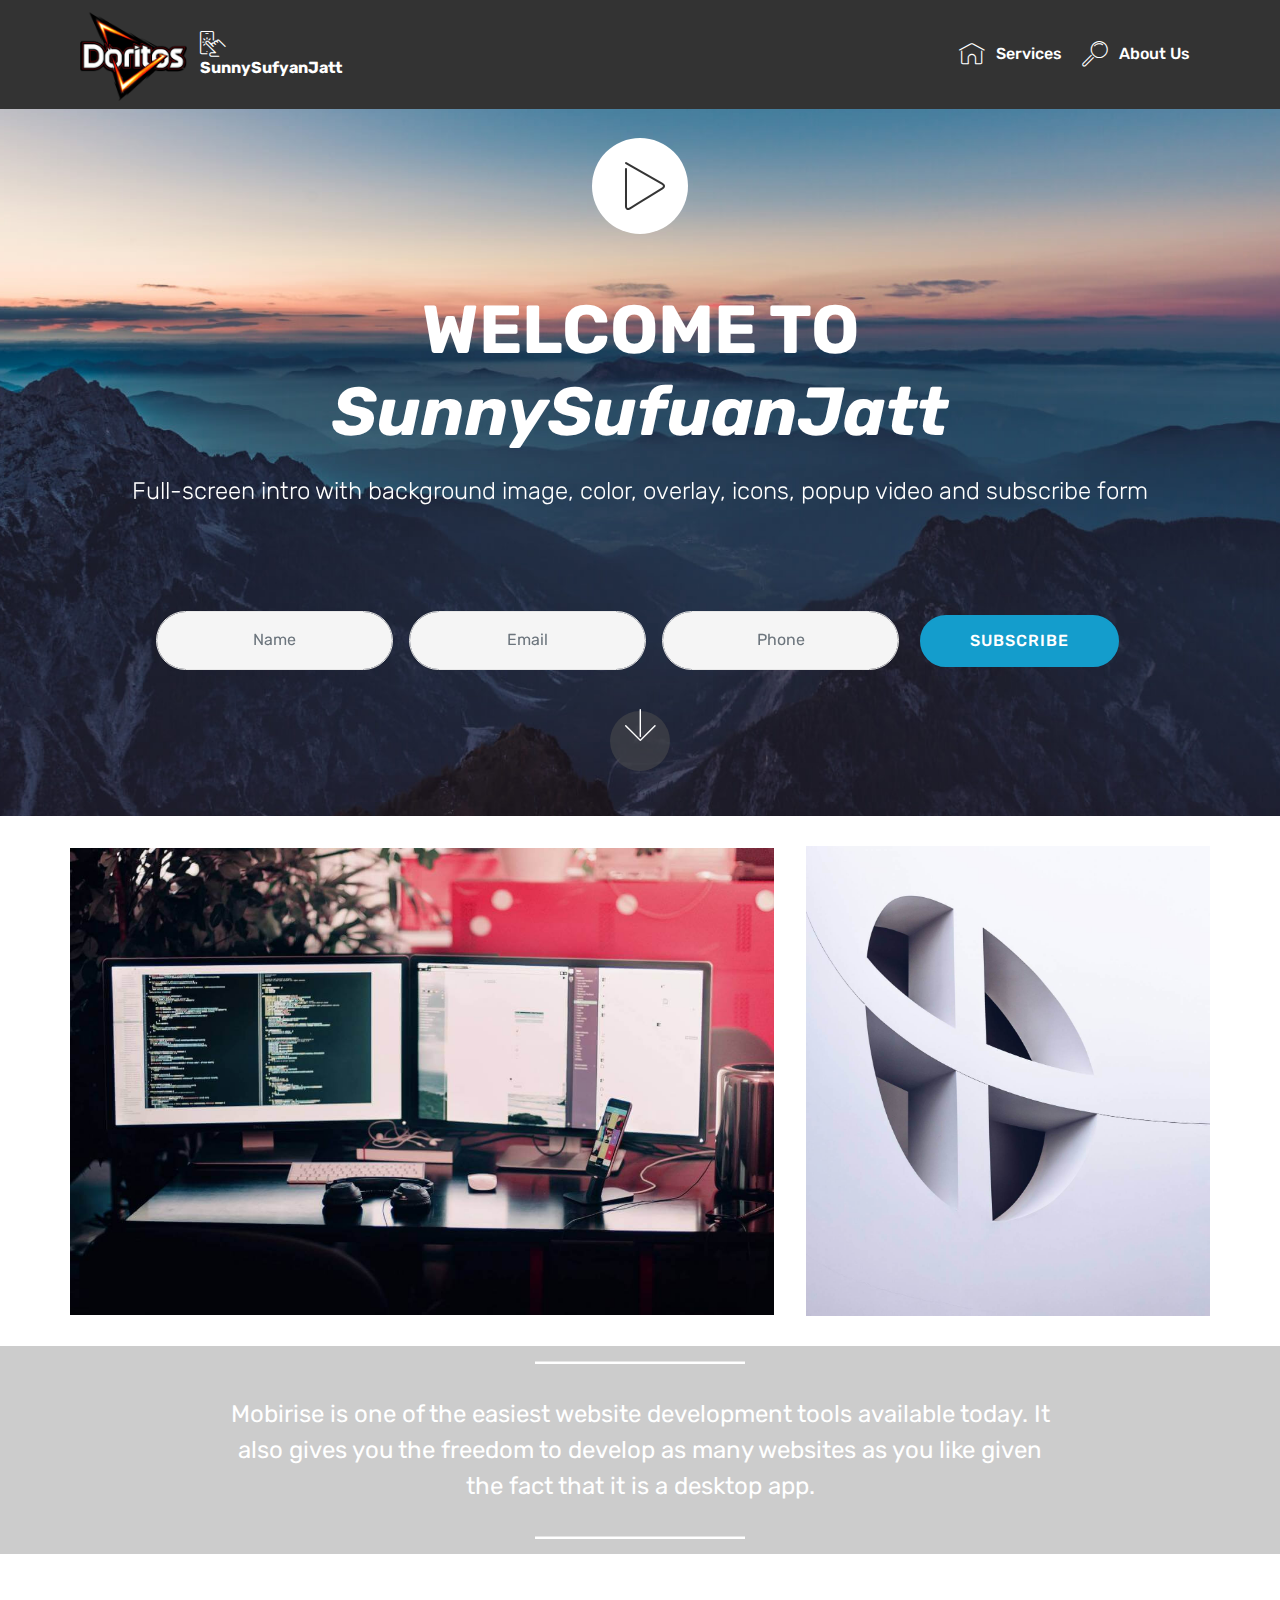
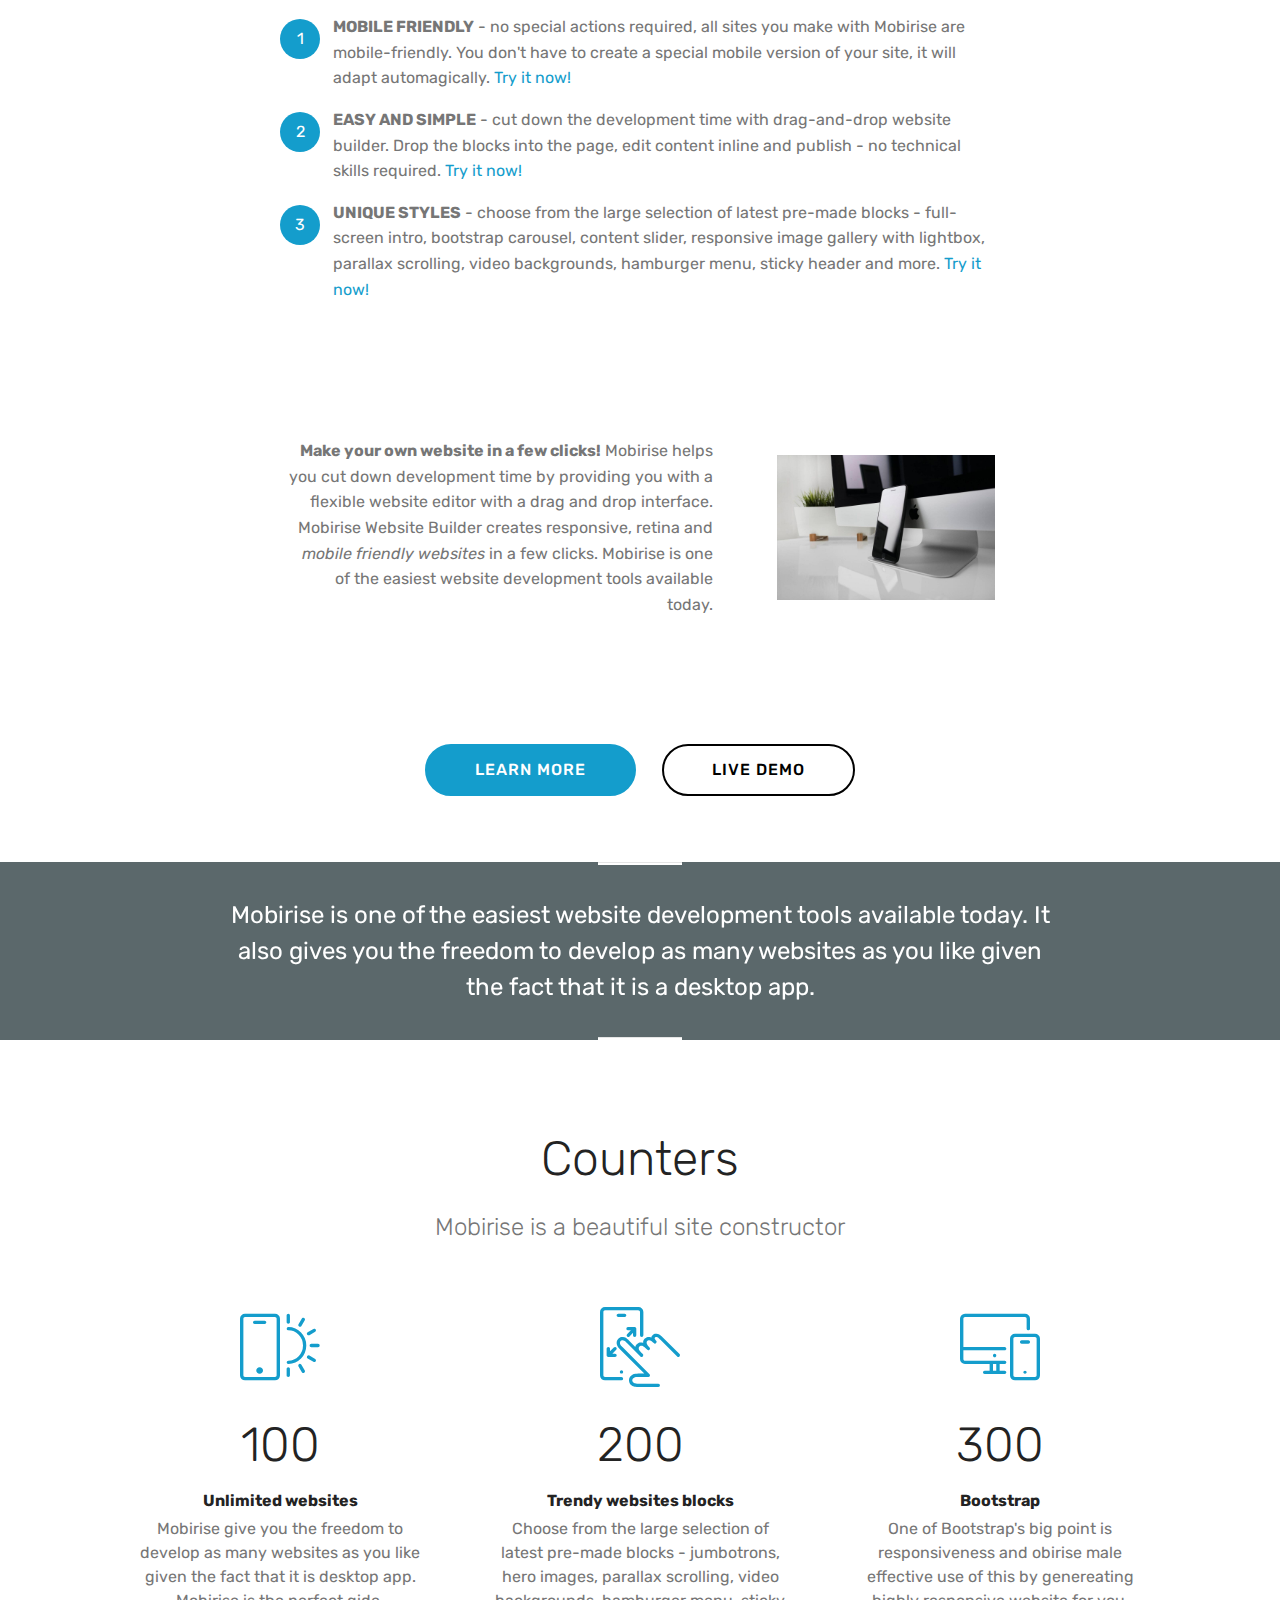
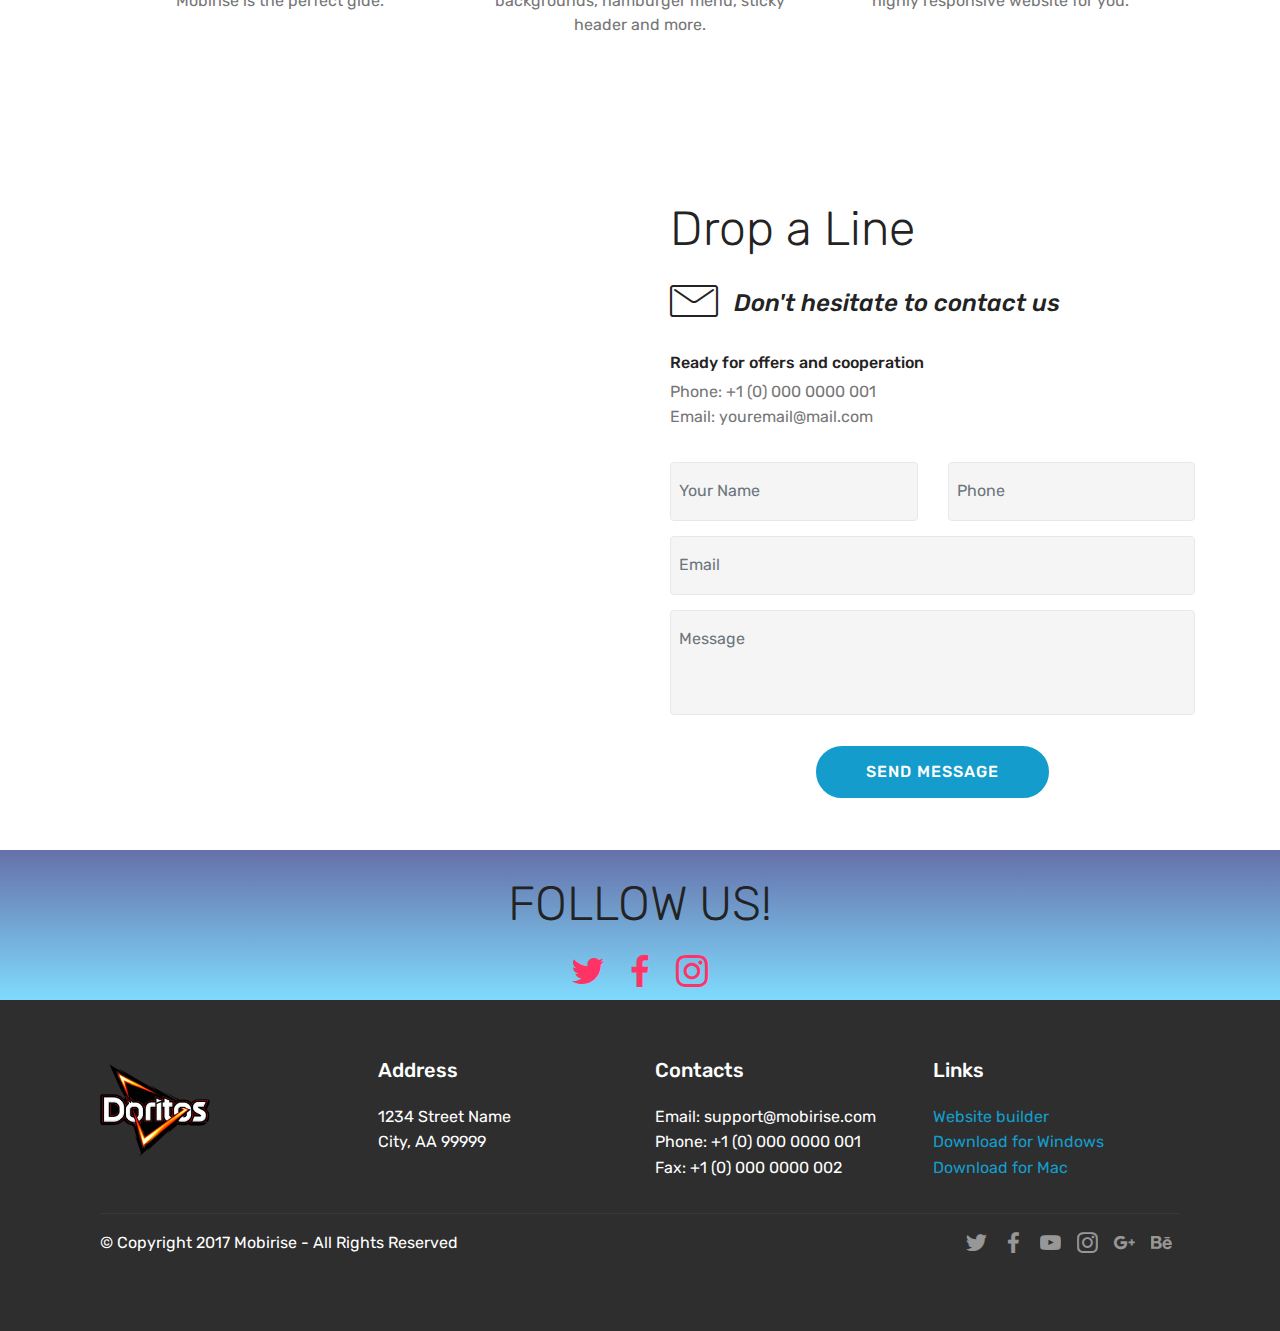
<file: index.html>
<!DOCTYPE html>
<html >
<head>
  <!-- Site made with Mobirise Website Builder v4.8.1, https://mobirise.com -->
  <meta charset="UTF-8">
  <meta http-equiv="X-UA-Compatible" content="IE=edge">
  <meta name="generator" content="Mobirise v4.8.1, mobirise.com">
  <meta name="viewport" content="width=device-width, initial-scale=1, minimum-scale=1">
  <link rel="shortcut icon" href="assets/images/logo-122x106.png" type="image/x-icon">
  <meta name="description" content="">
  <title>Home</title>
  <link rel="stylesheet" href="assets/web/assets/mobirise-icons/mobirise-icons.css">
  <link rel="stylesheet" href="assets/tether/tether.min.css">
  <link rel="stylesheet" href="assets/bootstrap/css/bootstrap.min.css">
  <link rel="stylesheet" href="assets/bootstrap/css/bootstrap-grid.min.css">
  <link rel="stylesheet" href="assets/bootstrap/css/bootstrap-reboot.min.css">
  <link rel="stylesheet" href="assets/dropdown/css/style.css">
  <link rel="stylesheet" href="assets/socicon/css/styles.css">
  <link rel="stylesheet" href="assets/theme/css/style.css">
  <link rel="stylesheet" href="assets/mobirise/css/mbr-additional.css" type="text/css">
  
  
  
</head>
<body>
  <section class="menu cid-qYrc7jta4j" once="menu" id="menu1-0">

    

    <nav class="navbar navbar-expand beta-menu navbar-dropdown align-items-center navbar-fixed-top navbar-toggleable-sm">
        <button class="navbar-toggler navbar-toggler-right" type="button" data-toggle="collapse" data-target="#navbarSupportedContent" aria-controls="navbarSupportedContent" aria-expanded="false" aria-label="Toggle navigation">
            <div class="hamburger">
                <span></span>
                <span></span>
                <span></span>
                <span></span>
            </div>
        </button>
        <div class="menu-logo">
            <div class="navbar-brand">
                <span class="navbar-logo">
                    <a href="index.html">
                         <img src="assets/images/logo-122x106.png" alt="Mobirise" title="" style="height: 5.8rem;">
                    </a>
                </span>
                <span class="navbar-caption-wrap"><a class="navbar-caption text-white display-4" href="index.html"><span class="mbri-touch mbr-iconfont mbr-iconfont-btn"></span>SunnySufyanJatt</a></span>
            </div>
        </div>
        <div class="collapse navbar-collapse" id="navbarSupportedContent">
            <ul class="navbar-nav nav-dropdown nav-right" data-app-modern-menu="true"><li class="nav-item">
                    <a class="nav-link link text-white display-4" href="page2.html" target="_blank">
                        <span class="mbri-home mbr-iconfont mbr-iconfont-btn"></span>
                        Services
                    </a>
                </li>
                <li class="nav-item">
                    <a class="nav-link link text-white display-4" href="page1.html" target="_blank">
                        <span class="mbri-search mbr-iconfont mbr-iconfont-btn"></span>
                        About Us
                    </a>
                </li></ul>
            
        </div>
    </nav>
</section>

<section class="engine"><a href="https://mobiri.se/n">free simple site templates</a></section><section class="header13 cid-qYxc2riKdS mbr-parallax-background" id="header13-v">

    

    

    <div class="container">
        <div class="mbr-media show-modal align-center pb-4 mb-4 pt-5" data-modal=".modalWindow">
            <span class="mbri-play mbr-icofont"></span>
        </div>

        <h1 class="mbr-section-title align-center pb-3 mbr-white mbr-bold mbr-fonts-style display-1">WELCOME TO<br><em>SunnySufuanJatt</em><br></h1>

        <h3 class="mbr-section-subtitle mbr-fonts-style display-5">
            Full-screen intro with background image, color, overlay, icons, popup video and subscribe form
        </h3>

        <div class="container mt-5 pt-5 pb-5">
            <div class="media-container-column" data-form-type="formoid">
                <div data-form-alert="" hidden="">Thanks for filling out the form!</div>

                <form class="form-inline" action="https://mobirise.com/" method="post" data-form-title="Mobirise Form">
                    <input type="hidden" value="PYkQN/MxnP2TT1QayhvO+bqY5s019Ad75HzOc7WTgT/zX8dYa9PYEUe8lHUaBISt8P12nJfR1FlcLgicQfq5YPSYp9kKz9kl0+Hp42hydUpK7XPmiPxPAwGbZcJZjkP5" data-form-email="true">
                    <div class="form-group">
                        <input type="text" class="form-control input-sm input-inverse" name="name" required="" data-form-field="Name" placeholder="Name" id="name-header13-v">
                    </div>
                    <div class="form-group">
                        <input type="email" class="form-control input-sm input-inverse" name="email" required="" data-form-field="Email" placeholder="Email" id="email-header13-v">
                    </div>
                    <div class="form-group">
                        <input type="tel" class="form-control input-sm input-inverse" name="phone" data-form-field="Phone" placeholder="Phone" id="phone-header13-v">
                    </div>
                    <div class="buttons-wrap">
                        <button href="" class="btn btn-primary display-4" type="submit" role="button">SUBSCRIBE</button>
                    </div>
                </form>
            </div>
        </div>
    </div>

    <div>
        <div class="modalWindow" style="display: none;">
            <div class="modalWindow-container">
                <div class="modalWindow-video-container">
                    <div class="modalWindow-video">
                        <iframe width="100%" height="100%" frameborder="0" allowfullscreen="1" data-src="http://www.youtube.com/watch?v=uNCr7NdOJgw"></iframe>
                    </div>
                    <a class="close" role="button" data-dismiss="modal">
                        <span aria-hidden="true" class="mbri-close mbr-iconfont closeModal"></span>
                        <span class="sr-only">Close</span>
                    </a>
                </div>
            </div>
        </div>
    </div>

    <div class="mbr-arrow hidden-sm-down" aria-hidden="true">
        <a href="#next">
            <i class="mbri-down mbr-iconfont"></i>
        </a>
    </div>
</section>

<section class="cid-qYwOFWLNXV" id="image4-6">
    <!-- Block parameters controls (Blue "Gear" panel) -->
    
    <!-- End block parameters -->
    <div class="container images-container container-fluid">
            <div class="media-container-row" style="width: 80%;">
                <div class="img-item item1" style="width: 177%;">
                    <img src="assets/images/04.jpg">
                    
                </div>
                <div class="img-item">
                    <img src="assets/images/05.jpg">
                    
                </div>
            </div>
    </div>
</section>

<section class="mbr-section article content10 cid-qYwP6aYKwJ" id="content10-7">
    
     

    <div class="container">
        <div class="inner-container" style="width: 76%;">
            <hr class="line" style="width: 25%;">
            <div class="section-text align-center mbr-white mbr-fonts-style display-5">
                    Mobirise is one of the easiest website development tools available today. It also gives you the freedom to develop as many websites as you like given the fact that it is a desktop app.
                </div>
            <hr class="line" style="width: 25%;">
        </div>
    </div>
</section>

<section class="mbr-section article content11 cid-qYwPfzXTJv" id="content11-8">
     

    <div class="container">
        <div class="media-container-row">
            <div class="mbr-text counter-container col-12 col-md-8 mbr-fonts-style display-7">
                <ol>
                    <li><strong>MOBILE FRIENDLY</strong> - no special actions required, all sites you make with Mobirise are mobile-friendly. You don't have to create a special mobile version of your site, it will adapt automagically. <a href="https://mobirise.com/">Try it now!</a></li>
                    <li><strong>EASY AND SIMPLE</strong> - cut down the development time with drag-and-drop website builder. Drop the blocks into the page, edit content inline and publish - no technical skills required. <a href="https://mobirise.com/">Try it now!</a></li>
                    <li><strong>UNIQUE STYLES</strong> - choose from the large selection of latest pre-made blocks - full-screen intro, bootstrap carousel, content slider, responsive image gallery with lightbox, parallax scrolling, video backgrounds, hamburger menu, sticky header and more. <a href="https://mobirise.com/">Try it now!</a></li>
                </ol>
            </div>
        </div>
    </div>
</section>

<section class="mbr-section content7 cid-qYwPkwNnJ5" id="content7-9">
          
    

    <div class="container">
        <div class="media-container-row">
            <div class="col-12 col-md-8">
                <div class="media-container-row">
                    <div class="media-content">
                        <div class="mbr-section-text">
                            <p class="mbr-text align-right mb-0 mbr-fonts-style display-7">
                               <strong>Make your own website in a few clicks!</strong> Mobirise helps you cut down development time by providing you with a flexible website editor with a drag and drop interface. Mobirise Website Builder creates responsive, retina and <em>mobile friendly websites</em> in a few clicks. Mobirise is one of the easiest website development tools available today.
                            </p>
                        </div>
                    </div>
                    <div class="mbr-figure" style="width: 60%;">
                     <img src="assets/images/01.jpg" alt="Mobirise">  
                    </div>
                </div>
            </div>
        </div>
    </div>
</section>

<section class="mbr-section content8 cid-qYwPnjA0S3" id="content8-a">

    

    <div class="container">
        <div class="media-container-row title">
            <div class="col-12 col-md-8">
                <div class="mbr-section-btn align-center">
                    <a class="btn btn-primary display-4" href="https://mobirise.com">LEARN MORE</a>
                    <a class="btn btn-black-outline display-4" href="https://mobirise.com">LIVE DEMO</a>
                </div>
            </div>
        </div>
    </div>
</section>

<section class="mbr-section article content10 cid-qYwRycXixM" id="content10-f">
    
     

    <div class="container">
        <div class="inner-container" style="width: 76%;">
            <hr class="line" style="width: 10%;">
            <div class="section-text align-center mbr-white mbr-fonts-style display-5">
                    Mobirise is one of the easiest website development tools available today. It also gives you the freedom to develop as many websites as you like given the fact that it is a desktop app.
                </div>
            <hr class="line" style="width: 10%;">
        </div>
    </div>
</section>

<section class="counters1 counters cid-qYwPFDc5h0" id="counters1-b">

    

    

    <div class="container">
        <h2 class="mbr-section-title pb-3 align-center mbr-fonts-style display-2">
            Counters
        </h2>
        <h3 class="mbr-section-subtitle mbr-fonts-style display-5">
            Mobirise is a beautiful site constructor
        </h3>

        <div class="container pt-4 mt-2">
            <div class="media-container-row">
                <div class="card p-3 align-center col-12 col-md-6 col-lg-4">
                    <div class="panel-item p-3">
                        <div class="card-img pb-3">
                            <span class="mbri-mobirise mbr-iconfont"></span>
                        </div>

                        <div class="card-text">
                            <h3 class="count pt-3 pb-3 mbr-fonts-style display-2">
                                  100
                            </h3>
                            <h4 class="mbr-content-title mbr-bold mbr-fonts-style display-7">
                                Unlimited websites
                            </h4>
                            <p class="mbr-content-text mbr-fonts-style display-7">
                                Mobirise give you the freedom to develop as many websites as you like given the fact that it is desktop app. Mobirise is the perfect gide.
                            </p>
                        </div>
                    </div>
                </div>


                <div class="card p-3 align-center col-12 col-md-6 col-lg-4">
                    <div class="panel-item p-3">
                        <div class="card-img pb-3">
                            <span class="mbri-touch-swipe mbr-iconfont"></span>
                        </div>
                        <div class="card-text">
                            <h3 class="count pt-3 pb-3 mbr-fonts-style display-2">
                                  200
                            </h3>
                            <h4 class="mbr-content-title mbr-bold mbr-fonts-style display-7">
                                Trendy websites blocks
                            </h4>
                            <p class="mbr-content-text mbr-fonts-style display-7">
                                    Choose from the large selection of latest pre-made blocks - jumbotrons, hero images, parallax scrolling, video backgrounds, hamburger menu, sticky header and more.
                            </p>
                        </div>
                    </div>
                </div>

                <div class="card p-3 align-center col-12 col-md-6 col-lg-4">
                    <div class="panel-item p-3">
                        <div class="card-img pb-3">
                            <span class="mbri-responsive mbr-iconfont"></span>
                        </div>
                        <div class="card-text">
                            <h3 class="count pt-3 pb-3 mbr-fonts-style display-2">
                                  300
                            </h3>
                            <h4 class="mbr-content-title mbr-bold mbr-fonts-style display-7">
                                Bootstrap
                            </h4>
                            <p class="mbr-content-text mbr-fonts-style display-7">
                                    One of Bootstrap's big point is responsiveness and obirise male effective use of this by genereating highly responsive website for you.
                            </p>
                        </div>
                    </div>
                </div>


                
            </div>
        </div>
   </div>
</section>

<section class="mbr-section form4 cid-qYwPTpiKZ7" id="form4-c">

    

    
    <div class="container">
        <div class="row">
            <div class="col-md-6">
                <div class="google-map"><iframe frameborder="0" style="border:0" src="https://www.google.com/maps/embed/v1/place?key=AIzaSyA0Dx_boXQiwvdz8sJHoYeZNVTdoWONYkU&amp;q=place_id:ChIJn6wOs6lZwokRLKy1iqRcoKw" allowfullscreen=""></iframe></div>
            </div>
            <div class="col-md-6">
                <h2 class="pb-3 align-left mbr-fonts-style display-2">
                    Drop a Line
                </h2>
                <div>
                    <div class="icon-block pb-3">
                        <span class="icon-block__icon">
                            <span class="mbri-letter mbr-iconfont"></span>
                        </span>
                        <h4 class="icon-block__title align-left mbr-fonts-style display-5">
                            Don't hesitate to contact us
                        </h4>
                    </div>
                    <div class="icon-contacts pb-3">
                        <h5 class="align-left mbr-fonts-style display-7">
                            Ready for offers and cooperation
                        </h5>
                        <p class="mbr-text align-left mbr-fonts-style display-7">
                            Phone: +1 (0) 000 0000 001 <br>
                            Email: youremail@mail.com
                        </p>
                    </div>
                </div>
                <div data-form-type="formoid">
                    <div data-form-alert="" hidden="">
                        Thanks for filling out the form!
                    </div>
                    <form class="block mbr-form" action="https://mobirise.com/" method="post" data-form-title="Mobirise Form"><input type="hidden" name="email" data-form-email="true" value="aHKl2ehLz/SR3ATuVliKHBbZy+mbjjg+C4advxaTWvFO+XkxoLJCzMmGG3iDIdicTWEXBWVdp3L9nKETHPv2MYZNgrHhAqoydw5c2A8Bs6pNU3p67r+c0/pvYc6v1/PK" data-form-field="Email">
                        <div class="row">
                            <div class="col-md-6 multi-horizontal" data-for="name">
                                <input type="text" class="form-control input" name="name" data-form-field="Name" placeholder="Your Name" required="" id="name-form4-c">
                            </div>
                            <div class="col-md-6 multi-horizontal" data-for="phone">
                                <input type="text" class="form-control input" name="phone" data-form-field="Phone" placeholder="Phone" required="" id="phone-form4-c">
                            </div>
                            <div class="col-md-12" data-for="email">
                                <input type="text" class="form-control input" name="email" data-form-field="Email" placeholder="Email" required="" id="email-form4-c">
                            </div>
                            <div class="col-md-12" data-for="message">
                                <textarea class="form-control input" name="message" rows="3" data-form-field="Message" placeholder="Message" style="resize:none" id="message-form4-c"></textarea>
                            </div>
                            <div class="input-group-btn col-md-12" style="margin-top: 10px;">
                                <button href="" type="submit" class="btn btn-primary btn-form display-4">SEND MESSAGE</button>
                            </div>
                        </div>
                    </form>
                </div>
            </div>
        </div>
    </div>
</section>

<section class="cid-qYwPYkjAS0" id="social-buttons2-d">

    

    

    <div class="container">
        <div class="media-container-row">
            <div class="col-md-8 align-center">
                <h2 class="pb-3 mbr-fonts-style display-2">
                    FOLLOW US!
                </h2>
                <div class="social-list pl-0 mb-0">
                    <a href="https://twitter.com/mobirise" target="_blank">
                        <span class="px-2 socicon-twitter socicon mbr-iconfont mbr-iconfont-social"></span>
                    </a>
                    <a href="https://www.facebook.com/pages/Mobirise/1616226671953247" target="_blank">
                        <span class="px-2 socicon-facebook socicon mbr-iconfont mbr-iconfont-social"></span>
                    </a>
                    <a href="https://instagram.com/mobirise" target="_blank">
                        <span class="px-2 socicon-instagram socicon mbr-iconfont mbr-iconfont-social"></span>
                    </a>
                    <a href="https://www.youtube.com/c/mobirise" target="_blank">
                        
                    </a>
                    <a href="https://plus.google.com/u/0/+Mobirise" target="_blank">
                        
                    </a>
                    <a href="https://www.behance.net/Mobirise" target="_blank">
                        
                    </a>
                </div>
            </div>
        </div>
    </div>
</section>

<section class="cid-qYwQ5rqP0u" id="footer1-e">

    

    

    <div class="container">
        <div class="media-container-row content text-white">
            <div class="col-12 col-md-3">
                <div class="media-wrap">
                    <a href="https://mobirise.com/">
                        <img src="assets/images/logo-192x167.png" alt="Mobirise" title="">
                    </a>
                </div>
            </div>
            <div class="col-12 col-md-3 mbr-fonts-style display-7">
                <h5 class="pb-3">
                    Address
                </h5>
                <p class="mbr-text">
                    1234 Street Name
                    <br>City, AA 99999
                </p>
            </div>
            <div class="col-12 col-md-3 mbr-fonts-style display-7">
                <h5 class="pb-3">
                    Contacts
                </h5>
                <p class="mbr-text">
                    Email: support@mobirise.com
                    <br>Phone: +1 (0) 000 0000 001
                    <br>Fax: +1 (0) 000 0000 002
                </p>
            </div>
            <div class="col-12 col-md-3 mbr-fonts-style display-7">
                <h5 class="pb-3">
                    Links
                </h5>
                <p class="mbr-text">
                    <a class="text-primary" href="https://mobirise.com/">Website builder</a>
                    <br><a class="text-primary" href="https://mobirise.com/mobirise-free-win.zip">Download for Windows</a>
                    <br><a class="text-primary" href="https://mobirise.com/mobirise-free-mac.zip">Download for Mac</a>
                </p>
            </div>
        </div>
        <div class="footer-lower">
            <div class="media-container-row">
                <div class="col-sm-12">
                    <hr>
                </div>
            </div>
            <div class="media-container-row mbr-white">
                <div class="col-sm-6 copyright">
                    <p class="mbr-text mbr-fonts-style display-7">
                        © Copyright 2017 Mobirise - All Rights Reserved
                    </p>
                </div>
                <div class="col-md-6">
                    <div class="social-list align-right">
                        <div class="soc-item">
                            <a href="https://twitter.com/mobirise" target="_blank">
                                <span class="socicon-twitter socicon mbr-iconfont mbr-iconfont-social"></span>
                            </a>
                        </div>
                        <div class="soc-item">
                            <a href="https://www.facebook.com/pages/Mobirise/1616226671953247" target="_blank">
                                <span class="socicon-facebook socicon mbr-iconfont mbr-iconfont-social"></span>
                            </a>
                        </div>
                        <div class="soc-item">
                            <a href="https://www.youtube.com/c/mobirise" target="_blank">
                                <span class="socicon-youtube socicon mbr-iconfont mbr-iconfont-social"></span>
                            </a>
                        </div>
                        <div class="soc-item">
                            <a href="https://instagram.com/mobirise" target="_blank">
                                <span class="socicon-instagram socicon mbr-iconfont mbr-iconfont-social"></span>
                            </a>
                        </div>
                        <div class="soc-item">
                            <a href="https://plus.google.com/u/0/+Mobirise" target="_blank">
                                <span class="socicon-googleplus socicon mbr-iconfont mbr-iconfont-social"></span>
                            </a>
                        </div>
                        <div class="soc-item">
                            <a href="https://www.behance.net/Mobirise" target="_blank">
                                <span class="socicon-behance socicon mbr-iconfont mbr-iconfont-social"></span>
                            </a>
                        </div>
                    </div>
                </div>
            </div>
        </div>
    </div>
</section>


  <script src="assets/web/assets/jquery/jquery.min.js"></script>
  <script src="assets/popper/popper.min.js"></script>
  <script src="assets/tether/tether.min.js"></script>
  <script src="assets/bootstrap/js/bootstrap.min.js"></script>
  <script src="assets/smoothscroll/smooth-scroll.js"></script>
  <script src="assets/playervimeo/vimeo_player.js"></script>
  <script src="assets/parallax/jarallax.min.js"></script>
  <script src="assets/viewportchecker/jquery.viewportchecker.js"></script>
  <script src="assets/sociallikes/social-likes.js"></script>
  <script src="assets/dropdown/js/script.min.js"></script>
  <script src="assets/touchswipe/jquery.touch-swipe.min.js"></script>
  <script src="assets/theme/js/script.js"></script>
  <script src="assets/formoid/formoid.min.js"></script>
  
  
</body>
</html>
</file>
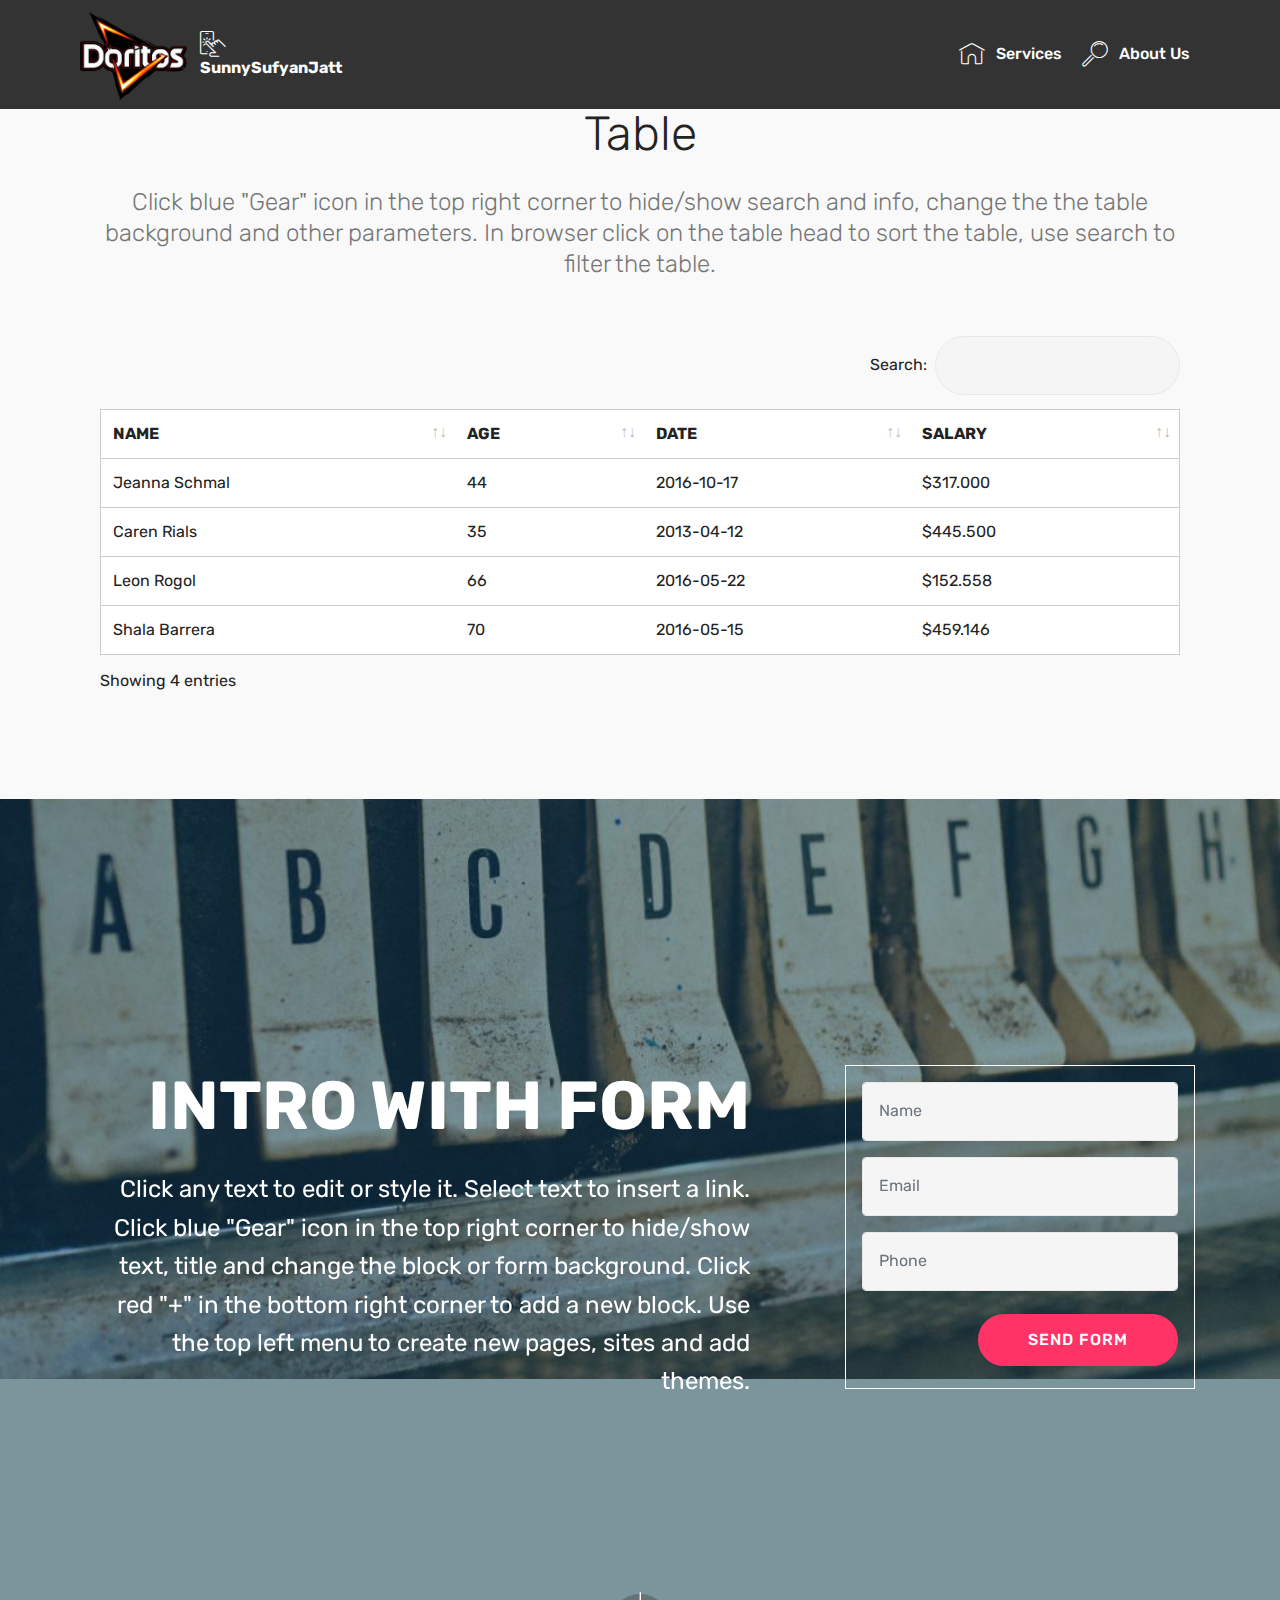
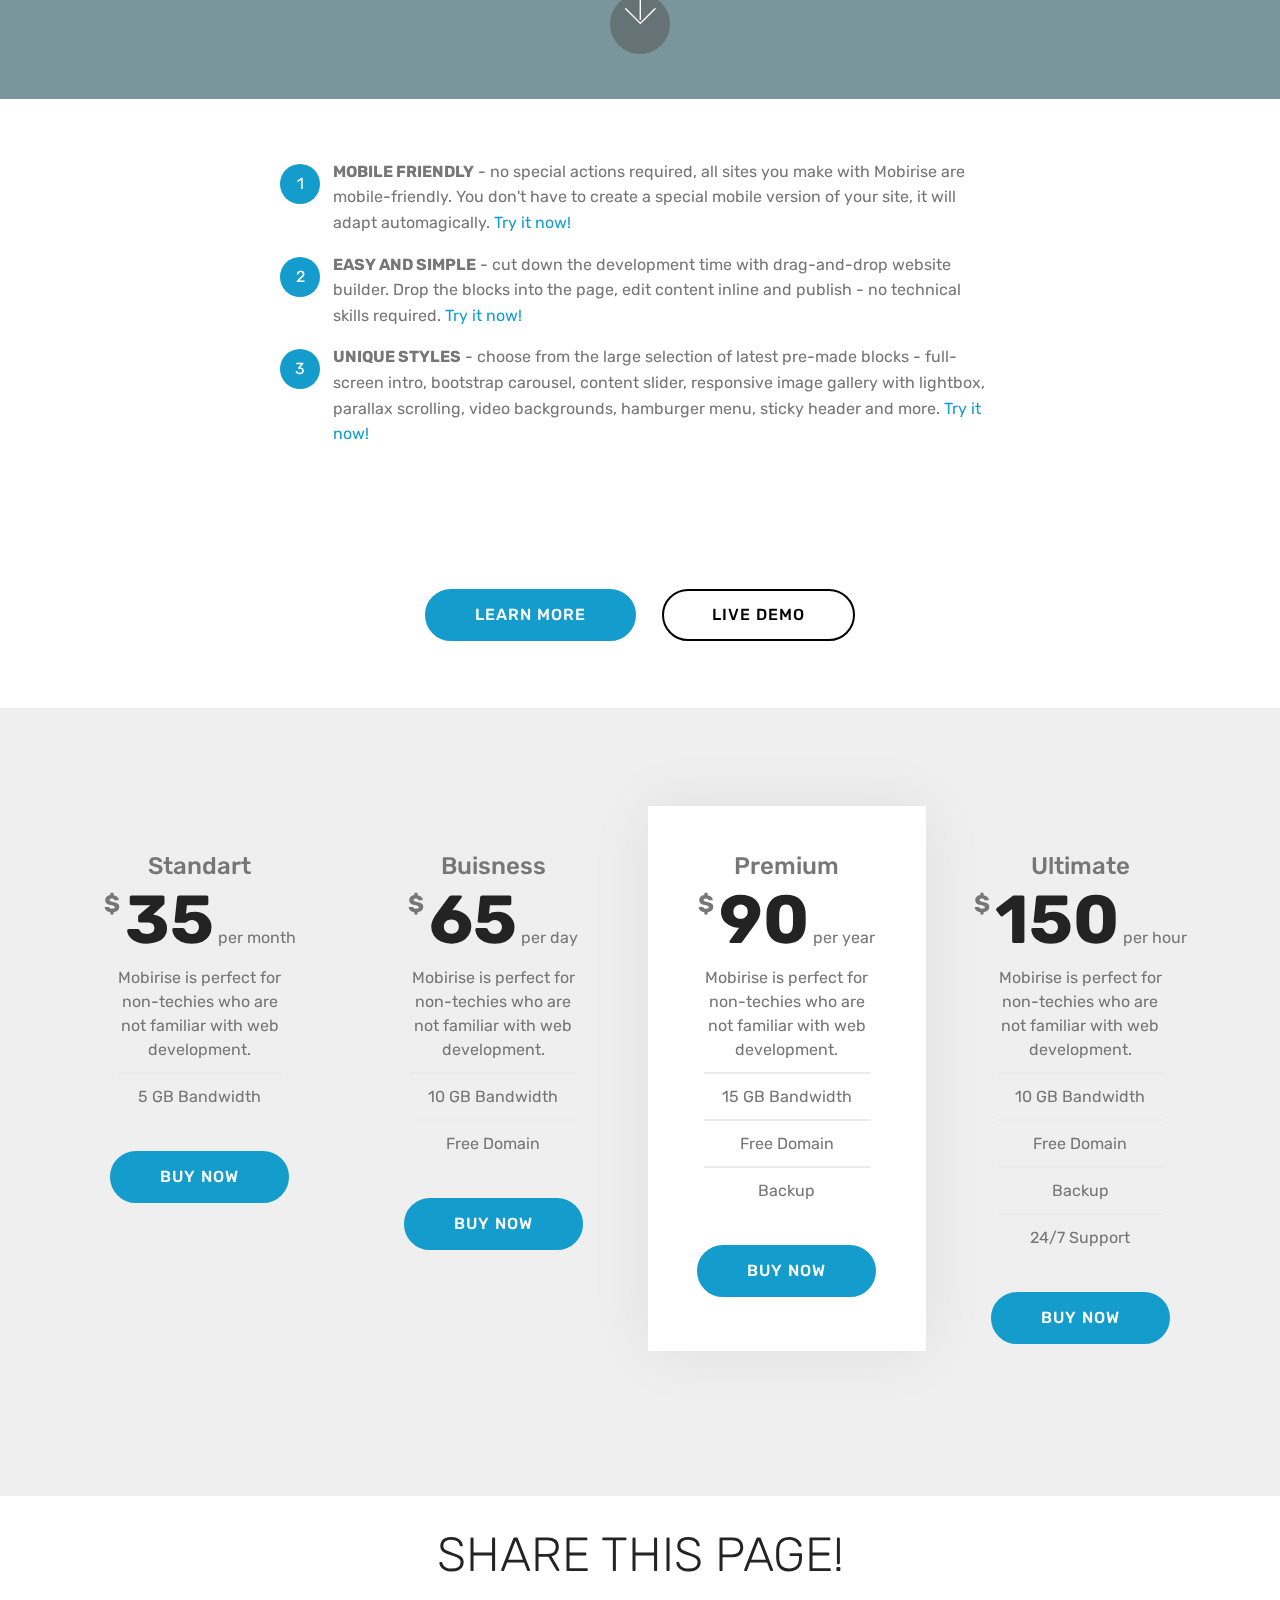
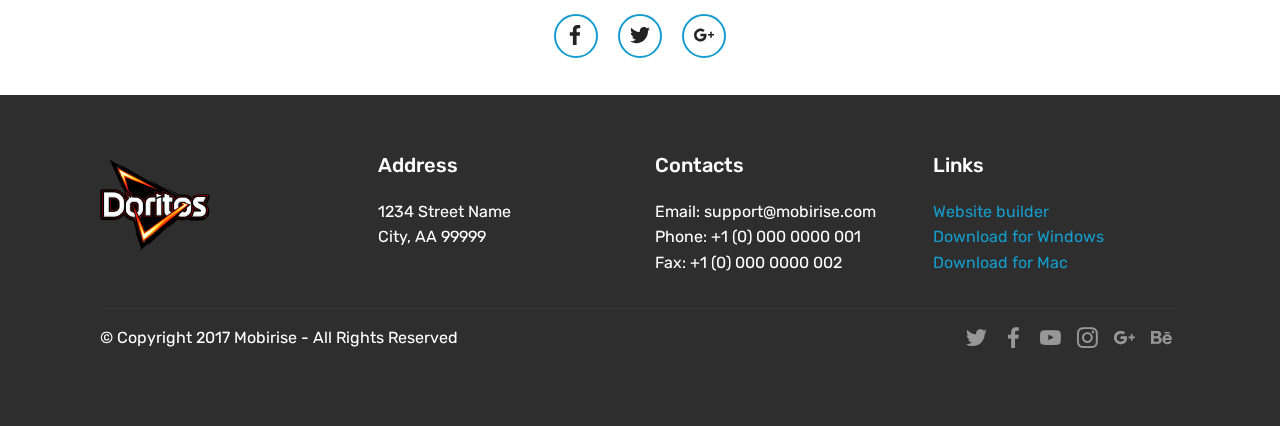
<file: page2.html>
<!DOCTYPE html>
<html >
<head>
  <!-- Site made with Mobirise Website Builder v4.8.1, https://mobirise.com -->
  <meta charset="UTF-8">
  <meta http-equiv="X-UA-Compatible" content="IE=edge">
  <meta name="generator" content="Mobirise v4.8.1, mobirise.com">
  <meta name="viewport" content="width=device-width, initial-scale=1, minimum-scale=1">
  <link rel="shortcut icon" href="assets/images/logo-122x106.png" type="image/x-icon">
  <meta name="description" content="Web Builder Description">
  <title>Servicer</title>
  <link rel="stylesheet" href="assets/web/assets/mobirise-icons/mobirise-icons.css">
  <link rel="stylesheet" href="assets/tether/tether.min.css">
  <link rel="stylesheet" href="assets/bootstrap/css/bootstrap.min.css">
  <link rel="stylesheet" href="assets/bootstrap/css/bootstrap-grid.min.css">
  <link rel="stylesheet" href="assets/bootstrap/css/bootstrap-reboot.min.css">
  <link rel="stylesheet" href="assets/dropdown/css/style.css">
  <link rel="stylesheet" href="assets/datatables/data-tables.bootstrap4.min.css">
  <link rel="stylesheet" href="assets/socicon/css/styles.css">
  <link rel="stylesheet" href="assets/theme/css/style.css">
  <link rel="stylesheet" href="assets/mobirise/css/mbr-additional.css" type="text/css">
  
  
  
</head>
<body>
  <section class="menu cid-qYrc7jta4j" once="menu" id="menu1-n">

    

    <nav class="navbar navbar-expand beta-menu navbar-dropdown align-items-center navbar-fixed-top navbar-toggleable-sm">
        <button class="navbar-toggler navbar-toggler-right" type="button" data-toggle="collapse" data-target="#navbarSupportedContent" aria-controls="navbarSupportedContent" aria-expanded="false" aria-label="Toggle navigation">
            <div class="hamburger">
                <span></span>
                <span></span>
                <span></span>
                <span></span>
            </div>
        </button>
        <div class="menu-logo">
            <div class="navbar-brand">
                <span class="navbar-logo">
                    <a href="index.html">
                         <img src="assets/images/logo-122x106.png" alt="Mobirise" title="" style="height: 5.8rem;">
                    </a>
                </span>
                <span class="navbar-caption-wrap"><a class="navbar-caption text-white display-4" href="index.html"><span class="mbri-touch mbr-iconfont mbr-iconfont-btn"></span>SunnySufyanJatt</a></span>
            </div>
        </div>
        <div class="collapse navbar-collapse" id="navbarSupportedContent">
            <ul class="navbar-nav nav-dropdown nav-right" data-app-modern-menu="true"><li class="nav-item">
                    <a class="nav-link link text-white display-4" href="page2.html" target="_blank">
                        <span class="mbri-home mbr-iconfont mbr-iconfont-btn"></span>
                        Services
                    </a>
                </li>
                <li class="nav-item">
                    <a class="nav-link link text-white display-4" href="page1.html" target="_blank">
                        <span class="mbri-search mbr-iconfont mbr-iconfont-btn"></span>
                        About Us
                    </a>
                </li></ul>
            
        </div>
    </nav>
</section>

<section class="engine"><a href="https://mobiri.se/x">css templates</a></section><section class="section-table cid-qYwZoYlMmT" id="table1-o">

  
  
  <div class="container container-table">
      <h2 class="mbr-section-title mbr-fonts-style align-center pb-3 display-2">
          Table
      </h2>
      <h3 class="mbr-section-subtitle mbr-fonts-style align-center pb-5 mbr-light display-5">
            Click blue "Gear" icon in the top right corner to hide/show search and info, change the the table background and other parameters.  In browser click on the table head to sort the table, use search to filter the table.     
      </h3>
      <div class="table-wrapper">
        <div class="container">
          <div class="row search">
            <div class="col-md-6"></div>
            <div class="col-md-6">
                <div class="dataTables_filter">
                  <label class="searchInfo mbr-fonts-style display-7">Search:</label>
                  <input class="form-control input-sm" disabled="">
                </div>
            </div>
          </div>
        </div>

        <div class="container scroll">
          <table class="table isSearch" cellspacing="0">
            <thead>
              <tr class="table-heads ">
                  
                  
                  
                  
              <th class="head-item mbr-fonts-style display-7">
                      NAME</th><th class="head-item mbr-fonts-style display-7">
                      AGE</th><th class="head-item mbr-fonts-style display-7">
                      DATE</th><th class="head-item mbr-fonts-style display-7">
                      SALARY</th></tr>
            </thead>

            <tbody>
              
              
              
              
            <tr> 
                
                
                
                
              <td class="body-item mbr-fonts-style display-7">Jeanna Schmal</td><td class="body-item mbr-fonts-style display-7">44</td><td class="body-item mbr-fonts-style display-7">2016-10-17</td><td class="body-item mbr-fonts-style display-7">$317.000</td></tr><tr>
                
                
                
                
              <td class="body-item mbr-fonts-style display-7">Caren Rials</td><td class="body-item mbr-fonts-style display-7">35</td><td class="body-item mbr-fonts-style display-7">2013-04-12</td><td class="body-item mbr-fonts-style display-7">$445.500</td></tr><tr>
                
                
                
                
              <td class="body-item mbr-fonts-style display-7">Leon Rogol</td><td class="body-item mbr-fonts-style display-7">66</td><td class="body-item mbr-fonts-style display-7">2016-05-22</td><td class="body-item mbr-fonts-style display-7">$152.558</td></tr><tr>
                
                
                
                
              <td class="body-item mbr-fonts-style display-7">Shala Barrera</td><td class="body-item mbr-fonts-style display-7">70</td><td class="body-item mbr-fonts-style display-7">2016-05-15</td><td class="body-item mbr-fonts-style display-7">$459.146</td></tr></tbody>
          </table>
        </div>
        <div class="container table-info-container">
          <div class="row info">
            <div class="col-md-6">
              <div class="dataTables_info mbr-fonts-style display-7">
                <span class="infoBefore">Showing</span>
                <span class="inactive infoRows"></span>
                <span class="infoAfter">entries</span>
                <span class="infoFilteredBefore">(filtered from</span>
                <span class="inactive infoRows"></span>
                <span class="infoFilteredAfter"> total entries)</span>
              </div>
            </div>
            <div class="col-md-6"></div>
          </div>
        </div>
      </div>
    </div>
</section>

<section class="cid-qYwZxmwfKN mbr-fullscreen mbr-parallax-background" id="header15-p">

    

    <div class="mbr-overlay" style="opacity: 0.5; background-color: rgb(7, 59, 76);"></div>

    <div class="container align-right">
<div class="row">
    <div class="mbr-white col-lg-8 col-md-7 content-container">
        <h1 class="mbr-section-title mbr-bold pb-3 mbr-fonts-style display-1">
            INTRO WITH FORM
        </h1>
        <p class="mbr-text pb-3 mbr-fonts-style display-5">
            Click any text to edit or style it. Select text to insert a link. Click blue "Gear" icon in the top right corner to hide/show  text, title and change the block or form background. Click red "+" in the bottom right corner to add a new block. Use the top left menu to create new pages, sites and add themes.
        </p>
    </div>
    <div class="col-lg-4 col-md-5">
    <div class="form-container">
        <div class="media-container-column" data-form-type="formoid">
            <div data-form-alert="" hidden="" class="align-center">
                Thanks for filling out the form!
            </div>
            <form class="mbr-form" action="https://mobirise.com/" method="post" data-form-title="Mobirise Form"><input type="hidden" name="email" data-form-email="true" value="xXuqJDBaiUfq6qC/MPVE4lawSkzsOviUAIxr5AajhzhQjHTcfwAvf/oj97oIjHobtw9qf9b9eHghhjEtE9Bg4uU6SRm1O9aPjob7JrAabOP0X8gcmavY3VDs8bkJeLOS" data-form-field="Email">
                <div data-for="name">
                    <div class="form-group">
                        <input type="text" class="form-control px-3" name="name" data-form-field="Name" placeholder="Name" required="" id="name-header15-p">
                    </div>
                </div>
                <div data-for="email">
                    <div class="form-group">
                        <input type="email" class="form-control px-3" name="email" data-form-field="Email" placeholder="Email" required="" id="email-header15-p">
                    </div>
                </div>
                <div data-for="phone">
                    <div class="form-group">
                        <input type="tel" class="form-control px-3" name="phone" data-form-field="Phone" placeholder="Phone" id="phone-header15-p">
                    </div>
                </div>
                
                <span class="input-group-btn">
                    <button href="" type="submit" class="btn btn-secondary btn-form display-4">SEND FORM</button>
                </span>
            </form>
        </div>
    </div>
    </div>
</div>
    </div>
    <div class="mbr-arrow hidden-sm-down" aria-hidden="true">
        <a href="#next">
            <i class="mbri-down mbr-iconfont"></i>
        </a>
    </div>
</section>

<section class="mbr-section article content11 cid-qYwZIXuTG2" id="content11-q">
     

    <div class="container">
        <div class="media-container-row">
            <div class="mbr-text counter-container col-12 col-md-8 mbr-fonts-style display-7">
                <ol>
                    <li><strong>MOBILE FRIENDLY</strong> - no special actions required, all sites you make with Mobirise are mobile-friendly. You don't have to create a special mobile version of your site, it will adapt automagically. <a href="https://mobirise.com/">Try it now!</a></li>
                    <li><strong>EASY AND SIMPLE</strong> - cut down the development time with drag-and-drop website builder. Drop the blocks into the page, edit content inline and publish - no technical skills required. <a href="https://mobirise.com/">Try it now!</a></li>
                    <li><strong>UNIQUE STYLES</strong> - choose from the large selection of latest pre-made blocks - full-screen intro, bootstrap carousel, content slider, responsive image gallery with lightbox, parallax scrolling, video backgrounds, hamburger menu, sticky header and more. <a href="https://mobirise.com/">Try it now!</a></li>
                </ol>
            </div>
        </div>
    </div>
</section>

<section class="mbr-section content8 cid-qYwZKP8med" id="content8-r">

    

    <div class="container">
        <div class="media-container-row title">
            <div class="col-12 col-md-8">
                <div class="mbr-section-btn align-center">
                    <a class="btn btn-primary display-4" href="https://mobirise.com">LEARN MORE</a>
                    <a class="btn btn-black-outline display-4" href="https://mobirise.com">LIVE DEMO</a>
                </div>
            </div>
        </div>
    </div>
</section>

<section class="cid-qYwZRS9ZZA" id="pricing-tables2-s">

    

    

    <div class="container">
        <div class="media-container-row">

            <div class="plan col-12 mx-2 my-2 justify-content-center col-lg-3">
                <div class="plan-header text-center pt-5">
                    <h3 class="plan-title mbr-fonts-style display-5">
                        Standart
                    </h3>
                    <div class="plan-price">
                        <span class="price-value mbr-fonts-style display-5">
                            $
                        </span>
                        <span class="price-figure mbr-fonts-style display-1">
                            35</span>
                        <small class="price-term mbr-fonts-style display-7">
                            per month
                        </small>
                    </div>
                </div>
                <div class="plan-body">
                    <div class="plan-list align-center">
                        <ul class="list-group list-group-flush mbr-fonts-style display-7">
                            <li class="list-group-item">
                                Mobirise is perfect for non-techies who are not familiar with web development.
                            </li>
                            <li class="list-group-item">
                                5 GB Bandwidth
                            </li>
                        </ul>
                    </div>
                    <div class="mbr-section-btn text-center py-4 pb-5">
                        <a href="https://mobirise.com" class="btn btn-primary display-4">BUY NOW</a>
                    </div>
                </div>
            </div>

            <div class="plan col-12 mx-2 my-2 justify-content-center col-lg-3">
                <div class="plan-header text-center pt-5">
                    <h3 class="plan-title mbr-fonts-style display-5">
                        Buisness
                    </h3>
                    <div class="plan-price">
                        <span class="price-value mbr-fonts-style display-5">
                            $
                        </span>
                        <span class="price-figure mbr-fonts-style display-1">
                            65</span>
                        <small class="price-term mbr-fonts-style display-7">
                            per day
                        </small>
                    </div>
                </div>
                <div class="plan-body">
                    <div class="plan-list align-center">
                        <ul class="list-group list-group-flush mbr-fonts-style display-7">
                            <li class="list-group-item">
                                Mobirise is perfect for non-techies who are not familiar with web development.
                            </li>
                            <li class="list-group-item">
                                10 GB Bandwidth
                            </li>
                            <li class="list-group-item">
                                Free Domain
                            </li>
                        </ul>
                    </div>
                    <div class="mbr-section-btn text-center py-4 pb-5">
                        <a href="https://mobirise.com" class="btn btn-primary display-4">BUY NOW</a>
                    </div>
                </div>
            </div>

            <div class="plan col-12 mx-2 my-2 justify-content-center favorite col-lg-3">
                <div class="plan-header text-center pt-5">
                    <h3 class="plan-title mbr-fonts-style display-5">
                        Premium
                    </h3>
                    <div class="plan-price">
                        <span class="price-value mbr-fonts-style display-5">
                            $
                        </span>
                        <span class="price-figure mbr-fonts-style display-1">
                            90</span>
                        <small class="price-term mbr-fonts-style display-7">
                            per year
                        </small>
                    </div>
                </div>
                <div class="plan-body">
                    <div class="plan-list align-center">
                        <ul class="list-group list-group-flush mbr-fonts-style display-7">
                            <li class="list-group-item">
                                Mobirise is perfect for non-techies who are not familiar with web development.
                            </li>
                            <li class="list-group-item">
                                15 GB Bandwidth
                            </li>
                            <li class="list-group-item">
                                Free Domain
                            </li>
                            <li class="list-group-item">
                                Backup
                            </li>
                        </ul>
                    </div>
                    <div class="mbr-section-btn text-center py-4 pb-5">
                        <a href="https://mobirise.com" class="btn btn-primary display-4">BUY NOW</a>
                    </div>
                </div>
            </div>

            <div class="plan col-12 mx-2 my-2 justify-content-center col-lg-3">
                <div class="plan-header text-center pt-5">
                    <h3 class="plan-title mbr-fonts-style display-5">
                        Ultimate
                    </h3>
                    <div class="plan-price">
                        <span class="price-value mbr-fonts-style display-5">
                            $
                        </span>
                        <span class="price-figure mbr-fonts-style display-1">
                            150</span>
                        <small class="price-term mbr-fonts-style display-7">
                            per hour
                        </small>
                    </div>
                </div>
                <div class="plan-body">
                    <div class="plan-list align-center">
                        <ul class="list-group list-group-flush mbr-fonts-style display-7">
                            <li class="list-group-item">
                                Mobirise is perfect for non-techies who are not familiar with web development.
                            </li>
                            <li class="list-group-item">
                                10 GB Bandwidth
                            </li>
                            <li class="list-group-item">
                                Free Domain
                            </li>
                            <li class="list-group-item">
                                Backup
                            </li>
                            <li class="list-group-item">
                                24/7 Support
                            </li>
                        </ul>
                    </div>
                    <div class="mbr-section-btn text-center py-4 pb-5">
                        <a href="https://mobirise.com" class="btn btn-primary display-4">BUY NOW</a>
                    </div>
                </div>
            </div>

        </div>
    </div>
</section>

<section class="cid-qYx05zIGc2" id="social-buttons1-u">
    
    

    

    <div class="container">
        <div class="media-container-row">
            <div class="col-md-8 align-center">
                <h2 class="pb-3 mbr-section-title mbr-fonts-style display-2">
                    SHARE THIS PAGE!
                </h2>
                <div>
                    <div class="mbr-social-likes" data-counters="false">
                        <span class="btn btn-social facebook mx-2" title="Share link on Facebook">
                            <i class="socicon socicon-facebook"></i>
                        </span>
                        <span class="btn btn-social twitter mx-2" title="Share link on Twitter">
                            <i class="socicon socicon-twitter"></i>
                        </span>
                        <span class="btn btn-social plusone mx-2" title="Share link on Google+">
                            <i class="socicon socicon-googleplus"></i>
                        </span>
                        
                        
                    </div>
                </div>
            </div>
        </div>
    </div>
</section>

<section class="cid-qYx02dJ8Rg" id="footer1-t">

    

    

    <div class="container">
        <div class="media-container-row content text-white">
            <div class="col-12 col-md-3">
                <div class="media-wrap">
                    <a href="index.html">
                        <img src="assets/images/logo-192x167.png" alt="Mobirise" title="">
                    </a>
                </div>
            </div>
            <div class="col-12 col-md-3 mbr-fonts-style display-7">
                <h5 class="pb-3">
                    Address
                </h5>
                <p class="mbr-text">
                    1234 Street Name
                    <br>City, AA 99999
                </p>
            </div>
            <div class="col-12 col-md-3 mbr-fonts-style display-7">
                <h5 class="pb-3">
                    Contacts
                </h5>
                <p class="mbr-text">
                    Email: support@mobirise.com
                    <br>Phone: +1 (0) 000 0000 001
                    <br>Fax: +1 (0) 000 0000 002
                </p>
            </div>
            <div class="col-12 col-md-3 mbr-fonts-style display-7">
                <h5 class="pb-3">
                    Links
                </h5>
                <p class="mbr-text">
                    <a class="text-primary" href="https://mobirise.com/">Website builder</a>
                    <br><a class="text-primary" href="https://mobirise.com/mobirise-free-win.zip">Download for Windows</a>
                    <br><a class="text-primary" href="https://mobirise.com/mobirise-free-mac.zip">Download for Mac</a>
                </p>
            </div>
        </div>
        <div class="footer-lower">
            <div class="media-container-row">
                <div class="col-sm-12">
                    <hr>
                </div>
            </div>
            <div class="media-container-row mbr-white">
                <div class="col-sm-6 copyright">
                    <p class="mbr-text mbr-fonts-style display-7">
                        © Copyright 2017 Mobirise - All Rights Reserved
                    </p>
                </div>
                <div class="col-md-6">
                    <div class="social-list align-right">
                        <div class="soc-item">
                            <a href="https://twitter.com/mobirise" target="_blank">
                                <span class="socicon-twitter socicon mbr-iconfont mbr-iconfont-social"></span>
                            </a>
                        </div>
                        <div class="soc-item">
                            <a href="https://www.facebook.com/pages/Mobirise/1616226671953247" target="_blank">
                                <span class="socicon-facebook socicon mbr-iconfont mbr-iconfont-social"></span>
                            </a>
                        </div>
                        <div class="soc-item">
                            <a href="https://www.youtube.com/c/mobirise" target="_blank">
                                <span class="socicon-youtube socicon mbr-iconfont mbr-iconfont-social"></span>
                            </a>
                        </div>
                        <div class="soc-item">
                            <a href="https://instagram.com/mobirise" target="_blank">
                                <span class="socicon-instagram socicon mbr-iconfont mbr-iconfont-social"></span>
                            </a>
                        </div>
                        <div class="soc-item">
                            <a href="https://plus.google.com/u/0/+Mobirise" target="_blank">
                                <span class="socicon-googleplus socicon mbr-iconfont mbr-iconfont-social"></span>
                            </a>
                        </div>
                        <div class="soc-item">
                            <a href="https://www.behance.net/Mobirise" target="_blank">
                                <span class="socicon-behance socicon mbr-iconfont mbr-iconfont-social"></span>
                            </a>
                        </div>
                    </div>
                </div>
            </div>
        </div>
    </div>
</section>


  <script src="assets/web/assets/jquery/jquery.min.js"></script>
  <script src="assets/popper/popper.min.js"></script>
  <script src="assets/tether/tether.min.js"></script>
  <script src="assets/bootstrap/js/bootstrap.min.js"></script>
  <script src="assets/smoothscroll/smooth-scroll.js"></script>
  <script src="assets/dropdown/js/script.min.js"></script>
  <script src="assets/touchswipe/jquery.touch-swipe.min.js"></script>
  <script src="assets/datatables/jquery.data-tables.min.js"></script>
  <script src="assets/datatables/data-tables.bootstrap4.min.js"></script>
  <script src="assets/parallax/jarallax.min.js"></script>
  <script src="assets/sociallikes/social-likes.js"></script>
  <script src="assets/theme/js/script.js"></script>
  <script src="assets/formoid/formoid.min.js"></script>
  
  
</body>
</html>
</file>
<file: assets/web/assets/mobirise-icons/mobirise-icons.css>
@font-face {
  font-family: 'MobiriseIcons';
  src:  url('mobirise-icons.eot?spat4u');
  src:  url('mobirise-icons.eot?spat4u#iefix') format('embedded-opentype'),
    url('mobirise-icons.ttf?spat4u') format('truetype'),
    url('mobirise-icons.woff?spat4u') format('woff'),
    url('mobirise-icons.svg?spat4u#MobiriseIcons') format('svg');
  font-weight: normal;
  font-style: normal;
}

[class^="mbri-"], [class*=" mbri-"] {
  /* use !important to prevent issues with browser extensions that change fonts */
  font-family: MobiriseIcons !important;
  speak: none;
  font-style: normal;
  font-weight: normal;
  font-variant: normal;
  text-transform: none;
  line-height: 1;

  /* Better Font Rendering =========== */
  -webkit-font-smoothing: antialiased;
  -moz-osx-font-smoothing: grayscale;
}

.mbri-add-submenu:before {
  content: "\e900";
}
.mbri-alert:before {
  content: "\e901";
}
.mbri-align-center:before {
  content: "\e902";
}
.mbri-align-justify:before {
  content: "\e903";
}
.mbri-align-left:before {
  content: "\e904";
}
.mbri-align-right:before {
  content: "\e905";
}
.mbri-android:before {
  content: "\e906";
}
.mbri-apple:before {
  content: "\e907";
}
.mbri-arrow-down:before {
  content: "\e908";
}
.mbri-arrow-next:before {
  content: "\e909";
}
.mbri-arrow-prev:before {
  content: "\e90a";
}
.mbri-arrow-up:before {
  content: "\e90b";
}
.mbri-bold:before {
  content: "\e90c";
}
.mbri-bookmark:before {
  content: "\e90d";
}
.mbri-bootstrap:before {
  content: "\e90e";
}
.mbri-briefcase:before {
  content: "\e90f";
}
.mbri-browse:before {
  content: "\e910";
}
.mbri-bulleted-list:before {
  content: "\e911";
}
.mbri-calendar:before {
  content: "\e912";
}
.mbri-camera:before {
  content: "\e913";
}
.mbri-cart-add:before {
  content: "\e914";
}
.mbri-cart-full:before {
  content: "\e915";
}
.mbri-cash:before {
  content: "\e916";
}
.mbri-change-style:before {
  content: "\e917";
}
.mbri-chat:before {
  content: "\e918";
}
.mbri-clock:before {
  content: "\e919";
}
.mbri-close:before {
  content: "\e91a";
}
.mbri-cloud:before {
  content: "\e91b";
}
.mbri-code:before {
  content: "\e91c";
}
.mbri-contact-form:before {
  content: "\e91d";
}
.mbri-credit-card:before {
  content: "\e91e";
}
.mbri-cursor-click:before {
  content: "\e91f";
}
.mbri-cust-feedback:before {
  content: "\e920";
}
.mbri-database:before {
  content: "\e921";
}
.mbri-delivery:before {
  content: "\e922";
}
.mbri-desktop:before {
  content: "\e923";
}
.mbri-devices:before {
  content: "\e924";
}
.mbri-down:before {
  content: "\e925";
}
.mbri-download:before {
  content: "\e989";
}
.mbri-drag-n-drop:before {
  content: "\e927";
}
.mbri-drag-n-drop2:before {
  content: "\e928";
}
.mbri-edit:before {
  content: "\e929";
}
.mbri-edit2:before {
  content: "\e92a";
}
.mbri-error:before {
  content: "\e92b";
}
.mbri-extension:before {
  content: "\e92c";
}
.mbri-features:before {
  content: "\e92d";
}
.mbri-file:before {
  content: "\e92e";
}
.mbri-flag:before {
  content: "\e92f";
}
.mbri-folder:before {
  content: "\e930";
}
.mbri-gift:before {
  content: "\e931";
}
.mbri-github:before {
  content: "\e932";
}
.mbri-globe:before {
  content: "\e933";
}
.mbri-globe-2:before {
  content: "\e934";
}
.mbri-growing-chart:before {
  content: "\e935";
}
.mbri-hearth:before {
  content: "\e936";
}
.mbri-help:before {
  content: "\e937";
}
.mbri-home:before {
  content: "\e938";
}
.mbri-hot-cup:before {
  content: "\e939";
}
.mbri-idea:before {
  content: "\e93a";
}
.mbri-image-gallery:before {
  content: "\e93b";
}
.mbri-image-slider:before {
  content: "\e93c";
}
.mbri-info:before {
  content: "\e93d";
}
.mbri-italic:before {
  content: "\e93e";
}
.mbri-key:before {
  content: "\e93f";
}
.mbri-laptop:before {
  content: "\e940";
}
.mbri-layers:before {
  content: "\e941";
}
.mbri-left-right:before {
  content: "\e942";
}
.mbri-left:before {
  content: "\e943";
}
.mbri-letter:before {
  content: "\e944";
}
.mbri-like:before {
  content: "\e945";
}
.mbri-link:before {
  content: "\e946";
}
.mbri-lock:before {
  content: "\e947";
}
.mbri-login:before {
  content: "\e948";
}
.mbri-logout:before {
  content: "\e949";
}
.mbri-magic-stick:before {
  content: "\e94a";
}
.mbri-map-pin:before {
  content: "\e94b";
}
.mbri-menu:before {
  content: "\e94c";
}
.mbri-mobile:before {
  content: "\e94d";
}
.mbri-mobile2:before {
  content: "\e94e";
}
.mbri-mobirise:before {
  content: "\e94f";
}
.mbri-more-horizontal:before {
  content: "\e950";
}
.mbri-more-vertical:before {
  content: "\e951";
}
.mbri-music:before {
  content: "\e952";
}
.mbri-new-file:before {
  content: "\e953";
}
.mbri-numbered-list:before {
  content: "\e954";
}
.mbri-opened-folder:before {
  content: "\e955";
}
.mbri-pages:before {
  content: "\e956";
}
.mbri-paper-plane:before {
  content: "\e957";
}
.mbri-paperclip:before {
  content: "\e958";
}
.mbri-photo:before {
  content: "\e959";
}
.mbri-photos:before {
  content: "\e95a";
}
.mbri-pin:before {
  content: "\e95b";
}
.mbri-play:before {
  content: "\e95c";
}
.mbri-plus:before {
  content: "\e95d";
}
.mbri-preview:before {
  content: "\e95e";
}
.mbri-print:before {
  content: "\e95f";
}
.mbri-protect:before {
  content: "\e960";
}
.mbri-question:before {
  content: "\e961";
}
.mbri-quote-left:before {
  content: "\e962";
}
.mbri-quote-right:before {
  content: "\e963";
}
.mbri-refresh:before {
  content: "\e964";
}
.mbri-responsive:before {
  content: "\e965";
}
.mbri-right:before {
  content: "\e966";
}
.mbri-rocket:before {
  content: "\e967";
}
.mbri-sad-face:before {
  content: "\e968";
}
.mbri-sale:before {
  content: "\e969";
}
.mbri-save:before {
  content: "\e96a";
}
.mbri-search:before {
  content: "\e96b";
}
.mbri-setting:before {
  content: "\e96c";
}
.mbri-setting2:before {
  content: "\e96d";
}
.mbri-setting3:before {
  content: "\e96e";
}
.mbri-share:before {
  content: "\e96f";
}
.mbri-shopping-bag:before {
  content: "\e970";
}
.mbri-shopping-basket:before {
  content: "\e971";
}
.mbri-shopping-cart:before {
  content: "\e972";
}
.mbri-sites:before {
  content: "\e973";
}
.mbri-smile-face:before {
  content: "\e974";
}
.mbri-speed:before {
  content: "\e975";
}
.mbri-star:before {
  content: "\e976";
}
.mbri-success:before {
  content: "\e977";
}
.mbri-sun:before {
  content: "\e978";
}
.mbri-sun2:before {
  content: "\e979";
}
.mbri-tablet:before {
  content: "\e97a";
}
.mbri-tablet-vertical:before {
  content: "\e97b";
}
.mbri-target:before {
  content: "\e97c";
}
.mbri-timer:before {
  content: "\e97d";
}
.mbri-to-ftp:before {
  content: "\e97e";
}
.mbri-to-local-drive:before {
  content: "\e97f";
}
.mbri-touch-swipe:before {
  content: "\e980";
}
.mbri-touch:before {
  content: "\e981";
}
.mbri-trash:before {
  content: "\e982";
}
.mbri-underline:before {
  content: "\e983";
}
.mbri-unlink:before {
  content: "\e984";
}
.mbri-unlock:before {
  content: "\e985";
}
.mbri-up-down:before {
  content: "\e986";
}
.mbri-up:before {
  content: "\e987";
}
.mbri-update:before {
  content: "\e988";
}
.mbri-upload:before {
 content: "\e926"; 
}
.mbri-user:before {
  content: "\e98a";
}
.mbri-user2:before {
  content: "\e98b";
}
.mbri-users:before {
  content: "\e98c";
}
.mbri-video:before {
  content: "\e98d";
}
.mbri-video-play:before {
  content: "\e98e";
}
.mbri-watch:before {
  content: "\e98f";
}
.mbri-website-theme:before {
  content: "\e990";
}
.mbri-wifi:before {
  content: "\e991";
}
.mbri-windows:before {
  content: "\e992";
}
.mbri-zoom-out:before {
  content: "\e993";
}
.mbri-redo:before {
  content: "\e994";
}
.mbri-undo:before {
  content: "\e995";
}
</file>
<file: assets/dropdown/css/style.css>
.navbar-dropdown {
  left: 0;
  padding: 0;
  position: absolute;
  right: 0;
  top: 0;
  transition: all 0.45s ease;
  z-index: 1030;
  background: #282828; }
  .navbar-dropdown .navbar-logo {
    margin-right: 0.8rem;
    transition: margin 0.3s ease-in-out;
    vertical-align: middle; }
    .navbar-dropdown .navbar-logo img {
      height: 3.125rem;
      transition: all 0.3s ease-in-out; }
    .navbar-dropdown .navbar-logo.mbr-iconfont {
      font-size: 3.125rem;
      line-height: 3.125rem; }
  .navbar-dropdown .navbar-caption {
    font-weight: 700;
    white-space: normal;
    vertical-align: -4px;
    line-height: 3.125rem !important; }
    .navbar-dropdown .navbar-caption, .navbar-dropdown .navbar-caption:hover {
      color: inherit;
      text-decoration: none; }
  .navbar-dropdown .mbr-iconfont + .navbar-caption {
    vertical-align: -1px; }
  .navbar-dropdown.navbar-fixed-top {
    position: fixed; }
  .navbar-dropdown .navbar-brand span {
    vertical-align: -4px; }
  .navbar-dropdown.bg-color.transparent {
    background: none; }
  .navbar-dropdown.navbar-short .navbar-brand {
    padding: 0.625rem 0; }
    .navbar-dropdown.navbar-short .navbar-brand span {
      vertical-align: -1px; }
  .navbar-dropdown.navbar-short .navbar-caption {
    line-height: 2.375rem !important;
    vertical-align: -2px; }
  .navbar-dropdown.navbar-short .navbar-logo {
    margin-right: 0.5rem; }
    .navbar-dropdown.navbar-short .navbar-logo img {
      height: 2.375rem; }
    .navbar-dropdown.navbar-short .navbar-logo.mbr-iconfont {
      font-size: 2.375rem;
      line-height: 2.375rem; }
  .navbar-dropdown.navbar-short .mbr-table-cell {
    height: 3.625rem; }
  .navbar-dropdown .navbar-close {
    left: 0.6875rem;
    position: fixed;
    top: 0.75rem;
    z-index: 1000; }
  .navbar-dropdown .hamburger-icon {
    content: "";
    display: inline-block;
    vertical-align: middle;
    width: 16px;
    -webkit-box-shadow: 0 -6px 0 1px #282828,0 0 0 1px #282828,0 6px 0 1px #282828;
    -moz-box-shadow: 0 -6px 0 1px #282828,0 0 0 1px #282828,0 6px 0 1px #282828;
    box-shadow: 0 -6px 0 1px #282828,0 0 0 1px #282828,0 6px 0 1px #282828; }

.dropdown-menu .dropdown-toggle[data-toggle="dropdown-submenu"]::after {
  border-bottom: 0.35em solid transparent;
  border-left: 0.35em solid;
  border-right: 0;
  border-top: 0.35em solid transparent;
  margin-left: 0.3rem; }

.dropdown-menu .dropdown-item:focus {
  outline: 0; }

.nav-dropdown {
  font-size: 0.75rem;
  font-weight: 500;
  height: auto !important; }
  .nav-dropdown .nav-btn {
    padding-left: 1rem; }
  .nav-dropdown .link {
    margin: .667em 1.667em;
    font-weight: 500;
    padding: 0;
    transition: color .2s ease-in-out; }
    .nav-dropdown .link.dropdown-toggle {
      margin-right: 2.583em; }
      .nav-dropdown .link.dropdown-toggle::after {
        margin-left: .25rem;
        border-top: 0.35em solid;
        border-right: 0.35em solid transparent;
        border-left: 0.35em solid transparent;
        border-bottom: 0; }
      .nav-dropdown .link.dropdown-toggle[aria-expanded="true"] {
        margin: 0;
        padding: 0.667em 3.263em  0.667em 1.667em; }
  .nav-dropdown .link::after,
  .nav-dropdown .dropdown-item::after {
    color: inherit; }
  .nav-dropdown .btn {
    font-size: 0.75rem;
    font-weight: 700;
    letter-spacing: 0;
    margin-bottom: 0;
    padding-left: 1.25rem;
    padding-right: 1.25rem; }
  .nav-dropdown .dropdown-menu {
    border-radius: 0;
    border: 0;
    left: 0;
    margin: 0;
    padding-bottom: 1.25rem;
    padding-top: 1.25rem;
    position: relative; }
  .nav-dropdown .dropdown-submenu {
    margin-left: 0.125rem;
    top: 0; }
  .nav-dropdown .dropdown-item {
    font-weight: 500;
    line-height: 2;
    padding: 0.3846em 4.615em 0.3846em 1.5385em;
    position: relative;
    transition: color .2s ease-in-out, background-color .2s ease-in-out; }
    .nav-dropdown .dropdown-item::after {
      margin-top: -0.3077em;
      position: absolute;
      right: 1.1538em;
      top: 50%; }
    .nav-dropdown .dropdown-item:focus, .nav-dropdown .dropdown-item:hover {
      background: none; }

@media (max-width: 767px) {
  .nav-dropdown.navbar-toggleable-sm {
    bottom: 0;
    display: none;
    left: 0;
    overflow-x: hidden;
    position: fixed;
    top: 0;
    transform: translateX(-100%);
    -ms-transform: translateX(-100%);
    -webkit-transform: translateX(-100%);
    width: 18.75rem;
    z-index: 999; } }
.nav-dropdown.navbar-toggleable-xl {
  bottom: 0;
  display: none;
  left: 0;
  overflow-x: hidden;
  position: fixed;
  top: 0;
  transform: translateX(-100%);
  -ms-transform: translateX(-100%);
  -webkit-transform: translateX(-100%);
  width: 18.75rem;
  z-index: 999; }

.nav-dropdown-sm {
  display: block !important;
  overflow-x: hidden;
  overflow: auto;
  padding-top: 3.875rem; }
  .nav-dropdown-sm::after {
    content: "";
    display: block;
    height: 3rem;
    width: 100%; }
  .nav-dropdown-sm.collapse.in ~ .navbar-close {
    display: block !important; }
  .nav-dropdown-sm.collapsing, .nav-dropdown-sm.collapse.in {
    transform: translateX(0);
    -ms-transform: translateX(0);
    -webkit-transform: translateX(0);
    transition: all 0.25s ease-out;
    -webkit-transition: all 0.25s ease-out;
    background: #282828; }
  .nav-dropdown-sm.collapsing[aria-expanded="false"] {
    transform: translateX(-100%);
    -ms-transform: translateX(-100%);
    -webkit-transform: translateX(-100%); }
  .nav-dropdown-sm .nav-item {
    display: block;
    margin-left: 0 !important;
    padding-left: 0; }
  .nav-dropdown-sm .link,
  .nav-dropdown-sm .dropdown-item {
    border-top: 1px dotted rgba(255, 255, 255, 0.1);
    font-size: 0.8125rem;
    line-height: 1.6;
    margin: 0 !important;
    padding: 0.875rem 2.4rem 0.875rem 1.5625rem !important;
    position: relative;
    white-space: normal; }
    .nav-dropdown-sm .link:focus, .nav-dropdown-sm .link:hover,
    .nav-dropdown-sm .dropdown-item:focus,
    .nav-dropdown-sm .dropdown-item:hover {
      background: rgba(0, 0, 0, 0.2) !important;
      color: #c0a375; }
  .nav-dropdown-sm .nav-btn {
    position: relative;
    padding: 1.5625rem 1.5625rem 0 1.5625rem; }
    .nav-dropdown-sm .nav-btn::before {
      border-top: 1px dotted rgba(255, 255, 255, 0.1);
      content: "";
      left: 0;
      position: absolute;
      top: 0;
      width: 100%; }
    .nav-dropdown-sm .nav-btn + .nav-btn {
      padding-top: 0.625rem; }
      .nav-dropdown-sm .nav-btn + .nav-btn::before {
        display: none; }
  .nav-dropdown-sm .btn {
    padding: 0.625rem 0; }
  .nav-dropdown-sm .dropdown-toggle[data-toggle="dropdown-submenu"]::after {
    margin-left: .25rem;
    border-top: 0.35em solid;
    border-right: 0.35em solid transparent;
    border-left: 0.35em solid transparent;
    border-bottom: 0; }
  .nav-dropdown-sm .dropdown-toggle[data-toggle="dropdown-submenu"][aria-expanded="true"]::after {
    border-top: 0;
    border-right: 0.35em solid transparent;
    border-left: 0.35em solid transparent;
    border-bottom: 0.35em solid; }
  .nav-dropdown-sm .dropdown-menu {
    margin: 0;
    padding: 0;
    position: relative;
    top: 0;
    left: 0;
    width: 100%;
    border: 0;
    float: none;
    border-radius: 0;
    background: none; }
  .nav-dropdown-sm .dropdown-submenu {
    left: 100%;
    margin-left: 0.125rem;
    margin-top: -1.25rem;
    top: 0; }

.navbar-toggleable-sm .nav-dropdown .dropdown-menu {
  position: absolute; }

.navbar-toggleable-sm .nav-dropdown .dropdown-submenu {
  left: 100%;
  margin-left: 0.125rem;
  margin-top: -1.25rem;
  top: 0; }

.navbar-toggleable-sm.opened .nav-dropdown .dropdown-menu {
  position: relative; }

.navbar-toggleable-sm.opened .nav-dropdown .dropdown-submenu {
  left: 0;
  margin-left: 00rem;
  margin-top: 0rem;
  top: 0; }

.is-builder .nav-dropdown.collapsing {
  transition: none !important; }

/*# sourceMappingURL=style.css.map */
</file>
<file: assets/socicon/css/styles.css>
@charset "UTF-8";

@font-face {
  font-family: "socicon";
  src:url("../fonts/socicon.eot");
  src:url("../fonts/socicon.eot?#iefix") format("embedded-opentype"),
    url("../fonts/socicon.woff") format("woff"),
    url("../fonts/socicon.ttf") format("truetype"),
    url("../fonts/socicon.svg#socicon") format("svg");
  font-weight: normal;
  font-style: normal;

}

[data-icon]:before {
  font-family: "socicon" !important;
  content: attr(data-icon);
  font-style: normal !important;
  font-weight: normal !important;
  font-variant: normal !important;
  text-transform: none !important;
  speak: none;
  line-height: 1;
  -webkit-font-smoothing: antialiased;
  -moz-osx-font-smoothing: grayscale;
}

[class^="socicon-"]:before,
[class*=" socicon-"]:before {
  font-family: "socicon" !important;
  font-style: normal !important;
  font-weight: normal !important;
  font-variant: normal !important;
  text-transform: none !important;
  speak: none;
  line-height: 1;
  -webkit-font-smoothing: antialiased;
  -moz-osx-font-smoothing: grayscale;
}

.socicon-modelmayhem:before {
  content: "\e000";
}
.socicon-mixcloud:before {
  content: "\e001";
}
.socicon-drupal:before {
  content: "\e002";
}
.socicon-swarm:before {
  content: "\e003";
}
.socicon-istock:before {
  content: "\e004";
}
.socicon-yammer:before {
  content: "\e005";
}
.socicon-ello:before {
  content: "\e006";
}
.socicon-stackoverflow:before {
  content: "\e007";
}
.socicon-persona:before {
  content: "\e008";
}
.socicon-triplej:before {
  content: "\e009";
}
.socicon-houzz:before {
  content: "\e00a";
}
.socicon-rss:before {
  content: "\e00b";
}
.socicon-paypal:before {
  content: "\e00c";
}
.socicon-odnoklassniki:before {
  content: "\e00d";
}
.socicon-airbnb:before {
  content: "\e00e";
}
.socicon-periscope:before {
  content: "\e00f";
}
.socicon-outlook:before {
  content: "\e010";
}
.socicon-coderwall:before {
  content: "\e011";
}
.socicon-tripadvisor:before {
  content: "\e012";
}
.socicon-appnet:before {
  content: "\e013";
}
.socicon-goodreads:before {
  content: "\e014";
}
.socicon-tripit:before {
  content: "\e015";
}
.socicon-lanyrd:before {
  content: "\e016";
}
.socicon-slideshare:before {
  content: "\e017";
}
.socicon-buffer:before {
  content: "\e018";
}
.socicon-disqus:before {
  content: "\e019";
}
.socicon-vkontakte:before {
  content: "\e01a";
}
.socicon-whatsapp:before {
  content: "\e01b";
}
.socicon-patreon:before {
  content: "\e01c";
}
.socicon-storehouse:before {
  content: "\e01d";
}
.socicon-pocket:before {
  content: "\e01e";
}
.socicon-mail:before {
  content: "\e01f";
}
.socicon-blogger:before {
  content: "\e020";
}
.socicon-technorati:before {
  content: "\e021";
}
.socicon-reddit:before {
  content: "\e022";
}
.socicon-dribbble:before {
  content: "\e023";
}
.socicon-stumbleupon:before {
  content: "\e024";
}
.socicon-digg:before {
  content: "\e025";
}
.socicon-envato:before {
  content: "\e026";
}
.socicon-behance:before {
  content: "\e027";
}
.socicon-delicious:before {
  content: "\e028";
}
.socicon-deviantart:before {
  content: "\e029";
}
.socicon-forrst:before {
  content: "\e02a";
}
.socicon-play:before {
  content: "\e02b";
}
.socicon-zerply:before {
  content: "\e02c";
}
.socicon-wikipedia:before {
  content: "\e02d";
}
.socicon-apple:before {
  content: "\e02e";
}
.socicon-flattr:before {
  content: "\e02f";
}
.socicon-github:before {
  content: "\e030";
}
.socicon-renren:before {
  content: "\e031";
}
.socicon-friendfeed:before {
  content: "\e032";
}
.socicon-newsvine:before {
  content: "\e033";
}
.socicon-identica:before {
  content: "\e034";
}
.socicon-bebo:before {
  content: "\e035";
}
.socicon-zynga:before {
  content: "\e036";
}
.socicon-steam:before {
  content: "\e037";
}
.socicon-xbox:before {
  content: "\e038";
}
.socicon-windows:before {
  content: "\e039";
}
.socicon-qq:before {
  content: "\e03a";
}
.socicon-douban:before {
  content: "\e03b";
}
.socicon-meetup:before {
  content: "\e03c";
}
.socicon-playstation:before {
  content: "\e03d";
}
.socicon-android:before {
  content: "\e03e";
}
.socicon-snapchat:before {
  content: "\e03f";
}
.socicon-twitter:before {
  content: "\e040";
}
.socicon-facebook:before {
  content: "\e041";
}
.socicon-googleplus:before {
  content: "\e042";
}
.socicon-pinterest:before {
  content: "\e043";
}
.socicon-foursquare:before {
  content: "\e044";
}
.socicon-yahoo:before {
  content: "\e045";
}
.socicon-skype:before {
  content: "\e046";
}
.socicon-yelp:before {
  content: "\e047";
}
.socicon-feedburner:before {
  content: "\e048";
}
.socicon-linkedin:before {
  content: "\e049";
}
.socicon-viadeo:before {
  content: "\e04a";
}
.socicon-xing:before {
  content: "\e04b";
}
.socicon-myspace:before {
  content: "\e04c";
}
.socicon-soundcloud:before {
  content: "\e04d";
}
.socicon-spotify:before {
  content: "\e04e";
}
.socicon-grooveshark:before {
  content: "\e04f";
}
.socicon-lastfm:before {
  content: "\e050";
}
.socicon-youtube:before {
  content: "\e051";
}
.socicon-vimeo:before {
  content: "\e052";
}
.socicon-dailymotion:before {
  content: "\e053";
}
.socicon-vine:before {
  content: "\e054";
}
.socicon-flickr:before {
  content: "\e055";
}
.socicon-500px:before {
  content: "\e056";
}
.socicon-wordpress:before {
  content: "\e058";
}
.socicon-tumblr:before {
  content: "\e059";
}
.socicon-twitch:before {
  content: "\e05a";
}
.socicon-8tracks:before {
  content: "\e05b";
}
.socicon-amazon:before {
  content: "\e05c";
}
.socicon-icq:before {
  content: "\e05d";
}
.socicon-smugmug:before {
  content: "\e05e";
}
.socicon-ravelry:before {
  content: "\e05f";
}
.socicon-weibo:before {
  content: "\e060";
}
.socicon-baidu:before {
  content: "\e061";
}
.socicon-angellist:before {
  content: "\e062";
}
.socicon-ebay:before {
  content: "\e063";
}
.socicon-imdb:before {
  content: "\e064";
}
.socicon-stayfriends:before {
  content: "\e065";
}
.socicon-residentadvisor:before {
  content: "\e066";
}
.socicon-google:before {
  content: "\e067";
}
.socicon-yandex:before {
  content: "\e068";
}
.socicon-sharethis:before {
  content: "\e069";
}
.socicon-bandcamp:before {
  content: "\e06a";
}
.socicon-itunes:before {
  content: "\e06b";
}
.socicon-deezer:before {
  content: "\e06c";
}
.socicon-telegram:before {
  content: "\e06e";
}
.socicon-openid:before {
  content: "\e06f";
}
.socicon-amplement:before {
  content: "\e070";
}
.socicon-viber:before {
  content: "\e071";
}
.socicon-zomato:before {
  content: "\e072";
}
.socicon-draugiem:before {
  content: "\e074";
}
.socicon-endomodo:before {
  content: "\e075";
}
.socicon-filmweb:before {
  content: "\e076";
}
.socicon-stackexchange:before {
  content: "\e077";
}
.socicon-wykop:before {
  content: "\e078";
}
.socicon-teamspeak:before {
  content: "\e079";
}
.socicon-teamviewer:before {
  content: "\e07a";
}
.socicon-ventrilo:before {
  content: "\e07b";
}
.socicon-younow:before {
  content: "\e07c";
}
.socicon-raidcall:before {
  content: "\e07d";
}
.socicon-mumble:before {
  content: "\e07e";
}
.socicon-medium:before {
  content: "\e06d";
}
.socicon-bebee:before {
  content: "\e07f";
}
.socicon-hitbox:before {
  content: "\e080";
}
.socicon-reverbnation:before {
  content: "\e081";
}
.socicon-formulr:before {
  content: "\e082";
}
.socicon-instagram:before {
  content: "\e057";
}
.socicon-battlenet:before {
  content: "\e083";
}
.socicon-chrome:before {
  content: "\e084";
}
.socicon-discord:before {
  content: "\e086";
}
.socicon-issuu:before {
  content: "\e087";
}
.socicon-macos:before {
  content: "\e088";
}
.socicon-firefox:before {
  content: "\e089";
}
.socicon-opera:before {
  content: "\e08d";
}
.socicon-keybase:before {
  content: "\e090";
}
.socicon-alliance:before {
  content: "\e091";
}
.socicon-livejournal:before {
  content: "\e092";
}
.socicon-googlephotos:before {
  content: "\e093";
}
.socicon-horde:before {
  content: "\e094";
}
.socicon-etsy:before {
  content: "\e095";
}
.socicon-zapier:before {
  content: "\e096";
}
.socicon-google-scholar:before {
  content: "\e097";
}
.socicon-researchgate:before {
  content: "\e098";
}
.socicon-wechat:before {
  content: "\e099";
}
.socicon-strava:before {
  content: "\e09a";
}
.socicon-line:before {
  content: "\e09b";
}
.socicon-lyft:before {
  content: "\e09c";
}
.socicon-uber:before {
  content: "\e09d";
}
.socicon-songkick:before {
  content: "\e09e";
}
.socicon-viewbug:before {
  content: "\e09f";
}
.socicon-googlegroups:before {
  content: "\e0a0";
}
.socicon-quora:before {
  content: "\e073";
}
.socicon-diablo:before {
  content: "\e085";
}
.socicon-blizzard:before {
  content: "\e0a1";
}
.socicon-hearthstone:before {
  content: "\e08b";
}
.socicon-heroes:before {
  content: "\e08a";
}
.socicon-overwatch:before {
  content: "\e08c";
}
.socicon-warcraft:before {
  content: "\e08e";
}
.socicon-starcraft:before {
  content: "\e08f";
}
.socicon-beam:before {
  content: "\e0a2";
}
.socicon-curse:before {
  content: "\e0a3";
}
.socicon-player:before {
  content: "\e0a4";
}
.socicon-streamjar:before {
  content: "\e0a5";
}
.socicon-nintendo:before {
  content: "\e0a6";
}
.socicon-hellocoton:before {
  content: "\e0a7";
}
</file>
<file: assets/theme/css/style.css>
/*!
 * Mobirise v4 theme (https://mobirise.com/)
 * Copyright 2017 Mobirise
 */
section {
  background-color: #eeeeee; }

section,
.container,
.container-fluid {
  position: relative;
  word-wrap: break-word; }

a.mbr-iconfont:hover {
  text-decoration: none; }

.article .lead p, .article .lead ul, .article .lead ol, .article .lead pre, .article .lead blockquote {
  margin-bottom: 0; }

a {
  font-style: normal;
  font-weight: 400;
  cursor: pointer; }
  a, a:hover {
    text-decoration: none; }

figure {
  margin-bottom: 0; }

body {
  color: #232323; }

h1, h2, h3, h4, h5, h6,
.h1, .h2, .h3, .h4, .h5, .h6,
.display-1, .display-2, .display-3, .display-4 {
  line-height: 1;
  word-break: break-word;
  word-wrap: break-word; }

b, strong {
  font-weight: bold; }

blockquote {
  padding: 10px 0 10px 20px;
  position: relative;
  border-left: 2px solid;
  border-color: #ff3366; }

input:-webkit-autofill, input:-webkit-autofill:hover, input:-webkit-autofill:focus, input:-webkit-autofill:active {
  transition-delay: 9999s;
  transition-property: background-color, color; }

textarea[type="hidden"] {
  display: none; }

body {
  position: relative; }

section {
  background-position: 50% 50%;
  background-repeat: no-repeat;
  background-size: cover; }
  section .mbr-background-video,
  section .mbr-background-video-preview {
    position: absolute;
    bottom: 0;
    left: 0;
    right: 0;
    top: 0; }

.hidden {
  visibility: hidden; }

.mbr-z-index20 {
  z-index: 20; }

/*! Base colors */
.mbr-white {
  color: #ffffff; }

.mbr-black {
  color: #000000; }

.mbr-bg-white {
  background-color: #ffffff; }

.mbr-bg-black {
  background-color: #000000; }

/*! Text-aligns */
.align-left {
  text-align: left; }

.align-center {
  text-align: center; }

.align-right {
  text-align: right; }

@media (max-width: 767px) {
  .align-left, .align-center, .align-right, .mbr-section-btn, .mbr-section-title {
    text-align: center; } }
/*! Font-weight  */
.mbr-light {
  font-weight: 300; }

.mbr-regular {
  font-weight: 400; }

.mbr-semibold {
  font-weight: 500; }

.mbr-bold {
  font-weight: 700; }

/*! Media  */
.media-size-item {
  -webkit-flex: 1 1 auto;
  -moz-flex: 1 1 auto;
  -ms-flex: 1 1 auto;
  -o-flex: 1 1 auto;
  flex: 1 1 auto; }

.media-content {
  -webkit-flex-basis: 100%;
  flex-basis: 100%; }

.media-container-row {
  display: -ms-flexbox;
  display: -webkit-flex;
  display: flex;
  -webkit-flex-direction: row;
  -ms-flex-direction: row;
  flex-direction: row;
  -webkit-flex-wrap: wrap;
  -ms-flex-wrap: wrap;
  flex-wrap: wrap;
  -webkit-justify-content: center;
  -ms-flex-pack: center;
  justify-content: center;
  -webkit-align-content: center;
  -ms-flex-line-pack: center;
  align-content: center;
  -webkit-align-items: start;
  -ms-flex-align: start;
  align-items: start; }
  .media-container-row .media-size-item {
    width: 400px; }

.media-container-column {
  display: -ms-flexbox;
  display: -webkit-flex;
  display: flex;
  -webkit-flex-direction: column;
  -ms-flex-direction: column;
  flex-direction: column;
  -webkit-flex-wrap: wrap;
  -ms-flex-wrap: wrap;
  flex-wrap: wrap;
  -webkit-justify-content: center;
  -ms-flex-pack: center;
  justify-content: center;
  -webkit-align-content: center;
  -ms-flex-line-pack: center;
  align-content: center;
  -webkit-align-items: stretch;
  -ms-flex-align: stretch;
  align-items: stretch; }
  .media-container-column > * {
    width: 100%; }

@media (min-width: 992px) {
  .media-container-row {
    -webkit-flex-wrap: nowrap;
    -ms-flex-wrap: nowrap;
    flex-wrap: nowrap; } }
figure {
  overflow: hidden; }

figure[mbr-media-size] {
  transition: width 0.1s; }

.mbr-figure img, .mbr-figure iframe {
  display: block;
  width: 100%; }

.card {
  background-color: transparent;
  border: none; }

.card-img {
  text-align: center;
  flex-shrink: 0; }

.media {
  max-width: 100%;
  margin: 0 auto; }

.mbr-figure {
  -ms-flex-item-align: center;
  -ms-grid-row-align: center;
  -webkit-align-self: center;
  align-self: center; }

.media-container > div {
  max-width: 100%; }

.mbr-figure img, .card-img img {
  width: 100%; }

@media (max-width: 991px) {
  .media-size-item {
    width: auto !important; }

  .media {
    width: auto; }

  .mbr-figure {
    width: 100% !important; } }
/*! Buttons */
.mbr-section-btn {
  margin-left: -.25rem;
  margin-right: -.25rem;
  font-size: 0; }

nav .mbr-section-btn {
  margin-left: 0rem;
  margin-right: 0rem; }

/*! Btn icon margin */
.btn .mbr-iconfont, .btn.btn-sm .mbr-iconfont {
  cursor: pointer;
  margin-right: 0.5rem; }

.btn.btn-md .mbr-iconfont, .btn.btn-md .mbr-iconfont {
  margin-right: 0.8rem; }

.mbr-regular {
  font-weight: 400; }

.mbr-semibold {
  font-weight: 500; }

.mbr-bold {
  font-weight: 700; }

[type="submit"] {
  -webkit-appearance: none; }

/*! Full-screen */
.mbr-fullscreen .mbr-overlay {
  min-height: 100vh; }

.mbr-fullscreen {
  display: flex;
  display: -webkit-flex;
  display: -moz-flex;
  display: -ms-flex;
  display: -o-flex;
  align-items: center;
  -webkit-align-items: center;
  min-height: 100vh;
  padding-top: 3rem;
  padding-bottom: 3rem; }

/*! Map */
.map {
  height: 25rem;
  position: relative; }
  .map iframe {
    width: 100%;
    height: 100%; }

/* Form */
.form-asterisk {
  font-family: initial;
  position: absolute;
  top: -2px;
  font-weight: normal; }

/*! Scroll to top arrow */
.mbr-arrow-up {
  bottom: 25px;
  right: 90px;
  position: fixed;
  text-align: right;
  z-index: 5000;
  color: #ffffff;
  font-size: 32px;
  transform: rotate(180deg);
  -webkit-transform: rotate(180deg); }

.mbr-arrow-up a {
  background: rgba(0, 0, 0, 0.2);
  border-radius: 3px;
  color: #fff;
  display: inline-block;
  height: 60px;
  width: 60px;
  outline-style: none !important;
  position: relative;
  text-decoration: none;
  transition: all .3s ease-in-out;
  cursor: pointer;
  text-align: center; }
  .mbr-arrow-up a:hover {
    background-color: rgba(0, 0, 0, 0.4); }
  .mbr-arrow-up a i {
    line-height: 60px; }

.mbr-arrow-up-icon {
  display: block;
  color: #fff; }

.mbr-arrow-up-icon::before {
  content: "\203a";
  display: inline-block;
  font-family: serif;
  font-size: 32px;
  line-height: 1;
  font-style: normal;
  position: relative;
  top: 6px;
  left: -4px;
  -webkit-transform: rotate(-90deg);
  transform: rotate(-90deg); }

/*! Arrow Down */
.mbr-arrow {
  position: absolute;
  bottom: 45px;
  left: 50%;
  width: 60px;
  height: 60px;
  cursor: pointer;
  background-color: rgba(80, 80, 80, 0.5);
  border-radius: 50%;
  -webkit-transform: translateX(-50%);
  transform: translateX(-50%); }
  .mbr-arrow > a {
    display: inline-block;
    text-decoration: none;
    outline-style: none;
    -webkit-animation: arrowdown 1.7s ease-in-out infinite;
    animation: arrowdown 1.7s ease-in-out infinite; }
    .mbr-arrow > a > i {
      position: absolute;
      top: -2px;
      left: 15px;
      font-size: 2rem; }

@keyframes arrowdown {
  0% {
    transform: translateY(0px);
    -webkit-transform: translateY(0px); }
  50% {
    transform: translateY(-5px);
    -webkit-transform: translateY(-5px); }
  100% {
    transform: translateY(0px);
    -webkit-transform: translateY(0px); } }
@-webkit-keyframes arrowdown {
  0% {
    transform: translateY(0px);
    -webkit-transform: translateY(0px); }
  50% {
    transform: translateY(-5px);
    -webkit-transform: translateY(-5px); }
  100% {
    transform: translateY(0px);
    -webkit-transform: translateY(0px); } }
@media (max-width: 500px) {
  .mbr-arrow-up {
    left: 50%;
    right: auto;
    transform: translateX(-50%) rotate(180deg);
    -webkit-transform: translateX(-50%) rotate(180deg); } }
/*Gradients animation*/
@keyframes gradient-animation {
  from {
    background-position: 0% 100%;
    animation-timing-function: ease-in-out; }
  to {
    background-position: 100% 0%;
    animation-timing-function: ease-in-out; } }
@-webkit-keyframes gradient-animation {
  from {
    background-position: 0% 100%;
    animation-timing-function: ease-in-out; }
  to {
    background-position: 100% 0%;
    animation-timing-function: ease-in-out; } }
.bg-gradient {
  background-size: 200% 200%;
  animation: gradient-animation 5s infinite alternate;
  -webkit-animation: gradient-animation 5s infinite alternate; }

.menu .navbar-brand {
  display: -webkit-flex; }
  .menu .navbar-brand span {
    display: flex;
    display: -webkit-flex; }
  .menu .navbar-brand .navbar-caption-wrap {
    display: -webkit-flex; }
  .menu .navbar-brand .navbar-logo img {
    display: -webkit-flex; }
@media (min-width: 768px) and (max-width: 991px) {
  .menu .navbar-toggleable-sm .navbar-nav {
    display: -webkit-box;
    display: -webkit-flex;
    display: -ms-flexbox; } }
@media (min-width: 992px) {
  .menu .navbar-nav.nav-dropdown {
    display: -webkit-flex; }
  .menu .navbar-toggleable-sm .navbar-collapse {
    display: -webkit-flex !important; } }

/*# sourceMappingURL=style.css.map */
.engine {
	position: absolute;
	text-indent: -2400px;
	text-align: center;
	padding: 0;
	top: 0;
	left: -2400px;
}
</file>
<file: assets/mobirise/css/mbr-additional.css>
@import url(https://fonts.googleapis.com/css?family=Rubik:300,300i,400,400i,500,500i,700,700i,900,900i);





body {
  font-style: normal;
  line-height: 1.5;
}
.mbr-section-title {
  font-style: normal;
  line-height: 1.2;
}
.mbr-section-subtitle {
  line-height: 1.3;
}
.mbr-text {
  font-style: normal;
  line-height: 1.6;
}
.display-1 {
  font-family: 'Rubik', sans-serif;
  font-size: 4.25rem;
}
.display-1 > .mbr-iconfont {
  font-size: 6.8rem;
}
.display-2 {
  font-family: 'Rubik', sans-serif;
  font-size: 3rem;
}
.display-2 > .mbr-iconfont {
  font-size: 4.8rem;
}
.display-4 {
  font-family: 'Rubik', sans-serif;
  font-size: 1rem;
}
.display-4 > .mbr-iconfont {
  font-size: 1.6rem;
}
.display-5 {
  font-family: 'Rubik', sans-serif;
  font-size: 1.5rem;
}
.display-5 > .mbr-iconfont {
  font-size: 2.4rem;
}
.display-7 {
  font-family: 'Rubik', sans-serif;
  font-size: 1rem;
}
.display-7 > .mbr-iconfont {
  font-size: 1.6rem;
}
/* ---- Fluid typography for mobile devices ---- */
/* 1.4 - font scale ratio ( bootstrap == 1.42857 ) */
/* 100vw - current viewport width */
/* (48 - 20)  48 == 48rem == 768px, 20 == 20rem == 320px(minimal supported viewport) */
/* 0.65 - min scale variable, may vary */
@media (max-width: 768px) {
  .display-1 {
    font-size: 3.4rem;
    font-size: calc( 2.1374999999999997rem + (4.25 - 2.1374999999999997) * ((100vw - 20rem) / (48 - 20)));
    line-height: calc( 1.4 * (2.1374999999999997rem + (4.25 - 2.1374999999999997) * ((100vw - 20rem) / (48 - 20))));
  }
  .display-2 {
    font-size: 2.4rem;
    font-size: calc( 1.7rem + (3 - 1.7) * ((100vw - 20rem) / (48 - 20)));
    line-height: calc( 1.4 * (1.7rem + (3 - 1.7) * ((100vw - 20rem) / (48 - 20))));
  }
  .display-4 {
    font-size: 0.8rem;
    font-size: calc( 1rem + (1 - 1) * ((100vw - 20rem) / (48 - 20)));
    line-height: calc( 1.4 * (1rem + (1 - 1) * ((100vw - 20rem) / (48 - 20))));
  }
  .display-5 {
    font-size: 1.2rem;
    font-size: calc( 1.175rem + (1.5 - 1.175) * ((100vw - 20rem) / (48 - 20)));
    line-height: calc( 1.4 * (1.175rem + (1.5 - 1.175) * ((100vw - 20rem) / (48 - 20))));
  }
}
/* Buttons */
.btn {
  font-weight: 500;
  border-width: 2px;
  font-style: normal;
  letter-spacing: 1px;
  margin: .4rem .8rem;
  white-space: normal;
  -webkit-transition: all 0.3s ease-in-out;
  -moz-transition: all 0.3s ease-in-out;
  transition: all 0.3s ease-in-out;
  padding: 1rem 3rem;
  border-radius: 3px;
  display: inline-flex;
  align-items: center;
  justify-content: center;
  word-break: break-word;
}
.btn-sm {
  font-weight: 500;
  letter-spacing: 1px;
  -webkit-transition: all 0.3s ease-in-out;
  -moz-transition: all 0.3s ease-in-out;
  transition: all 0.3s ease-in-out;
  padding: 0.6rem 1.5rem;
  border-radius: 3px;
}
.btn-md {
  font-weight: 500;
  letter-spacing: 1px;
  margin: .4rem .8rem !important;
  -webkit-transition: all 0.3s ease-in-out;
  -moz-transition: all 0.3s ease-in-out;
  transition: all 0.3s ease-in-out;
  padding: 1rem 3rem;
  border-radius: 3px;
}
.btn-lg {
  font-weight: 500;
  letter-spacing: 1px;
  margin: .4rem .8rem !important;
  -webkit-transition: all 0.3s ease-in-out;
  -moz-transition: all 0.3s ease-in-out;
  transition: all 0.3s ease-in-out;
  padding: 1.2rem 3.2rem;
  border-radius: 3px;
}
.bg-primary {
  background-color: #149dcc !important;
}
.bg-success {
  background-color: #f7ed4a !important;
}
.bg-info {
  background-color: #82786e !important;
}
.bg-warning {
  background-color: #879a9f !important;
}
.bg-danger {
  background-color: #b1a374 !important;
}
.btn-primary,
.btn-primary:active {
  background-color: #149dcc !important;
  border-color: #149dcc !important;
  color: #ffffff !important;
}
.btn-primary:hover,
.btn-primary:focus,
.btn-primary.focus,
.btn-primary.active {
  color: #ffffff !important;
  background-color: #0d6786 !important;
  border-color: #0d6786 !important;
}
.btn-primary.disabled,
.btn-primary:disabled {
  color: #ffffff !important;
  background-color: #0d6786 !important;
  border-color: #0d6786 !important;
}
.btn-secondary,
.btn-secondary:active {
  background-color: #ff3366 !important;
  border-color: #ff3366 !important;
  color: #ffffff !important;
}
.btn-secondary:hover,
.btn-secondary:focus,
.btn-secondary.focus,
.btn-secondary.active {
  color: #ffffff !important;
  background-color: #e50039 !important;
  border-color: #e50039 !important;
}
.btn-secondary.disabled,
.btn-secondary:disabled {
  color: #ffffff !important;
  background-color: #e50039 !important;
  border-color: #e50039 !important;
}
.btn-info,
.btn-info:active {
  background-color: #82786e !important;
  border-color: #82786e !important;
  color: #ffffff !important;
}
.btn-info:hover,
.btn-info:focus,
.btn-info.focus,
.btn-info.active {
  color: #ffffff !important;
  background-color: #59524b !important;
  border-color: #59524b !important;
}
.btn-info.disabled,
.btn-info:disabled {
  color: #ffffff !important;
  background-color: #59524b !important;
  border-color: #59524b !important;
}
.btn-success,
.btn-success:active {
  background-color: #f7ed4a !important;
  border-color: #f7ed4a !important;
  color: #3f3c03 !important;
}
.btn-success:hover,
.btn-success:focus,
.btn-success.focus,
.btn-success.active {
  color: #3f3c03 !important;
  background-color: #eadd0a !important;
  border-color: #eadd0a !important;
}
.btn-success.disabled,
.btn-success:disabled {
  color: #3f3c03 !important;
  background-color: #eadd0a !important;
  border-color: #eadd0a !important;
}
.btn-warning,
.btn-warning:active {
  background-color: #879a9f !important;
  border-color: #879a9f !important;
  color: #ffffff !important;
}
.btn-warning:hover,
.btn-warning:focus,
.btn-warning.focus,
.btn-warning.active {
  color: #ffffff !important;
  background-color: #617479 !important;
  border-color: #617479 !important;
}
.btn-warning.disabled,
.btn-warning:disabled {
  color: #ffffff !important;
  background-color: #617479 !important;
  border-color: #617479 !important;
}
.btn-danger,
.btn-danger:active {
  background-color: #b1a374 !important;
  border-color: #b1a374 !important;
  color: #ffffff !important;
}
.btn-danger:hover,
.btn-danger:focus,
.btn-danger.focus,
.btn-danger.active {
  color: #ffffff !important;
  background-color: #8b7d4e !important;
  border-color: #8b7d4e !important;
}
.btn-danger.disabled,
.btn-danger:disabled {
  color: #ffffff !important;
  background-color: #8b7d4e !important;
  border-color: #8b7d4e !important;
}
.btn-white {
  color: #333333 !important;
}
.btn-white,
.btn-white:active {
  background-color: #ffffff !important;
  border-color: #ffffff !important;
  color: #808080 !important;
}
.btn-white:hover,
.btn-white:focus,
.btn-white.focus,
.btn-white.active {
  color: #808080 !important;
  background-color: #d9d9d9 !important;
  border-color: #d9d9d9 !important;
}
.btn-white.disabled,
.btn-white:disabled {
  color: #808080 !important;
  background-color: #d9d9d9 !important;
  border-color: #d9d9d9 !important;
}
.btn-black,
.btn-black:active {
  background-color: #333333 !important;
  border-color: #333333 !important;
  color: #ffffff !important;
}
.btn-black:hover,
.btn-black:focus,
.btn-black.focus,
.btn-black.active {
  color: #ffffff !important;
  background-color: #0d0d0d !important;
  border-color: #0d0d0d !important;
}
.btn-black.disabled,
.btn-black:disabled {
  color: #ffffff !important;
  background-color: #0d0d0d !important;
  border-color: #0d0d0d !important;
}
.btn-primary-outline,
.btn-primary-outline:active {
  background: none;
  border-color: #0b566f;
  color: #0b566f;
}
.btn-primary-outline:hover,
.btn-primary-outline:focus,
.btn-primary-outline.focus,
.btn-primary-outline.active {
  color: #ffffff;
  background-color: #149dcc;
  border-color: #149dcc;
}
.btn-primary-outline.disabled,
.btn-primary-outline:disabled {
  color: #ffffff !important;
  background-color: #149dcc !important;
  border-color: #149dcc !important;
}
.btn-secondary-outline,
.btn-secondary-outline:active {
  background: none;
  border-color: #cc0033;
  color: #cc0033;
}
.btn-secondary-outline:hover,
.btn-secondary-outline:focus,
.btn-secondary-outline.focus,
.btn-secondary-outline.active {
  color: #ffffff;
  background-color: #ff3366;
  border-color: #ff3366;
}
.btn-secondary-outline.disabled,
.btn-secondary-outline:disabled {
  color: #ffffff !important;
  background-color: #ff3366 !important;
  border-color: #ff3366 !important;
}
.btn-info-outline,
.btn-info-outline:active {
  background: none;
  border-color: #4b453f;
  color: #4b453f;
}
.btn-info-outline:hover,
.btn-info-outline:focus,
.btn-info-outline.focus,
.btn-info-outline.active {
  color: #ffffff;
  background-color: #82786e;
  border-color: #82786e;
}
.btn-info-outline.disabled,
.btn-info-outline:disabled {
  color: #ffffff !important;
  background-color: #82786e !important;
  border-color: #82786e !important;
}
.btn-success-outline,
.btn-success-outline:active {
  background: none;
  border-color: #d2c609;
  color: #d2c609;
}
.btn-success-outline:hover,
.btn-success-outline:focus,
.btn-success-outline.focus,
.btn-success-outline.active {
  color: #3f3c03;
  background-color: #f7ed4a;
  border-color: #f7ed4a;
}
.btn-success-outline.disabled,
.btn-success-outline:disabled {
  color: #3f3c03 !important;
  background-color: #f7ed4a !important;
  border-color: #f7ed4a !important;
}
.btn-warning-outline,
.btn-warning-outline:active {
  background: none;
  border-color: #55666b;
  color: #55666b;
}
.btn-warning-outline:hover,
.btn-warning-outline:focus,
.btn-warning-outline.focus,
.btn-warning-outline.active {
  color: #ffffff;
  background-color: #879a9f;
  border-color: #879a9f;
}
.btn-warning-outline.disabled,
.btn-warning-outline:disabled {
  color: #ffffff !important;
  background-color: #879a9f !important;
  border-color: #879a9f !important;
}
.btn-danger-outline,
.btn-danger-outline:active {
  background: none;
  border-color: #7a6e45;
  color: #7a6e45;
}
.btn-danger-outline:hover,
.btn-danger-outline:focus,
.btn-danger-outline.focus,
.btn-danger-outline.active {
  color: #ffffff;
  background-color: #b1a374;
  border-color: #b1a374;
}
.btn-danger-outline.disabled,
.btn-danger-outline:disabled {
  color: #ffffff !important;
  background-color: #b1a374 !important;
  border-color: #b1a374 !important;
}
.btn-black-outline,
.btn-black-outline:active {
  background: none;
  border-color: #000000;
  color: #000000;
}
.btn-black-outline:hover,
.btn-black-outline:focus,
.btn-black-outline.focus,
.btn-black-outline.active {
  color: #ffffff;
  background-color: #333333;
  border-color: #333333;
}
.btn-black-outline.disabled,
.btn-black-outline:disabled {
  color: #ffffff !important;
  background-color: #333333 !important;
  border-color: #333333 !important;
}
.btn-white-outline,
.btn-white-outline:active,
.btn-white-outline.active {
  background: none;
  border-color: #ffffff;
  color: #ffffff;
}
.btn-white-outline:hover,
.btn-white-outline:focus,
.btn-white-outline.focus {
  color: #333333;
  background-color: #ffffff;
  border-color: #ffffff;
}
.text-primary {
  color: #149dcc !important;
}
.text-secondary {
  color: #ff3366 !important;
}
.text-success {
  color: #f7ed4a !important;
}
.text-info {
  color: #82786e !important;
}
.text-warning {
  color: #879a9f !important;
}
.text-danger {
  color: #b1a374 !important;
}
.text-white {
  color: #ffffff !important;
}
.text-black {
  color: #000000 !important;
}
a.text-primary:hover,
a.text-primary:focus {
  color: #0b566f !important;
}
a.text-secondary:hover,
a.text-secondary:focus {
  color: #cc0033 !important;
}
a.text-success:hover,
a.text-success:focus {
  color: #d2c609 !important;
}
a.text-info:hover,
a.text-info:focus {
  color: #4b453f !important;
}
a.text-warning:hover,
a.text-warning:focus {
  color: #55666b !important;
}
a.text-danger:hover,
a.text-danger:focus {
  color: #7a6e45 !important;
}
a.text-white:hover,
a.text-white:focus {
  color: #b3b3b3 !important;
}
a.text-black:hover,
a.text-black:focus {
  color: #4d4d4d !important;
}
.alert-success {
  background-color: #70c770;
}
.alert-info {
  background-color: #82786e;
}
.alert-warning {
  background-color: #879a9f;
}
.alert-danger {
  background-color: #b1a374;
}
.mbr-section-btn a.btn:not(.btn-form) {
  border-radius: 100px;
}
.mbr-section-btn a.btn:not(.btn-form):hover,
.mbr-section-btn a.btn:not(.btn-form):focus {
  box-shadow: none !important;
}
.mbr-section-btn a.btn:not(.btn-form):hover,
.mbr-section-btn a.btn:not(.btn-form):focus {
  box-shadow: 0 10px 40px 0 rgba(0, 0, 0, 0.2) !important;
  -webkit-box-shadow: 0 10px 40px 0 rgba(0, 0, 0, 0.2) !important;
}
.mbr-gallery-filter li a {
  border-radius: 100px !important;
}
.mbr-gallery-filter li.active .btn {
  background-color: #149dcc;
  border-color: #149dcc;
  color: #ffffff;
}
.mbr-gallery-filter li.active .btn:focus {
  box-shadow: none;
}
.nav-tabs .nav-link {
  border-radius: 100px !important;
}
.btn-form {
  border-radius: 0;
}
.btn-form:hover {
  cursor: pointer;
}
a,
a:hover {
  color: #149dcc;
}
.mbr-plan-header.bg-primary .mbr-plan-subtitle,
.mbr-plan-header.bg-primary .mbr-plan-price-desc {
  color: #b4e6f8;
}
.mbr-plan-header.bg-success .mbr-plan-subtitle,
.mbr-plan-header.bg-success .mbr-plan-price-desc {
  color: #ffffff;
}
.mbr-plan-header.bg-info .mbr-plan-subtitle,
.mbr-plan-header.bg-info .mbr-plan-price-desc {
  color: #beb8b2;
}
.mbr-plan-header.bg-warning .mbr-plan-subtitle,
.mbr-plan-header.bg-warning .mbr-plan-price-desc {
  color: #ced6d8;
}
.mbr-plan-header.bg-danger .mbr-plan-subtitle,
.mbr-plan-header.bg-danger .mbr-plan-price-desc {
  color: #dfd9c6;
}
/* Scroll to top button*/
.scrollToTop_wraper {
  display: none;
}
#scrollToTop a i:before {
  content: '';
  position: absolute;
  height: 40%;
  top: 25%;
  background: #fff;
  width: 2px;
  left: calc(50% - 1px);
}
#scrollToTop a i:after {
  content: '';
  position: absolute;
  display: block;
  border-top: 2px solid #fff;
  border-right: 2px solid #fff;
  width: 40%;
  height: 40%;
  left: 30%;
  bottom: 30%;
  transform: rotate(135deg);
}
/* Others*/
.note-check a[data-value=Rubik] {
  font-style: normal;
}
.mbr-arrow a {
  color: #ffffff;
}
@media (max-width: 767px) {
  .mbr-arrow {
    display: none;
  }
}
.form-control-label {
  position: relative;
  cursor: pointer;
  margin-bottom: .357em;
  padding: 0;
}
.alert {
  color: #ffffff;
  border-radius: 0;
  border: 0;
  font-size: .875rem;
  line-height: 1.5;
  margin-bottom: 1.875rem;
  padding: 1.25rem;
  position: relative;
}
.alert.alert-form::after {
  background-color: inherit;
  bottom: -7px;
  content: "";
  display: block;
  height: 14px;
  left: 50%;
  margin-left: -7px;
  position: absolute;
  transform: rotate(45deg);
  width: 14px;
}
.form-control {
  background-color: #f5f5f5;
  box-shadow: none;
  color: #565656;
  font-family: 'Rubik', sans-serif;
  font-size: 1rem;
  line-height: 1.43;
  min-height: 3.5em;
  padding: 1.07em .5em;
}
.form-control > .mbr-iconfont {
  font-size: 1.6rem;
}
.form-control,
.form-control:focus {
  border: 1px solid #e8e8e8;
}
.form-active .form-control:invalid {
  border-color: red;
}
.mbr-overlay {
  background-color: #000;
  bottom: 0;
  left: 0;
  opacity: .5;
  position: absolute;
  right: 0;
  top: 0;
  z-index: 0;
}
blockquote {
  font-style: italic;
  padding: 10px 0 10px 20px;
  font-size: 1.09rem;
  position: relative;
  border-color: #149dcc;
  border-width: 3px;
}
ul,
ol,
pre,
blockquote {
  margin-bottom: 2.3125rem;
}
pre {
  background: #f4f4f4;
  padding: 10px 24px;
  white-space: pre-wrap;
}
.inactive {
  -webkit-user-select: none;
  -moz-user-select: none;
  -ms-user-select: none;
  user-select: none;
  pointer-events: none;
  -webkit-user-drag: none;
  user-drag: none;
}
.mbr-section__comments .row {
  justify-content: center;
}
/* Forms */
.mbr-form .btn {
  margin: .4rem 0;
}
.mbr-form .input-group-btn a.btn {
  border-radius: 100px !important;
}
.mbr-form .input-group-btn a.btn:hover {
  box-shadow: 0 10px 40px 0 rgba(0, 0, 0, 0.2);
}
.mbr-form .input-group-btn button[type="submit"] {
  border-radius: 100px !important;
  padding: 1rem 3rem;
}
.mbr-form .input-group-btn button[type="submit"]:hover {
  box-shadow: 0 10px 40px 0 rgba(0, 0, 0, 0.2);
}
.form2 .form-control {
  border-top-left-radius: 100px;
  border-bottom-left-radius: 100px;
}
.form2 .input-group-btn a.btn {
  border-top-left-radius: 0 !important;
  border-bottom-left-radius: 0 !important;
}
.form2 .input-group-btn button[type="submit"] {
  border-top-left-radius: 0 !important;
  border-bottom-left-radius: 0 !important;
}
.form3 input[type="email"] {
  border-radius: 100px !important;
}
@media (max-width: 349px) {
  .form2 input[type="email"] {
    border-radius: 100px !important;
  }
  .form2 .input-group-btn a.btn {
    border-radius: 100px !important;
  }
  .form2 .input-group-btn button[type="submit"] {
    border-radius: 100px !important;
  }
}
@media (max-width: 767px) {
  .btn {
    font-size: .75rem !important;
  }
  .btn .mbr-iconfont {
    font-size: 1rem !important;
  }
}
/* Social block */
.btn-social {
  font-size: 20px;
  border-radius: 50%;
  padding: 0;
  width: 44px;
  height: 44px;
  line-height: 44px;
  text-align: center;
  position: relative;
  border: 2px solid #c0a375;
  border-color: #149dcc;
  color: #232323;
  cursor: pointer;
}
.btn-social i {
  top: 0;
  line-height: 44px;
  width: 44px;
}
.btn-social:hover {
  color: #fff;
  background: #149dcc;
}
.btn-social + .btn {
  margin-left: .1rem;
}
/* Footer */
.mbr-footer-content li::before,
.mbr-footer .mbr-contacts li::before {
  background: #149dcc;
}
.mbr-footer-content li a:hover,
.mbr-footer .mbr-contacts li a:hover {
  color: #149dcc;
}
.footer3 input[type="email"],
.footer4 input[type="email"] {
  border-radius: 100px !important;
}
.footer3 .input-group-btn a.btn,
.footer4 .input-group-btn a.btn {
  border-radius: 100px !important;
}
.footer3 .input-group-btn button[type="submit"],
.footer4 .input-group-btn button[type="submit"] {
  border-radius: 100px !important;
}
/* Headers*/
.header13 .form-inline input[type="email"],
.header14 .form-inline input[type="email"] {
  border-radius: 100px;
}
.header13 .form-inline input[type="text"],
.header14 .form-inline input[type="text"] {
  border-radius: 100px;
}
.header13 .form-inline input[type="tel"],
.header14 .form-inline input[type="tel"] {
  border-radius: 100px;
}
.header13 .form-inline a.btn,
.header14 .form-inline a.btn {
  border-radius: 100px;
}
.header13 .form-inline button,
.header14 .form-inline button {
  border-radius: 100px !important;
}
.offset-1 {
  margin-left: 8.33333%;
}
.offset-2 {
  margin-left: 16.66667%;
}
.offset-3 {
  margin-left: 25%;
}
.offset-4 {
  margin-left: 33.33333%;
}
.offset-5 {
  margin-left: 41.66667%;
}
.offset-6 {
  margin-left: 50%;
}
.offset-7 {
  margin-left: 58.33333%;
}
.offset-8 {
  margin-left: 66.66667%;
}
.offset-9 {
  margin-left: 75%;
}
.offset-10 {
  margin-left: 83.33333%;
}
.offset-11 {
  margin-left: 91.66667%;
}
@media (min-width: 576px) {
  .offset-sm-0 {
    margin-left: 0%;
  }
  .offset-sm-1 {
    margin-left: 8.33333%;
  }
  .offset-sm-2 {
    margin-left: 16.66667%;
  }
  .offset-sm-3 {
    margin-left: 25%;
  }
  .offset-sm-4 {
    margin-left: 33.33333%;
  }
  .offset-sm-5 {
    margin-left: 41.66667%;
  }
  .offset-sm-6 {
    margin-left: 50%;
  }
  .offset-sm-7 {
    margin-left: 58.33333%;
  }
  .offset-sm-8 {
    margin-left: 66.66667%;
  }
  .offset-sm-9 {
    margin-left: 75%;
  }
  .offset-sm-10 {
    margin-left: 83.33333%;
  }
  .offset-sm-11 {
    margin-left: 91.66667%;
  }
}
@media (min-width: 768px) {
  .offset-md-0 {
    margin-left: 0%;
  }
  .offset-md-1 {
    margin-left: 8.33333%;
  }
  .offset-md-2 {
    margin-left: 16.66667%;
  }
  .offset-md-3 {
    margin-left: 25%;
  }
  .offset-md-4 {
    margin-left: 33.33333%;
  }
  .offset-md-5 {
    margin-left: 41.66667%;
  }
  .offset-md-6 {
    margin-left: 50%;
  }
  .offset-md-7 {
    margin-left: 58.33333%;
  }
  .offset-md-8 {
    margin-left: 66.66667%;
  }
  .offset-md-9 {
    margin-left: 75%;
  }
  .offset-md-10 {
    margin-left: 83.33333%;
  }
  .offset-md-11 {
    margin-left: 91.66667%;
  }
}
@media (min-width: 992px) {
  .offset-lg-0 {
    margin-left: 0%;
  }
  .offset-lg-1 {
    margin-left: 8.33333%;
  }
  .offset-lg-2 {
    margin-left: 16.66667%;
  }
  .offset-lg-3 {
    margin-left: 25%;
  }
  .offset-lg-4 {
    margin-left: 33.33333%;
  }
  .offset-lg-5 {
    margin-left: 41.66667%;
  }
  .offset-lg-6 {
    margin-left: 50%;
  }
  .offset-lg-7 {
    margin-left: 58.33333%;
  }
  .offset-lg-8 {
    margin-left: 66.66667%;
  }
  .offset-lg-9 {
    margin-left: 75%;
  }
  .offset-lg-10 {
    margin-left: 83.33333%;
  }
  .offset-lg-11 {
    margin-left: 91.66667%;
  }
}
@media (min-width: 1200px) {
  .offset-xl-0 {
    margin-left: 0%;
  }
  .offset-xl-1 {
    margin-left: 8.33333%;
  }
  .offset-xl-2 {
    margin-left: 16.66667%;
  }
  .offset-xl-3 {
    margin-left: 25%;
  }
  .offset-xl-4 {
    margin-left: 33.33333%;
  }
  .offset-xl-5 {
    margin-left: 41.66667%;
  }
  .offset-xl-6 {
    margin-left: 50%;
  }
  .offset-xl-7 {
    margin-left: 58.33333%;
  }
  .offset-xl-8 {
    margin-left: 66.66667%;
  }
  .offset-xl-9 {
    margin-left: 75%;
  }
  .offset-xl-10 {
    margin-left: 83.33333%;
  }
  .offset-xl-11 {
    margin-left: 91.66667%;
  }
}
.navbar-toggler {
  -webkit-align-self: flex-start;
  -ms-flex-item-align: start;
  align-self: flex-start;
  padding: 0.25rem 0.75rem;
  font-size: 1.25rem;
  line-height: 1;
  background: transparent;
  border: 1px solid transparent;
  -webkit-border-radius: 0.25rem;
  border-radius: 0.25rem;
}
.navbar-toggler:focus,
.navbar-toggler:hover {
  text-decoration: none;
}
.navbar-toggler-icon {
  display: inline-block;
  width: 1.5em;
  height: 1.5em;
  vertical-align: middle;
  content: "";
  background: no-repeat center center;
  -webkit-background-size: 100% 100%;
  -o-background-size: 100% 100%;
  background-size: 100% 100%;
}
.navbar-toggler-left {
  position: absolute;
  left: 1rem;
}
.navbar-toggler-right {
  position: absolute;
  right: 1rem;
}
@media (max-width: 575px) {
  .navbar-toggleable .navbar-nav .dropdown-menu {
    position: static;
    float: none;
  }
  .navbar-toggleable > .container {
    padding-right: 0;
    padding-left: 0;
  }
}
@media (min-width: 576px) {
  .navbar-toggleable {
    -webkit-box-orient: horizontal;
    -webkit-box-direction: normal;
    -webkit-flex-direction: row;
    -ms-flex-direction: row;
    flex-direction: row;
    -webkit-flex-wrap: nowrap;
    -ms-flex-wrap: nowrap;
    flex-wrap: nowrap;
    -webkit-box-align: center;
    -webkit-align-items: center;
    -ms-flex-align: center;
    align-items: center;
  }
  .navbar-toggleable .navbar-nav {
    -webkit-box-orient: horizontal;
    -webkit-box-direction: normal;
    -webkit-flex-direction: row;
    -ms-flex-direction: row;
    flex-direction: row;
  }
  .navbar-toggleable .navbar-nav .nav-link {
    padding-right: .5rem;
    padding-left: .5rem;
  }
  .navbar-toggleable > .container {
    display: -webkit-box;
    display: -webkit-flex;
    display: -ms-flexbox;
    display: flex;
    -webkit-flex-wrap: nowrap;
    -ms-flex-wrap: nowrap;
    flex-wrap: nowrap;
    -webkit-box-align: center;
    -webkit-align-items: center;
    -ms-flex-align: center;
    align-items: center;
  }
  .navbar-toggleable .navbar-collapse {
    display: -webkit-box !important;
    display: -webkit-flex !important;
    display: -ms-flexbox !important;
    display: flex !important;
    width: 100%;
  }
  .navbar-toggleable .navbar-toggler {
    display: none;
  }
}
@media (max-width: 767px) {
  .navbar-toggleable-sm .navbar-nav .dropdown-menu {
    position: static;
    float: none;
  }
  .navbar-toggleable-sm > .container {
    padding-right: 0;
    padding-left: 0;
  }
}
@media (min-width: 768px) {
  .navbar-toggleable-sm {
    -webkit-box-orient: horizontal;
    -webkit-box-direction: normal;
    -webkit-flex-direction: row;
    -ms-flex-direction: row;
    flex-direction: row;
    -webkit-flex-wrap: nowrap;
    -ms-flex-wrap: nowrap;
    flex-wrap: nowrap;
    -webkit-box-align: center;
    -webkit-align-items: center;
    -ms-flex-align: center;
    align-items: center;
  }
  .navbar-toggleable-sm .navbar-nav {
    -webkit-box-orient: horizontal;
    -webkit-box-direction: normal;
    -webkit-flex-direction: row;
    -ms-flex-direction: row;
    flex-direction: row;
  }
  .navbar-toggleable-sm .navbar-nav .nav-link {
    padding-right: .5rem;
    padding-left: .5rem;
  }
  .navbar-toggleable-sm > .container {
    display: -webkit-box;
    display: -webkit-flex;
    display: -ms-flexbox;
    display: flex;
    -webkit-flex-wrap: nowrap;
    -ms-flex-wrap: nowrap;
    flex-wrap: nowrap;
    -webkit-box-align: center;
    -webkit-align-items: center;
    -ms-flex-align: center;
    align-items: center;
  }
  .navbar-toggleable-sm .navbar-collapse {
    display: -webkit-box !important;
    display: -webkit-flex !important;
    display: -ms-flexbox !important;
    display: flex !important;
    width: 100%;
  }
  .navbar-toggleable-sm .navbar-toggler {
    display: none;
  }
}
@media (max-width: 991px) {
  .navbar-toggleable-md .navbar-nav .dropdown-menu {
    position: static;
    float: none;
  }
  .navbar-toggleable-md > .container {
    padding-right: 0;
    padding-left: 0;
  }
}
@media (min-width: 992px) {
  .navbar-toggleable-md {
    -webkit-box-orient: horizontal;
    -webkit-box-direction: normal;
    -webkit-flex-direction: row;
    -ms-flex-direction: row;
    flex-direction: row;
    -webkit-flex-wrap: nowrap;
    -ms-flex-wrap: nowrap;
    flex-wrap: nowrap;
    -webkit-box-align: center;
    -webkit-align-items: center;
    -ms-flex-align: center;
    align-items: center;
  }
  .navbar-toggleable-md .navbar-nav {
    -webkit-box-orient: horizontal;
    -webkit-box-direction: normal;
    -webkit-flex-direction: row;
    -ms-flex-direction: row;
    flex-direction: row;
  }
  .navbar-toggleable-md .navbar-nav .nav-link {
    padding-right: .5rem;
    padding-left: .5rem;
  }
  .navbar-toggleable-md > .container {
    display: -webkit-box;
    display: -webkit-flex;
    display: -ms-flexbox;
    display: flex;
    -webkit-flex-wrap: nowrap;
    -ms-flex-wrap: nowrap;
    flex-wrap: nowrap;
    -webkit-box-align: center;
    -webkit-align-items: center;
    -ms-flex-align: center;
    align-items: center;
  }
  .navbar-toggleable-md .navbar-collapse {
    display: -webkit-box !important;
    display: -webkit-flex !important;
    display: -ms-flexbox !important;
    display: flex !important;
    width: 100%;
  }
  .navbar-toggleable-md .navbar-toggler {
    display: none;
  }
}
@media (max-width: 1199px) {
  .navbar-toggleable-lg .navbar-nav .dropdown-menu {
    position: static;
    float: none;
  }
  .navbar-toggleable-lg > .container {
    padding-right: 0;
    padding-left: 0;
  }
}
@media (min-width: 1200px) {
  .navbar-toggleable-lg {
    -webkit-box-orient: horizontal;
    -webkit-box-direction: normal;
    -webkit-flex-direction: row;
    -ms-flex-direction: row;
    flex-direction: row;
    -webkit-flex-wrap: nowrap;
    -ms-flex-wrap: nowrap;
    flex-wrap: nowrap;
    -webkit-box-align: center;
    -webkit-align-items: center;
    -ms-flex-align: center;
    align-items: center;
  }
  .navbar-toggleable-lg .navbar-nav {
    -webkit-box-orient: horizontal;
    -webkit-box-direction: normal;
    -webkit-flex-direction: row;
    -ms-flex-direction: row;
    flex-direction: row;
  }
  .navbar-toggleable-lg .navbar-nav .nav-link {
    padding-right: .5rem;
    padding-left: .5rem;
  }
  .navbar-toggleable-lg > .container {
    display: -webkit-box;
    display: -webkit-flex;
    display: -ms-flexbox;
    display: flex;
    -webkit-flex-wrap: nowrap;
    -ms-flex-wrap: nowrap;
    flex-wrap: nowrap;
    -webkit-box-align: center;
    -webkit-align-items: center;
    -ms-flex-align: center;
    align-items: center;
  }
  .navbar-toggleable-lg .navbar-collapse {
    display: -webkit-box !important;
    display: -webkit-flex !important;
    display: -ms-flexbox !important;
    display: flex !important;
    width: 100%;
  }
  .navbar-toggleable-lg .navbar-toggler {
    display: none;
  }
}
.navbar-toggleable-xl {
  -webkit-box-orient: horizontal;
  -webkit-box-direction: normal;
  -webkit-flex-direction: row;
  -ms-flex-direction: row;
  flex-direction: row;
  -webkit-flex-wrap: nowrap;
  -ms-flex-wrap: nowrap;
  flex-wrap: nowrap;
  -webkit-box-align: center;
  -webkit-align-items: center;
  -ms-flex-align: center;
  align-items: center;
}
.navbar-toggleable-xl .navbar-nav .dropdown-menu {
  position: static;
  float: none;
}
.navbar-toggleable-xl > .container {
  padding-right: 0;
  padding-left: 0;
}
.navbar-toggleable-xl .navbar-nav {
  -webkit-box-orient: horizontal;
  -webkit-box-direction: normal;
  -webkit-flex-direction: row;
  -ms-flex-direction: row;
  flex-direction: row;
}
.navbar-toggleable-xl .navbar-nav .nav-link {
  padding-right: .5rem;
  padding-left: .5rem;
}
.navbar-toggleable-xl > .container {
  display: -webkit-box;
  display: -webkit-flex;
  display: -ms-flexbox;
  display: flex;
  -webkit-flex-wrap: nowrap;
  -ms-flex-wrap: nowrap;
  flex-wrap: nowrap;
  -webkit-box-align: center;
  -webkit-align-items: center;
  -ms-flex-align: center;
  align-items: center;
}
.navbar-toggleable-xl .navbar-collapse {
  display: -webkit-box !important;
  display: -webkit-flex !important;
  display: -ms-flexbox !important;
  display: flex !important;
  width: 100%;
}
.navbar-toggleable-xl .navbar-toggler {
  display: none;
}
.card-img {
  width: auto;
}
.menu .navbar.collapsed:not(.beta-menu) {
  flex-direction: column;
}
.carousel-item.active,
.carousel-item-next,
.carousel-item-prev {
  display: -webkit-box;
  display: -webkit-flex;
  display: -ms-flexbox;
  display: flex;
}
.note-air-layout .dropup .dropdown-menu,
.note-air-layout .navbar-fixed-bottom .dropdown .dropdown-menu {
  bottom: initial !important;
}
html,
body {
  height: auto;
  min-height: 100vh;
}
.dropup .dropdown-toggle::after {
  display: none;
}
.cid-qYxc2riKdS {
  padding-top: 90px;
  padding-bottom: 90px;
  background-image: url("../../../assets/images/background3.jpg");
}
.cid-qYxc2riKdS .mbr-icofont {
  font-size: 48px;
  color: #353535;
}
.cid-qYxc2riKdS .show-modal span {
  cursor: pointer;
  background-color: #ffffff;
  border-radius: 50%;
  width: 6rem;
  height: 6rem;
  position: relative;
  display: inline-block;
  transition: all 0.25s;
}
.cid-qYxc2riKdS .show-modal span:before {
  position: absolute;
  left: 50%;
  top: 50%;
  -webkit-transform: translateX(-50%) translateY(-50%);
  transform: translateX(-50%) translateY(-50%);
}
.cid-qYxc2riKdS .mbr-figure {
  width: 100px;
  height: 100px;
  margin-bottom: 10px;
  margin: auto;
  transition: transform 1s;
  cursor: pointer;
}
.cid-qYxc2riKdS .mbr-figure a {
  width: 100px;
  height: 100px;
  line-height: 100px;
  font-size: 100px;
}
.cid-qYxc2riKdS .mbr-figure a:before {
  width: 100px;
  height: 100px;
}
.cid-qYxc2riKdS .mbr-figure:hover {
  transform: scale(1.15);
  transition: transform 1s;
}
.cid-qYxc2riKdS .mbri-play:before {
  left: 55% !important;
}
.cid-qYxc2riKdS .form-inline {
  justify-content: center;
  -webkit-justify-content: center;
}
.cid-qYxc2riKdS .form-inline .form-group {
  padding: 0.5rem;
}
.cid-qYxc2riKdS .form-inline input {
  text-align: center;
}
.cid-qYxc2riKdS h3 {
  color: #ffffff;
  text-align: center;
  font-weight: 300;
}
.cid-qYxc2riKdS .modalWindow {
  position: fixed;
  z-index: 5000;
  display: none;
  left: 0;
  top: 0;
  background-color: rgba(61, 61, 61, 0.65);
  width: 100%;
  height: 100%;
}
.cid-qYxc2riKdS .modalWindow .modalWindow-container {
  display: table-cell;
  vertical-align: middle;
  text-align: -o-center;
}
.cid-qYxc2riKdS .modalWindow .modalWindow-container .modalWindow-video-container {
  display: inline-block;
  width: 100%;
}
.cid-qYxc2riKdS .modalWindow .modalWindow-container .modalWindow-video-container .modalWindow-video {
  margin: auto;
}
.cid-qYxc2riKdS a.close {
  position: absolute;
  right: 4vw;
  top: 4vh;
  color: #ffffff;
  z-index: 5000000;
  font-size: 37px;
  background: #000;
  padding: 20px;
  border-radius: 50%;
}
.cid-qYxc2riKdS a.close:hover {
  color: #ffffff;
}
@media (max-width: 500px) {
  .cid-qYxc2riKdS .modalWindow-video {
    width: 80%;
    height: 200px;
    position: relative;
  }
}
@media (min-width: 500px) and (max-width: 768px) {
  .cid-qYxc2riKdS .modalWindow-video {
    width: 90%;
    height: 340px;
    position: relative;
  }
}
@media (min-width: 768px) and (max-width: 850px) {
  .cid-qYxc2riKdS .modalWindow-video {
    width: 700px;
    height: 395px;
    position: relative;
  }
}
@media (min-width: 850px) and (max-width: 1300px) {
  .cid-qYxc2riKdS .modalWindow-video {
    width: 800px;
    height: 452px;
    position: relative;
  }
}
@media (min-width: 1300px) {
  .cid-qYxc2riKdS .modalWindow-video {
    width: 1200px;
    height: 675px;
    position: relative;
  }
}
.cid-qYwOFWLNXV {
  padding-top: 30px;
  padding-bottom: 30px;
  background: #ffffff;
}
.cid-qYwOFWLNXV .images-container.container-fluid {
  padding: 0;
}
.cid-qYwOFWLNXV .media-container-row {
  margin: 0 auto;
  align-items: stretch;
  width: 100% !important;
}
.cid-qYwOFWLNXV .media-container-row .img-item {
  display: flex;
  flex-direction: column;
  justify-content: center;
  position: relative;
  width: 100%;
  z-index: 1;
}
.cid-qYwOFWLNXV .media-container-row .img-item img {
  width: 100%;
  min-height: 1px;
}
.cid-qYwOFWLNXV .media-container-row .img-item .img-caption {
  background: #ffffff;
  z-index: 2;
  padding: 1rem 1rem;
  word-break: break-word;
}
.cid-qYwOFWLNXV .media-container-row .img-item .img-caption p {
  margin-bottom: 0;
}
.cid-qYwOFWLNXV .media-container-row .img-item.item1 {
  padding: 0 2rem 0 0;
}
@media (max-width: 992px) {
  .cid-qYwOFWLNXV .img-item {
    width: 100% !important;
  }
  .cid-qYwOFWLNXV .img-item.item1 {
    width: 100%;
    flex-basis: initial !important;
    padding: 0 0 2rem 0 !important;
  }
}
.cid-qYwP6aYKwJ {
  padding-top: 15px;
  padding-bottom: 15px;
  background-color: #cccccc;
}
.cid-qYwP6aYKwJ .line {
  background-color: #ffffff;
  color: #ffffff;
  align: center;
  height: 2px;
  margin: 0 auto;
}
.cid-qYwP6aYKwJ .section-text {
  padding: 2rem 0;
}
.cid-qYwP6aYKwJ .inner-container {
  margin: 0 auto;
}
@media (max-width: 768px) {
  .cid-qYwP6aYKwJ .inner-container {
    width: 100% !important;
  }
}
.cid-qYwPfzXTJv {
  padding-top: 60px;
  padding-bottom: 60px;
  background-color: #ffffff;
}
.cid-qYwPfzXTJv .counter-container {
  color: #767676;
}
.cid-qYwPfzXTJv .counter-container ol {
  margin-bottom: 0;
  counter-reset: myCounter;
}
.cid-qYwPfzXTJv .counter-container ol li {
  margin-bottom: 1rem;
}
.cid-qYwPfzXTJv .counter-container ol li {
  list-style: none;
  padding-left: .5rem;
}
.cid-qYwPfzXTJv .counter-container ol li:before {
  position: absolute;
  left: 0px;
  margin-top: -10px;
  counter-increment: myCounter;
  content: counter(myCounter);
  display: inline-block;
  text-align: center;
  margin: 5px 10px;
  line-height: 40px;
  transition: all .2s;
  color: #ffffff;
  background: #149dcc;
  width: 40px;
  height: 40px;
  border-radius: 50%;
}
.cid-qYwPkwNnJ5 {
  padding-top: 60px;
  padding-bottom: 60px;
  background-color: #ffffff;
}
@media (min-width: 992px) {
  .cid-qYwPkwNnJ5 .mbr-figure {
    padding-left: 4rem;
  }
}
@media (max-width: 992px) {
  .cid-qYwPkwNnJ5 .mbr-figure {
    padding-top: 1rem;
  }
}
.cid-qYwPkwNnJ5 .mbr-text {
  color: #767676;
}
.cid-qYwPnjA0S3 {
  padding-top: 60px;
  padding-bottom: 60px;
  background-color: #ffffff;
}
.cid-qYwRycXixM {
  padding-top: 0px;
  padding-bottom: 0px;
  background-color: #5b686b;
}
.cid-qYwRycXixM .line {
  background-color: #ffffff;
  color: #ffffff;
  align: center;
  height: 2px;
  margin: 0 auto;
}
.cid-qYwRycXixM .section-text {
  padding: 2rem 0;
}
.cid-qYwRycXixM .inner-container {
  margin: 0 auto;
}
@media (max-width: 768px) {
  .cid-qYwRycXixM .inner-container {
    width: 100% !important;
  }
}
.cid-qYwPFDc5h0 {
  padding-top: 90px;
  padding-bottom: 90px;
  background-color: #ffffff;
}
.cid-qYwPFDc5h0 h3 {
  text-align: center;
}
.cid-qYwPFDc5h0 .mbr-section-subtitle {
  color: #767676;
  font-weight: 300;
}
.cid-qYwPFDc5h0 .mbr-content-text {
  color: #767676;
}
.cid-qYwPFDc5h0 .panel-item {
  background: #ffffff;
}
.cid-qYwPFDc5h0 .card {
  word-wrap: break-word;
}
.cid-qYwPFDc5h0 .mbr-iconfont {
  font-size: 80px;
  color: #149dcc;
}
.cid-qYwPTpiKZ7 {
  padding-top: 30px;
  padding-bottom: 45px;
  background-color: #ffffff;
}
.cid-qYwPTpiKZ7 .mbr-iconfont {
  font-size: 48px;
  padding-right: 1rem;
}
.cid-qYwPTpiKZ7 .input {
  margin-bottom: 15px;
}
.cid-qYwPTpiKZ7 .map {
  width: 100%;
  height: 30rem;
}
.cid-qYwPTpiKZ7 .map iframe {
  width: inherit;
  height: 100%;
}
.cid-qYwPTpiKZ7 .icon-block {
  margin-bottom: 10px;
  display: -webkit-flex;
  align-items: center;
  -webkit-align-items: center;
}
.cid-qYwPTpiKZ7 .icon-block .icon-block__icon {
  display: inline-block;
  flex-shrink: 0;
  -webkit-flex-shrink: 0;
}
.cid-qYwPTpiKZ7 .icon-block .icon-block__title {
  display: inline-block;
  align-self: center;
  -webkit-align-self: center;
  margin-bottom: 0;
  line-height: 1;
  font-style: italic;
}
.cid-qYwPTpiKZ7 .mbr-text {
  color: #767676;
}
.cid-qYwPTpiKZ7 a:not([href]):not([tabindex]) {
  color: #fff;
  border-radius: 3px;
}
.cid-qYwPTpiKZ7 .multi-horizontal {
  flex-grow: 1;
  -webkit-flex-grow: 1;
  max-width: 100%;
}
.cid-qYwPTpiKZ7 .input-group-btn {
  display: block;
  text-align: center;
}
.cid-qYwPTpiKZ7 .google-map {
  height: 25rem;
  position: relative;
}
.cid-qYwPTpiKZ7 .google-map iframe {
  height: 100%;
  width: 100%;
}
.cid-qYwPTpiKZ7 .google-map [data-state-details] {
  color: #6b6763;
  font-family: Montserrat;
  height: 1.5em;
  margin-top: -0.75em;
  padding-left: 1.25rem;
  padding-right: 1.25rem;
  position: absolute;
  text-align: center;
  top: 50%;
  width: 100%;
}
.cid-qYwPTpiKZ7 .google-map[data-state] {
  background: #e9e5dc;
}
.cid-qYwPTpiKZ7 .google-map[data-state="loading"] [data-state-details] {
  display: none;
}
@media (max-width: 767px) {
  .cid-qYwPTpiKZ7 h2 {
    padding-top: 2rem;
  }
}
@media (min-width: 768px) {
  .cid-qYwPTpiKZ7 .container > .row > .col-md-6:first-child {
    padding-right: 30px;
  }
  .cid-qYwPTpiKZ7 .container > .row > .col-md-6:last-child {
    padding-left: 30px;
  }
}
.cid-qYwPYkjAS0 {
  padding-top: 30px;
  padding-bottom: 0px;
  background: linear-gradient(0deg, #7fdbfd, #6670a9);
}
.cid-qYwPYkjAS0 .mbr-iconfont-social {
  font-size: 32px;
  color: #ff3366;
}
.cid-qYwPYkjAS0 .social-list a:focus {
  text-decoration: none;
}
.cid-qYwQ5rqP0u {
  padding-top: 60px;
  padding-bottom: 60px;
  background-color: #2e2e2e;
}
@media (max-width: 767px) {
  .cid-qYwQ5rqP0u .content {
    text-align: center;
  }
  .cid-qYwQ5rqP0u .content > div:not(:last-child) {
    margin-bottom: 2rem;
  }
}
@media (max-width: 767px) {
  .cid-qYwQ5rqP0u .media-wrap {
    margin-bottom: 1rem;
  }
}
.cid-qYwQ5rqP0u .media-wrap .mbr-iconfont-logo {
  font-size: 7.5rem;
  color: #f36;
}
.cid-qYwQ5rqP0u .media-wrap img {
  height: 6rem;
}
@media (max-width: 767px) {
  .cid-qYwQ5rqP0u .footer-lower .copyright {
    margin-bottom: 1rem;
    text-align: center;
  }
}
.cid-qYwQ5rqP0u .footer-lower hr {
  margin: 1rem 0;
  border-color: #fff;
  opacity: .05;
}
.cid-qYwQ5rqP0u .footer-lower .social-list {
  padding-left: 0;
  margin-bottom: 0;
  list-style: none;
  display: flex;
  flex-wrap: wrap;
  justify-content: flex-end;
  -webkit-justify-content: flex-end;
}
.cid-qYwQ5rqP0u .footer-lower .social-list .mbr-iconfont-social {
  font-size: 1.3rem;
  color: #fff;
}
.cid-qYwQ5rqP0u .footer-lower .social-list .soc-item {
  margin: 0 .5rem;
}
.cid-qYwQ5rqP0u .footer-lower .social-list a {
  margin: 0;
  opacity: .5;
  -webkit-transition: .2s linear;
  transition: .2s linear;
}
.cid-qYwQ5rqP0u .footer-lower .social-list a:hover {
  opacity: 1;
}
@media (max-width: 767px) {
  .cid-qYwQ5rqP0u .footer-lower .social-list {
    justify-content: center;
    -webkit-justify-content: center;
  }
}
.cid-qYrc7jta4j .navbar {
  padding: .5rem 0;
  background: #333333;
  transition: none;
  min-height: 77px;
}
.cid-qYrc7jta4j .navbar-dropdown.bg-color.transparent.opened {
  background: #333333;
}
.cid-qYrc7jta4j a {
  font-style: normal;
}
.cid-qYrc7jta4j .nav-item span {
  padding-right: 0.4em;
  line-height: 0.5em;
  vertical-align: text-bottom;
  position: relative;
  text-decoration: none;
}
.cid-qYrc7jta4j .nav-item a {
  display: flex;
  align-items: center;
  justify-content: center;
  padding: 0.7rem 0 !important;
  margin: 0rem .65rem !important;
}
.cid-qYrc7jta4j .nav-item:focus,
.cid-qYrc7jta4j .nav-link:focus {
  outline: none;
}
.cid-qYrc7jta4j .btn {
  padding: 0.4rem 1.5rem;
  display: inline-flex;
  align-items: center;
}
.cid-qYrc7jta4j .btn .mbr-iconfont {
  font-size: 1.6rem;
}
.cid-qYrc7jta4j .menu-logo {
  margin-right: auto;
}
.cid-qYrc7jta4j .menu-logo .navbar-brand {
  display: flex;
  margin-left: 5rem;
  padding: 0;
  transition: padding .2s;
  min-height: 3.8rem;
  align-items: center;
}
.cid-qYrc7jta4j .menu-logo .navbar-brand .navbar-caption-wrap {
  display: -webkit-flex;
  -webkit-align-items: center;
  align-items: center;
  word-break: break-word;
  min-width: 7rem;
  margin: .3rem 0;
}
.cid-qYrc7jta4j .menu-logo .navbar-brand .navbar-caption-wrap .navbar-caption {
  line-height: 1.2rem !important;
  padding-right: 2rem;
}
.cid-qYrc7jta4j .menu-logo .navbar-brand .navbar-logo {
  font-size: 4rem;
  transition: font-size 0.25s;
}
.cid-qYrc7jta4j .menu-logo .navbar-brand .navbar-logo img {
  display: flex;
}
.cid-qYrc7jta4j .menu-logo .navbar-brand .navbar-logo .mbr-iconfont {
  transition: font-size 0.25s;
}
.cid-qYrc7jta4j .navbar-toggleable-sm .navbar-collapse {
  justify-content: flex-end;
  -webkit-justify-content: flex-end;
  padding-right: 5rem;
  width: auto;
}
.cid-qYrc7jta4j .navbar-toggleable-sm .navbar-collapse .navbar-nav {
  flex-wrap: wrap;
  -webkit-flex-wrap: wrap;
  padding-left: 0;
}
.cid-qYrc7jta4j .navbar-toggleable-sm .navbar-collapse .navbar-nav .nav-item {
  -webkit-align-self: center;
  align-self: center;
}
.cid-qYrc7jta4j .navbar-toggleable-sm .navbar-collapse .navbar-buttons {
  padding-left: 0;
  padding-bottom: 0;
}
.cid-qYrc7jta4j .dropdown .dropdown-menu {
  background: #333333;
  display: none;
  position: absolute;
  min-width: 5rem;
  padding-top: 1.4rem;
  padding-bottom: 1.4rem;
  text-align: left;
}
.cid-qYrc7jta4j .dropdown .dropdown-menu .dropdown-item {
  width: auto;
  padding: 0.235em 1.5385em 0.235em 1.5385em !important;
}
.cid-qYrc7jta4j .dropdown .dropdown-menu .dropdown-item::after {
  right: 0.5rem;
}
.cid-qYrc7jta4j .dropdown .dropdown-menu .dropdown-submenu {
  margin: 0;
}
.cid-qYrc7jta4j .dropdown.open > .dropdown-menu {
  display: block;
}
.cid-qYrc7jta4j .navbar-toggleable-sm.opened:after {
  position: absolute;
  width: 100vw;
  height: 100vh;
  content: '';
  background-color: rgba(0, 0, 0, 0.1);
  left: 0;
  bottom: 0;
  transform: translateY(100%);
  -webkit-transform: translateY(100%);
  z-index: 1000;
}
.cid-qYrc7jta4j .navbar.navbar-short {
  min-height: 60px;
  transition: all .2s;
}
.cid-qYrc7jta4j .navbar.navbar-short .navbar-toggler-right {
  top: 20px;
}
.cid-qYrc7jta4j .navbar.navbar-short .navbar-logo a {
  font-size: 2.5rem !important;
  line-height: 2.5rem;
  transition: font-size 0.25s;
}
.cid-qYrc7jta4j .navbar.navbar-short .navbar-logo a .mbr-iconfont {
  font-size: 2.5rem !important;
}
.cid-qYrc7jta4j .navbar.navbar-short .navbar-logo a img {
  height: 3rem !important;
}
.cid-qYrc7jta4j .navbar.navbar-short .navbar-brand {
  min-height: 3rem;
}
.cid-qYrc7jta4j button.navbar-toggler {
  width: 31px;
  height: 18px;
  cursor: pointer;
  transition: all .2s;
  top: 1.5rem;
  right: 1rem;
}
.cid-qYrc7jta4j button.navbar-toggler:focus {
  outline: none;
}
.cid-qYrc7jta4j button.navbar-toggler .hamburger span {
  position: absolute;
  right: 0;
  width: 30px;
  height: 2px;
  border-right: 5px;
  background-color: #efefef;
}
.cid-qYrc7jta4j button.navbar-toggler .hamburger span:nth-child(1) {
  top: 0;
  transition: all .2s;
}
.cid-qYrc7jta4j button.navbar-toggler .hamburger span:nth-child(2) {
  top: 8px;
  transition: all .15s;
}
.cid-qYrc7jta4j button.navbar-toggler .hamburger span:nth-child(3) {
  top: 8px;
  transition: all .15s;
}
.cid-qYrc7jta4j button.navbar-toggler .hamburger span:nth-child(4) {
  top: 16px;
  transition: all .2s;
}
.cid-qYrc7jta4j nav.opened .hamburger span:nth-child(1) {
  top: 8px;
  width: 0;
  opacity: 0;
  right: 50%;
  transition: all .2s;
}
.cid-qYrc7jta4j nav.opened .hamburger span:nth-child(2) {
  -webkit-transform: rotate(45deg);
  transform: rotate(45deg);
  transition: all .25s;
}
.cid-qYrc7jta4j nav.opened .hamburger span:nth-child(3) {
  -webkit-transform: rotate(-45deg);
  transform: rotate(-45deg);
  transition: all .25s;
}
.cid-qYrc7jta4j nav.opened .hamburger span:nth-child(4) {
  top: 8px;
  width: 0;
  opacity: 0;
  right: 50%;
  transition: all .2s;
}
.cid-qYrc7jta4j .collapsed.navbar-expand {
  flex-direction: column;
}
.cid-qYrc7jta4j .collapsed .btn {
  display: flex;
}
.cid-qYrc7jta4j .collapsed .navbar-collapse {
  display: none !important;
  padding-right: 0 !important;
}
.cid-qYrc7jta4j .collapsed .navbar-collapse.collapsing,
.cid-qYrc7jta4j .collapsed .navbar-collapse.show {
  display: block !important;
}
.cid-qYrc7jta4j .collapsed .navbar-collapse.collapsing .navbar-nav,
.cid-qYrc7jta4j .collapsed .navbar-collapse.show .navbar-nav {
  display: block;
  text-align: center;
}
.cid-qYrc7jta4j .collapsed .navbar-collapse.collapsing .navbar-nav .nav-item,
.cid-qYrc7jta4j .collapsed .navbar-collapse.show .navbar-nav .nav-item {
  clear: both;
}
.cid-qYrc7jta4j .collapsed .navbar-collapse.collapsing .navbar-nav .nav-item:last-child,
.cid-qYrc7jta4j .collapsed .navbar-collapse.show .navbar-nav .nav-item:last-child {
  margin-bottom: 1rem;
}
.cid-qYrc7jta4j .collapsed .navbar-collapse.collapsing .navbar-buttons,
.cid-qYrc7jta4j .collapsed .navbar-collapse.show .navbar-buttons {
  text-align: center;
}
.cid-qYrc7jta4j .collapsed .navbar-collapse.collapsing .navbar-buttons:last-child,
.cid-qYrc7jta4j .collapsed .navbar-collapse.show .navbar-buttons:last-child {
  margin-bottom: 1rem;
}
.cid-qYrc7jta4j .collapsed button.navbar-toggler {
  display: block;
}
.cid-qYrc7jta4j .collapsed .navbar-brand {
  margin-left: 1rem !important;
}
.cid-qYrc7jta4j .collapsed .navbar-toggleable-sm {
  flex-direction: column;
  -webkit-flex-direction: column;
}
.cid-qYrc7jta4j .collapsed .dropdown .dropdown-menu {
  width: 100%;
  text-align: center;
  position: relative;
  opacity: 0;
  display: block;
  height: 0;
  visibility: hidden;
  padding: 0;
  transition-duration: .5s;
  transition-property: opacity,padding,height;
}
.cid-qYrc7jta4j .collapsed .dropdown.open > .dropdown-menu {
  position: relative;
  opacity: 1;
  height: auto;
  padding: 1.4rem 0;
  visibility: visible;
}
.cid-qYrc7jta4j .collapsed .dropdown .dropdown-submenu {
  left: 0;
  text-align: center;
  width: 100%;
}
.cid-qYrc7jta4j .collapsed .dropdown .dropdown-toggle[data-toggle="dropdown-submenu"]::after {
  margin-top: 0;
  position: inherit;
  right: 0;
  top: 50%;
  display: inline-block;
  width: 0;
  height: 0;
  margin-left: .3em;
  vertical-align: middle;
  content: "";
  border-top: .30em solid;
  border-right: .30em solid transparent;
  border-left: .30em solid transparent;
}
@media (max-width: 991px) {
  .cid-qYrc7jta4j .navbar-expand {
    flex-direction: column;
  }
  .cid-qYrc7jta4j img {
    height: 3.8rem !important;
  }
  .cid-qYrc7jta4j .btn {
    display: flex;
  }
  .cid-qYrc7jta4j button.navbar-toggler {
    display: block;
  }
  .cid-qYrc7jta4j .navbar-brand {
    margin-left: 1rem !important;
  }
  .cid-qYrc7jta4j .navbar-toggleable-sm {
    flex-direction: column;
    -webkit-flex-direction: column;
  }
  .cid-qYrc7jta4j .navbar-collapse {
    display: none !important;
    padding-right: 0 !important;
  }
  .cid-qYrc7jta4j .navbar-collapse.collapsing,
  .cid-qYrc7jta4j .navbar-collapse.show {
    display: block !important;
  }
  .cid-qYrc7jta4j .navbar-collapse.collapsing .navbar-nav,
  .cid-qYrc7jta4j .navbar-collapse.show .navbar-nav {
    display: block;
    text-align: center;
  }
  .cid-qYrc7jta4j .navbar-collapse.collapsing .navbar-nav .nav-item,
  .cid-qYrc7jta4j .navbar-collapse.show .navbar-nav .nav-item {
    clear: both;
  }
  .cid-qYrc7jta4j .navbar-collapse.collapsing .navbar-nav .nav-item:last-child,
  .cid-qYrc7jta4j .navbar-collapse.show .navbar-nav .nav-item:last-child {
    margin-bottom: 1rem;
  }
  .cid-qYrc7jta4j .navbar-collapse.collapsing .navbar-buttons,
  .cid-qYrc7jta4j .navbar-collapse.show .navbar-buttons {
    text-align: center;
  }
  .cid-qYrc7jta4j .navbar-collapse.collapsing .navbar-buttons:last-child,
  .cid-qYrc7jta4j .navbar-collapse.show .navbar-buttons:last-child {
    margin-bottom: 1rem;
  }
  .cid-qYrc7jta4j .dropdown .dropdown-menu {
    width: 100%;
    text-align: center;
    position: relative;
    opacity: 0;
    display: block;
    height: 0;
    visibility: hidden;
    padding: 0;
    transition-duration: .5s;
    transition-property: opacity,padding,height;
  }
  .cid-qYrc7jta4j .dropdown.open > .dropdown-menu {
    position: relative;
    opacity: 1;
    height: auto;
    padding: 1.4rem 0;
    visibility: visible;
  }
  .cid-qYrc7jta4j .dropdown .dropdown-submenu {
    left: 0;
    text-align: center;
    width: 100%;
  }
  .cid-qYrc7jta4j .dropdown .dropdown-toggle[data-toggle="dropdown-submenu"]::after {
    margin-top: 0;
    position: inherit;
    right: 0;
    top: 50%;
    display: inline-block;
    width: 0;
    height: 0;
    margin-left: .3em;
    vertical-align: middle;
    content: "";
    border-top: .30em solid;
    border-right: .30em solid transparent;
    border-left: .30em solid transparent;
  }
}
@media (min-width: 767px) {
  .cid-qYrc7jta4j .menu-logo {
    flex-shrink: 0;
  }
}
.cid-qYrc7jta4j .navbar-collapse {
  flex-basis: auto;
}
.cid-qYrc7jta4j .nav-link:hover,
.cid-qYrc7jta4j .dropdown-item:hover {
  color: #c1c1c1 !important;
}
.cid-qYrc7jta4j .navbar {
  padding: .5rem 0;
  background: #333333;
  transition: none;
  min-height: 77px;
}
.cid-qYrc7jta4j .navbar-dropdown.bg-color.transparent.opened {
  background: #333333;
}
.cid-qYrc7jta4j a {
  font-style: normal;
}
.cid-qYrc7jta4j .nav-item span {
  padding-right: 0.4em;
  line-height: 0.5em;
  vertical-align: text-bottom;
  position: relative;
  text-decoration: none;
}
.cid-qYrc7jta4j .nav-item a {
  display: flex;
  align-items: center;
  justify-content: center;
  padding: 0.7rem 0 !important;
  margin: 0rem .65rem !important;
}
.cid-qYrc7jta4j .nav-item:focus,
.cid-qYrc7jta4j .nav-link:focus {
  outline: none;
}
.cid-qYrc7jta4j .btn {
  padding: 0.4rem 1.5rem;
  display: inline-flex;
  align-items: center;
}
.cid-qYrc7jta4j .btn .mbr-iconfont {
  font-size: 1.6rem;
}
.cid-qYrc7jta4j .menu-logo {
  margin-right: auto;
}
.cid-qYrc7jta4j .menu-logo .navbar-brand {
  display: flex;
  margin-left: 5rem;
  padding: 0;
  transition: padding .2s;
  min-height: 3.8rem;
  align-items: center;
}
.cid-qYrc7jta4j .menu-logo .navbar-brand .navbar-caption-wrap {
  display: -webkit-flex;
  -webkit-align-items: center;
  align-items: center;
  word-break: break-word;
  min-width: 7rem;
  margin: .3rem 0;
}
.cid-qYrc7jta4j .menu-logo .navbar-brand .navbar-caption-wrap .navbar-caption {
  line-height: 1.2rem !important;
  padding-right: 2rem;
}
.cid-qYrc7jta4j .menu-logo .navbar-brand .navbar-logo {
  font-size: 4rem;
  transition: font-size 0.25s;
}
.cid-qYrc7jta4j .menu-logo .navbar-brand .navbar-logo img {
  display: flex;
}
.cid-qYrc7jta4j .menu-logo .navbar-brand .navbar-logo .mbr-iconfont {
  transition: font-size 0.25s;
}
.cid-qYrc7jta4j .navbar-toggleable-sm .navbar-collapse {
  justify-content: flex-end;
  -webkit-justify-content: flex-end;
  padding-right: 5rem;
  width: auto;
}
.cid-qYrc7jta4j .navbar-toggleable-sm .navbar-collapse .navbar-nav {
  flex-wrap: wrap;
  -webkit-flex-wrap: wrap;
  padding-left: 0;
}
.cid-qYrc7jta4j .navbar-toggleable-sm .navbar-collapse .navbar-nav .nav-item {
  -webkit-align-self: center;
  align-self: center;
}
.cid-qYrc7jta4j .navbar-toggleable-sm .navbar-collapse .navbar-buttons {
  padding-left: 0;
  padding-bottom: 0;
}
.cid-qYrc7jta4j .dropdown .dropdown-menu {
  background: #333333;
  display: none;
  position: absolute;
  min-width: 5rem;
  padding-top: 1.4rem;
  padding-bottom: 1.4rem;
  text-align: left;
}
.cid-qYrc7jta4j .dropdown .dropdown-menu .dropdown-item {
  width: auto;
  padding: 0.235em 1.5385em 0.235em 1.5385em !important;
}
.cid-qYrc7jta4j .dropdown .dropdown-menu .dropdown-item::after {
  right: 0.5rem;
}
.cid-qYrc7jta4j .dropdown .dropdown-menu .dropdown-submenu {
  margin: 0;
}
.cid-qYrc7jta4j .dropdown.open > .dropdown-menu {
  display: block;
}
.cid-qYrc7jta4j .navbar-toggleable-sm.opened:after {
  position: absolute;
  width: 100vw;
  height: 100vh;
  content: '';
  background-color: rgba(0, 0, 0, 0.1);
  left: 0;
  bottom: 0;
  transform: translateY(100%);
  -webkit-transform: translateY(100%);
  z-index: 1000;
}
.cid-qYrc7jta4j .navbar.navbar-short {
  min-height: 60px;
  transition: all .2s;
}
.cid-qYrc7jta4j .navbar.navbar-short .navbar-toggler-right {
  top: 20px;
}
.cid-qYrc7jta4j .navbar.navbar-short .navbar-logo a {
  font-size: 2.5rem !important;
  line-height: 2.5rem;
  transition: font-size 0.25s;
}
.cid-qYrc7jta4j .navbar.navbar-short .navbar-logo a .mbr-iconfont {
  font-size: 2.5rem !important;
}
.cid-qYrc7jta4j .navbar.navbar-short .navbar-logo a img {
  height: 3rem !important;
}
.cid-qYrc7jta4j .navbar.navbar-short .navbar-brand {
  min-height: 3rem;
}
.cid-qYrc7jta4j button.navbar-toggler {
  width: 31px;
  height: 18px;
  cursor: pointer;
  transition: all .2s;
  top: 1.5rem;
  right: 1rem;
}
.cid-qYrc7jta4j button.navbar-toggler:focus {
  outline: none;
}
.cid-qYrc7jta4j button.navbar-toggler .hamburger span {
  position: absolute;
  right: 0;
  width: 30px;
  height: 2px;
  border-right: 5px;
  background-color: #efefef;
}
.cid-qYrc7jta4j button.navbar-toggler .hamburger span:nth-child(1) {
  top: 0;
  transition: all .2s;
}
.cid-qYrc7jta4j button.navbar-toggler .hamburger span:nth-child(2) {
  top: 8px;
  transition: all .15s;
}
.cid-qYrc7jta4j button.navbar-toggler .hamburger span:nth-child(3) {
  top: 8px;
  transition: all .15s;
}
.cid-qYrc7jta4j button.navbar-toggler .hamburger span:nth-child(4) {
  top: 16px;
  transition: all .2s;
}
.cid-qYrc7jta4j nav.opened .hamburger span:nth-child(1) {
  top: 8px;
  width: 0;
  opacity: 0;
  right: 50%;
  transition: all .2s;
}
.cid-qYrc7jta4j nav.opened .hamburger span:nth-child(2) {
  -webkit-transform: rotate(45deg);
  transform: rotate(45deg);
  transition: all .25s;
}
.cid-qYrc7jta4j nav.opened .hamburger span:nth-child(3) {
  -webkit-transform: rotate(-45deg);
  transform: rotate(-45deg);
  transition: all .25s;
}
.cid-qYrc7jta4j nav.opened .hamburger span:nth-child(4) {
  top: 8px;
  width: 0;
  opacity: 0;
  right: 50%;
  transition: all .2s;
}
.cid-qYrc7jta4j .collapsed.navbar-expand {
  flex-direction: column;
}
.cid-qYrc7jta4j .collapsed .btn {
  display: flex;
}
.cid-qYrc7jta4j .collapsed .navbar-collapse {
  display: none !important;
  padding-right: 0 !important;
}
.cid-qYrc7jta4j .collapsed .navbar-collapse.collapsing,
.cid-qYrc7jta4j .collapsed .navbar-collapse.show {
  display: block !important;
}
.cid-qYrc7jta4j .collapsed .navbar-collapse.collapsing .navbar-nav,
.cid-qYrc7jta4j .collapsed .navbar-collapse.show .navbar-nav {
  display: block;
  text-align: center;
}
.cid-qYrc7jta4j .collapsed .navbar-collapse.collapsing .navbar-nav .nav-item,
.cid-qYrc7jta4j .collapsed .navbar-collapse.show .navbar-nav .nav-item {
  clear: both;
}
.cid-qYrc7jta4j .collapsed .navbar-collapse.collapsing .navbar-nav .nav-item:last-child,
.cid-qYrc7jta4j .collapsed .navbar-collapse.show .navbar-nav .nav-item:last-child {
  margin-bottom: 1rem;
}
.cid-qYrc7jta4j .collapsed .navbar-collapse.collapsing .navbar-buttons,
.cid-qYrc7jta4j .collapsed .navbar-collapse.show .navbar-buttons {
  text-align: center;
}
.cid-qYrc7jta4j .collapsed .navbar-collapse.collapsing .navbar-buttons:last-child,
.cid-qYrc7jta4j .collapsed .navbar-collapse.show .navbar-buttons:last-child {
  margin-bottom: 1rem;
}
.cid-qYrc7jta4j .collapsed button.navbar-toggler {
  display: block;
}
.cid-qYrc7jta4j .collapsed .navbar-brand {
  margin-left: 1rem !important;
}
.cid-qYrc7jta4j .collapsed .navbar-toggleable-sm {
  flex-direction: column;
  -webkit-flex-direction: column;
}
.cid-qYrc7jta4j .collapsed .dropdown .dropdown-menu {
  width: 100%;
  text-align: center;
  position: relative;
  opacity: 0;
  display: block;
  height: 0;
  visibility: hidden;
  padding: 0;
  transition-duration: .5s;
  transition-property: opacity,padding,height;
}
.cid-qYrc7jta4j .collapsed .dropdown.open > .dropdown-menu {
  position: relative;
  opacity: 1;
  height: auto;
  padding: 1.4rem 0;
  visibility: visible;
}
.cid-qYrc7jta4j .collapsed .dropdown .dropdown-submenu {
  left: 0;
  text-align: center;
  width: 100%;
}
.cid-qYrc7jta4j .collapsed .dropdown .dropdown-toggle[data-toggle="dropdown-submenu"]::after {
  margin-top: 0;
  position: inherit;
  right: 0;
  top: 50%;
  display: inline-block;
  width: 0;
  height: 0;
  margin-left: .3em;
  vertical-align: middle;
  content: "";
  border-top: .30em solid;
  border-right: .30em solid transparent;
  border-left: .30em solid transparent;
}
@media (max-width: 991px) {
  .cid-qYrc7jta4j .navbar-expand {
    flex-direction: column;
  }
  .cid-qYrc7jta4j img {
    height: 3.8rem !important;
  }
  .cid-qYrc7jta4j .btn {
    display: flex;
  }
  .cid-qYrc7jta4j button.navbar-toggler {
    display: block;
  }
  .cid-qYrc7jta4j .navbar-brand {
    margin-left: 1rem !important;
  }
  .cid-qYrc7jta4j .navbar-toggleable-sm {
    flex-direction: column;
    -webkit-flex-direction: column;
  }
  .cid-qYrc7jta4j .navbar-collapse {
    display: none !important;
    padding-right: 0 !important;
  }
  .cid-qYrc7jta4j .navbar-collapse.collapsing,
  .cid-qYrc7jta4j .navbar-collapse.show {
    display: block !important;
  }
  .cid-qYrc7jta4j .navbar-collapse.collapsing .navbar-nav,
  .cid-qYrc7jta4j .navbar-collapse.show .navbar-nav {
    display: block;
    text-align: center;
  }
  .cid-qYrc7jta4j .navbar-collapse.collapsing .navbar-nav .nav-item,
  .cid-qYrc7jta4j .navbar-collapse.show .navbar-nav .nav-item {
    clear: both;
  }
  .cid-qYrc7jta4j .navbar-collapse.collapsing .navbar-nav .nav-item:last-child,
  .cid-qYrc7jta4j .navbar-collapse.show .navbar-nav .nav-item:last-child {
    margin-bottom: 1rem;
  }
  .cid-qYrc7jta4j .navbar-collapse.collapsing .navbar-buttons,
  .cid-qYrc7jta4j .navbar-collapse.show .navbar-buttons {
    text-align: center;
  }
  .cid-qYrc7jta4j .navbar-collapse.collapsing .navbar-buttons:last-child,
  .cid-qYrc7jta4j .navbar-collapse.show .navbar-buttons:last-child {
    margin-bottom: 1rem;
  }
  .cid-qYrc7jta4j .dropdown .dropdown-menu {
    width: 100%;
    text-align: center;
    position: relative;
    opacity: 0;
    display: block;
    height: 0;
    visibility: hidden;
    padding: 0;
    transition-duration: .5s;
    transition-property: opacity,padding,height;
  }
  .cid-qYrc7jta4j .dropdown.open > .dropdown-menu {
    position: relative;
    opacity: 1;
    height: auto;
    padding: 1.4rem 0;
    visibility: visible;
  }
  .cid-qYrc7jta4j .dropdown .dropdown-submenu {
    left: 0;
    text-align: center;
    width: 100%;
  }
  .cid-qYrc7jta4j .dropdown .dropdown-toggle[data-toggle="dropdown-submenu"]::after {
    margin-top: 0;
    position: inherit;
    right: 0;
    top: 50%;
    display: inline-block;
    width: 0;
    height: 0;
    margin-left: .3em;
    vertical-align: middle;
    content: "";
    border-top: .30em solid;
    border-right: .30em solid transparent;
    border-left: .30em solid transparent;
  }
}
@media (min-width: 767px) {
  .cid-qYrc7jta4j .menu-logo {
    flex-shrink: 0;
  }
}
.cid-qYrc7jta4j .navbar-collapse {
  flex-basis: auto;
}
.cid-qYrc7jta4j .nav-link:hover,
.cid-qYrc7jta4j .dropdown-item:hover {
  color: #c1c1c1 !important;
}
.cid-qYz45zYyVP {
  padding-top: 120px;
  padding-bottom: 90px;
  background-image: url("../../../assets/images/background2.jpg");
}
.cid-qYz45zYyVP .mbr-section-subtitle {
  letter-spacing: .2rem;
}
.cid-qYwXILmoQi {
  padding-top: 90px;
  padding-bottom: 90px;
  background-color: #ffffff;
}
.cid-qYwXILmoQi .mbr-slider .carousel-control {
  background: #1b1b1b;
}
.cid-qYwXILmoQi .mbr-slider .carousel-control-prev {
  left: 0;
  margin-left: 2.5rem;
}
.cid-qYwXILmoQi .mbr-slider .carousel-control-next {
  right: 0;
  margin-right: 2.5rem;
}
.cid-qYwXILmoQi .mbr-slider .modal-body .close {
  background: #1b1b1b;
}
.cid-qYwXILmoQi .mbr-gallery-item > div::before {
  content: '';
  position: absolute;
  left: 0;
  top: 0;
  width: 100%;
  height: 100%;
  background: #554346;
  background: linear-gradient(to left, #554346, #45505b) !important;
  opacity: 0;
  -webkit-transition: 0.2s opacity ease-in-out;
  transition: 0.2s opacity ease-in-out;
}
.cid-qYwXILmoQi .mbr-gallery-item > div:hover .mbr-gallery-title::before {
  background: transparent !important;
}
.cid-qYwXILmoQi .mbr-gallery-item > div:hover:before {
  opacity: 0.7 !important;
}
.cid-qYwXILmoQi .mbr-gallery-title {
  font-size: .9em;
  position: absolute;
  display: block;
  width: 100%;
  bottom: 0;
  padding: 1rem;
  color: #fff;
  z-index: 2;
}
.cid-qYwXILmoQi .mbr-gallery-title:before {
  content: " ";
  width: 100%;
  height: 100%;
  top: 0;
  left: 0;
  z-index: -1;
  position: absolute;
  background: #554346 !important;
  background: linear-gradient(to left, #554346, #45505b) !important;
  opacity: 0.7;
  -webkit-transition: 0.2s background ease-in-out;
  transition: 0.2s background ease-in-out;
}
.cid-qYwXPhHqtk {
  padding-top: 30px;
  padding-bottom: 30px;
  background-color: #ffffff;
}
.cid-qYwXPhHqtk .line {
  background-color: #149dcc;
  color: #149dcc;
  align: center;
  height: 2px;
  margin: 0 auto;
}
.cid-qYwXPhHqtk .section-text {
  padding: 2rem 0;
}
.cid-qYwXPhHqtk .inner-container {
  margin: 0 auto;
}
@media (max-width: 768px) {
  .cid-qYwXPhHqtk .inner-container {
    width: 100% !important;
  }
}
.cid-qYwY0YOvNR {
  padding-top: 90px;
  padding-bottom: 90px;
  background-color: #ffffff;
}
.cid-qYwY0YOvNR .mbr-section-subtitle {
  color: #767676;
}
.cid-qYwY0YOvNR .media-container-row {
  -webkit-flex-wrap: wrap;
  -ms-flex-wrap: wrap;
  flex-wrap: wrap;
}
.cid-qYwY0YOvNR .mbr-text {
  color: #767676;
}
.cid-qYwY0YOvNR .mbr-author-desc {
  display: block;
  color: #767676;
}
.cid-qYwY0YOvNR .mbr-author-name {
  color: #767676;
}
.cid-qYwY0YOvNR .mbr-testimonial .panel-item {
  background-color: #ffffff;
}
.cid-qYwY0YOvNR .mbr-testimonial .card-block {
  -webkit-flex-grow: 0;
  flex-grow: 0;
  padding: 2.4rem 2.4rem 0 2.4rem;
}
.cid-qYwY0YOvNR .mbr-testimonial .card-block .testimonial-photo {
  display: inline-block;
  width: 120px;
  height: 120px;
  margin-bottom: 1.6rem;
  overflow: hidden;
  border-radius: 50%;
}
.cid-qYwY0YOvNR .mbr-testimonial .card-block .testimonial-photo img {
  width: 100%;
  min-width: 100%;
  min-height: 100%;
}
.cid-qYwY0YOvNR .mbr-testimonial .card-footer {
  padding-bottom: 2.4rem;
  border-top: 0;
  padding-top: 1rem;
  word-wrap: break-word;
  word-break: break-word;
  background: none;
}
@media (max-width: 300px) {
  .cid-qYwY0YOvNR .testimonial-photo {
    width: 100% !important;
    height: auto !important;
  }
}
.cid-qYwY6QPpJl {
  padding-top: 90px;
  padding-bottom: 90px;
  background-color: #ffffff;
}
.cid-qYwY6QPpJl [class^="socicon-"]:before,
.cid-qYwY6QPpJl [class*=" socicon-"]:before {
  line-height: 44px;
}
.cid-qYwY6QPpJl .btn-social {
  border-color: #149dcc;
}
.cid-qYwY6QPpJl .btn-social:hover {
  background: #149dcc;
}
.cid-qYwY6QPpJl .btn-social:hover i.socicon {
  color: #ffffff !important;
}
@media (max-width: 767px) {
  .cid-qYwY6QPpJl .btn {
    font-size: 20px !important;
  }
}
.cid-qYwYatspcs {
  padding-top: 60px;
  padding-bottom: 60px;
  background-color: #2e2e2e;
}
@media (max-width: 767px) {
  .cid-qYwYatspcs .content {
    text-align: center;
  }
  .cid-qYwYatspcs .content > div:not(:last-child) {
    margin-bottom: 2rem;
  }
}
@media (max-width: 767px) {
  .cid-qYwYatspcs .media-wrap {
    margin-bottom: 1rem;
  }
}
.cid-qYwYatspcs .media-wrap .mbr-iconfont-logo {
  font-size: 7.5rem;
  color: #f36;
}
.cid-qYwYatspcs .media-wrap img {
  height: 6rem;
}
@media (max-width: 767px) {
  .cid-qYwYatspcs .footer-lower .copyright {
    margin-bottom: 1rem;
    text-align: center;
  }
}
.cid-qYwYatspcs .footer-lower hr {
  margin: 1rem 0;
  border-color: #fff;
  opacity: .05;
}
.cid-qYwYatspcs .footer-lower .social-list {
  padding-left: 0;
  margin-bottom: 0;
  list-style: none;
  display: flex;
  flex-wrap: wrap;
  justify-content: flex-end;
  -webkit-justify-content: flex-end;
}
.cid-qYwYatspcs .footer-lower .social-list .mbr-iconfont-social {
  font-size: 1.3rem;
  color: #fff;
}
.cid-qYwYatspcs .footer-lower .social-list .soc-item {
  margin: 0 .5rem;
}
.cid-qYwYatspcs .footer-lower .social-list a {
  margin: 0;
  opacity: .5;
  -webkit-transition: .2s linear;
  transition: .2s linear;
}
.cid-qYwYatspcs .footer-lower .social-list a:hover {
  opacity: 1;
}
@media (max-width: 767px) {
  .cid-qYwYatspcs .footer-lower .social-list {
    justify-content: center;
    -webkit-justify-content: center;
  }
}
.cid-qYrc7jta4j .navbar {
  padding: .5rem 0;
  background: #333333;
  transition: none;
  min-height: 77px;
}
.cid-qYrc7jta4j .navbar-dropdown.bg-color.transparent.opened {
  background: #333333;
}
.cid-qYrc7jta4j a {
  font-style: normal;
}
.cid-qYrc7jta4j .nav-item span {
  padding-right: 0.4em;
  line-height: 0.5em;
  vertical-align: text-bottom;
  position: relative;
  text-decoration: none;
}
.cid-qYrc7jta4j .nav-item a {
  display: flex;
  align-items: center;
  justify-content: center;
  padding: 0.7rem 0 !important;
  margin: 0rem .65rem !important;
}
.cid-qYrc7jta4j .nav-item:focus,
.cid-qYrc7jta4j .nav-link:focus {
  outline: none;
}
.cid-qYrc7jta4j .btn {
  padding: 0.4rem 1.5rem;
  display: inline-flex;
  align-items: center;
}
.cid-qYrc7jta4j .btn .mbr-iconfont {
  font-size: 1.6rem;
}
.cid-qYrc7jta4j .menu-logo {
  margin-right: auto;
}
.cid-qYrc7jta4j .menu-logo .navbar-brand {
  display: flex;
  margin-left: 5rem;
  padding: 0;
  transition: padding .2s;
  min-height: 3.8rem;
  align-items: center;
}
.cid-qYrc7jta4j .menu-logo .navbar-brand .navbar-caption-wrap {
  display: -webkit-flex;
  -webkit-align-items: center;
  align-items: center;
  word-break: break-word;
  min-width: 7rem;
  margin: .3rem 0;
}
.cid-qYrc7jta4j .menu-logo .navbar-brand .navbar-caption-wrap .navbar-caption {
  line-height: 1.2rem !important;
  padding-right: 2rem;
}
.cid-qYrc7jta4j .menu-logo .navbar-brand .navbar-logo {
  font-size: 4rem;
  transition: font-size 0.25s;
}
.cid-qYrc7jta4j .menu-logo .navbar-brand .navbar-logo img {
  display: flex;
}
.cid-qYrc7jta4j .menu-logo .navbar-brand .navbar-logo .mbr-iconfont {
  transition: font-size 0.25s;
}
.cid-qYrc7jta4j .navbar-toggleable-sm .navbar-collapse {
  justify-content: flex-end;
  -webkit-justify-content: flex-end;
  padding-right: 5rem;
  width: auto;
}
.cid-qYrc7jta4j .navbar-toggleable-sm .navbar-collapse .navbar-nav {
  flex-wrap: wrap;
  -webkit-flex-wrap: wrap;
  padding-left: 0;
}
.cid-qYrc7jta4j .navbar-toggleable-sm .navbar-collapse .navbar-nav .nav-item {
  -webkit-align-self: center;
  align-self: center;
}
.cid-qYrc7jta4j .navbar-toggleable-sm .navbar-collapse .navbar-buttons {
  padding-left: 0;
  padding-bottom: 0;
}
.cid-qYrc7jta4j .dropdown .dropdown-menu {
  background: #333333;
  display: none;
  position: absolute;
  min-width: 5rem;
  padding-top: 1.4rem;
  padding-bottom: 1.4rem;
  text-align: left;
}
.cid-qYrc7jta4j .dropdown .dropdown-menu .dropdown-item {
  width: auto;
  padding: 0.235em 1.5385em 0.235em 1.5385em !important;
}
.cid-qYrc7jta4j .dropdown .dropdown-menu .dropdown-item::after {
  right: 0.5rem;
}
.cid-qYrc7jta4j .dropdown .dropdown-menu .dropdown-submenu {
  margin: 0;
}
.cid-qYrc7jta4j .dropdown.open > .dropdown-menu {
  display: block;
}
.cid-qYrc7jta4j .navbar-toggleable-sm.opened:after {
  position: absolute;
  width: 100vw;
  height: 100vh;
  content: '';
  background-color: rgba(0, 0, 0, 0.1);
  left: 0;
  bottom: 0;
  transform: translateY(100%);
  -webkit-transform: translateY(100%);
  z-index: 1000;
}
.cid-qYrc7jta4j .navbar.navbar-short {
  min-height: 60px;
  transition: all .2s;
}
.cid-qYrc7jta4j .navbar.navbar-short .navbar-toggler-right {
  top: 20px;
}
.cid-qYrc7jta4j .navbar.navbar-short .navbar-logo a {
  font-size: 2.5rem !important;
  line-height: 2.5rem;
  transition: font-size 0.25s;
}
.cid-qYrc7jta4j .navbar.navbar-short .navbar-logo a .mbr-iconfont {
  font-size: 2.5rem !important;
}
.cid-qYrc7jta4j .navbar.navbar-short .navbar-logo a img {
  height: 3rem !important;
}
.cid-qYrc7jta4j .navbar.navbar-short .navbar-brand {
  min-height: 3rem;
}
.cid-qYrc7jta4j button.navbar-toggler {
  width: 31px;
  height: 18px;
  cursor: pointer;
  transition: all .2s;
  top: 1.5rem;
  right: 1rem;
}
.cid-qYrc7jta4j button.navbar-toggler:focus {
  outline: none;
}
.cid-qYrc7jta4j button.navbar-toggler .hamburger span {
  position: absolute;
  right: 0;
  width: 30px;
  height: 2px;
  border-right: 5px;
  background-color: #efefef;
}
.cid-qYrc7jta4j button.navbar-toggler .hamburger span:nth-child(1) {
  top: 0;
  transition: all .2s;
}
.cid-qYrc7jta4j button.navbar-toggler .hamburger span:nth-child(2) {
  top: 8px;
  transition: all .15s;
}
.cid-qYrc7jta4j button.navbar-toggler .hamburger span:nth-child(3) {
  top: 8px;
  transition: all .15s;
}
.cid-qYrc7jta4j button.navbar-toggler .hamburger span:nth-child(4) {
  top: 16px;
  transition: all .2s;
}
.cid-qYrc7jta4j nav.opened .hamburger span:nth-child(1) {
  top: 8px;
  width: 0;
  opacity: 0;
  right: 50%;
  transition: all .2s;
}
.cid-qYrc7jta4j nav.opened .hamburger span:nth-child(2) {
  -webkit-transform: rotate(45deg);
  transform: rotate(45deg);
  transition: all .25s;
}
.cid-qYrc7jta4j nav.opened .hamburger span:nth-child(3) {
  -webkit-transform: rotate(-45deg);
  transform: rotate(-45deg);
  transition: all .25s;
}
.cid-qYrc7jta4j nav.opened .hamburger span:nth-child(4) {
  top: 8px;
  width: 0;
  opacity: 0;
  right: 50%;
  transition: all .2s;
}
.cid-qYrc7jta4j .collapsed.navbar-expand {
  flex-direction: column;
}
.cid-qYrc7jta4j .collapsed .btn {
  display: flex;
}
.cid-qYrc7jta4j .collapsed .navbar-collapse {
  display: none !important;
  padding-right: 0 !important;
}
.cid-qYrc7jta4j .collapsed .navbar-collapse.collapsing,
.cid-qYrc7jta4j .collapsed .navbar-collapse.show {
  display: block !important;
}
.cid-qYrc7jta4j .collapsed .navbar-collapse.collapsing .navbar-nav,
.cid-qYrc7jta4j .collapsed .navbar-collapse.show .navbar-nav {
  display: block;
  text-align: center;
}
.cid-qYrc7jta4j .collapsed .navbar-collapse.collapsing .navbar-nav .nav-item,
.cid-qYrc7jta4j .collapsed .navbar-collapse.show .navbar-nav .nav-item {
  clear: both;
}
.cid-qYrc7jta4j .collapsed .navbar-collapse.collapsing .navbar-nav .nav-item:last-child,
.cid-qYrc7jta4j .collapsed .navbar-collapse.show .navbar-nav .nav-item:last-child {
  margin-bottom: 1rem;
}
.cid-qYrc7jta4j .collapsed .navbar-collapse.collapsing .navbar-buttons,
.cid-qYrc7jta4j .collapsed .navbar-collapse.show .navbar-buttons {
  text-align: center;
}
.cid-qYrc7jta4j .collapsed .navbar-collapse.collapsing .navbar-buttons:last-child,
.cid-qYrc7jta4j .collapsed .navbar-collapse.show .navbar-buttons:last-child {
  margin-bottom: 1rem;
}
.cid-qYrc7jta4j .collapsed button.navbar-toggler {
  display: block;
}
.cid-qYrc7jta4j .collapsed .navbar-brand {
  margin-left: 1rem !important;
}
.cid-qYrc7jta4j .collapsed .navbar-toggleable-sm {
  flex-direction: column;
  -webkit-flex-direction: column;
}
.cid-qYrc7jta4j .collapsed .dropdown .dropdown-menu {
  width: 100%;
  text-align: center;
  position: relative;
  opacity: 0;
  display: block;
  height: 0;
  visibility: hidden;
  padding: 0;
  transition-duration: .5s;
  transition-property: opacity,padding,height;
}
.cid-qYrc7jta4j .collapsed .dropdown.open > .dropdown-menu {
  position: relative;
  opacity: 1;
  height: auto;
  padding: 1.4rem 0;
  visibility: visible;
}
.cid-qYrc7jta4j .collapsed .dropdown .dropdown-submenu {
  left: 0;
  text-align: center;
  width: 100%;
}
.cid-qYrc7jta4j .collapsed .dropdown .dropdown-toggle[data-toggle="dropdown-submenu"]::after {
  margin-top: 0;
  position: inherit;
  right: 0;
  top: 50%;
  display: inline-block;
  width: 0;
  height: 0;
  margin-left: .3em;
  vertical-align: middle;
  content: "";
  border-top: .30em solid;
  border-right: .30em solid transparent;
  border-left: .30em solid transparent;
}
@media (max-width: 991px) {
  .cid-qYrc7jta4j .navbar-expand {
    flex-direction: column;
  }
  .cid-qYrc7jta4j img {
    height: 3.8rem !important;
  }
  .cid-qYrc7jta4j .btn {
    display: flex;
  }
  .cid-qYrc7jta4j button.navbar-toggler {
    display: block;
  }
  .cid-qYrc7jta4j .navbar-brand {
    margin-left: 1rem !important;
  }
  .cid-qYrc7jta4j .navbar-toggleable-sm {
    flex-direction: column;
    -webkit-flex-direction: column;
  }
  .cid-qYrc7jta4j .navbar-collapse {
    display: none !important;
    padding-right: 0 !important;
  }
  .cid-qYrc7jta4j .navbar-collapse.collapsing,
  .cid-qYrc7jta4j .navbar-collapse.show {
    display: block !important;
  }
  .cid-qYrc7jta4j .navbar-collapse.collapsing .navbar-nav,
  .cid-qYrc7jta4j .navbar-collapse.show .navbar-nav {
    display: block;
    text-align: center;
  }
  .cid-qYrc7jta4j .navbar-collapse.collapsing .navbar-nav .nav-item,
  .cid-qYrc7jta4j .navbar-collapse.show .navbar-nav .nav-item {
    clear: both;
  }
  .cid-qYrc7jta4j .navbar-collapse.collapsing .navbar-nav .nav-item:last-child,
  .cid-qYrc7jta4j .navbar-collapse.show .navbar-nav .nav-item:last-child {
    margin-bottom: 1rem;
  }
  .cid-qYrc7jta4j .navbar-collapse.collapsing .navbar-buttons,
  .cid-qYrc7jta4j .navbar-collapse.show .navbar-buttons {
    text-align: center;
  }
  .cid-qYrc7jta4j .navbar-collapse.collapsing .navbar-buttons:last-child,
  .cid-qYrc7jta4j .navbar-collapse.show .navbar-buttons:last-child {
    margin-bottom: 1rem;
  }
  .cid-qYrc7jta4j .dropdown .dropdown-menu {
    width: 100%;
    text-align: center;
    position: relative;
    opacity: 0;
    display: block;
    height: 0;
    visibility: hidden;
    padding: 0;
    transition-duration: .5s;
    transition-property: opacity,padding,height;
  }
  .cid-qYrc7jta4j .dropdown.open > .dropdown-menu {
    position: relative;
    opacity: 1;
    height: auto;
    padding: 1.4rem 0;
    visibility: visible;
  }
  .cid-qYrc7jta4j .dropdown .dropdown-submenu {
    left: 0;
    text-align: center;
    width: 100%;
  }
  .cid-qYrc7jta4j .dropdown .dropdown-toggle[data-toggle="dropdown-submenu"]::after {
    margin-top: 0;
    position: inherit;
    right: 0;
    top: 50%;
    display: inline-block;
    width: 0;
    height: 0;
    margin-left: .3em;
    vertical-align: middle;
    content: "";
    border-top: .30em solid;
    border-right: .30em solid transparent;
    border-left: .30em solid transparent;
  }
}
@media (min-width: 767px) {
  .cid-qYrc7jta4j .menu-logo {
    flex-shrink: 0;
  }
}
.cid-qYrc7jta4j .navbar-collapse {
  flex-basis: auto;
}
.cid-qYrc7jta4j .nav-link:hover,
.cid-qYrc7jta4j .dropdown-item:hover {
  color: #c1c1c1 !important;
}
.cid-qYwZoYlMmT {
  padding-top: 105px;
  padding-bottom: 90px;
  background-color: #f9f9f9;
}
.cid-qYwZoYlMmT .mbr-section-subtitle {
  color: #767676;
}
.cid-qYwZoYlMmT .container-table {
  margin: 0 auto;
}
.cid-qYwZoYlMmT .scroll {
  overflow-x: auto;
  padding: 0;
}
.cid-qYwZoYlMmT .dataTables_wrapper {
  display: block;
}
.cid-qYwZoYlMmT .dataTables_wrapper .search {
  margin-bottom: .5rem;
}
.cid-qYwZoYlMmT .dataTables_wrapper .table {
  overflow-x: auto;
}
.cid-qYwZoYlMmT table {
  width: 100% !important;
  margin-top: 6px;
  border: 1px solid #cccccc;
  margin-bottom: 0;
}
.cid-qYwZoYlMmT table th {
  border-top: none;
  transition: all .2s;
  border-bottom: none;
}
.cid-qYwZoYlMmT table th:hover {
  background: #cccccc;
  color: #000000;
}
.cid-qYwZoYlMmT table td {
  border-top: 1px solid #cccccc;
}
.cid-qYwZoYlMmT table.table {
  background: #ffffff;
}
.cid-qYwZoYlMmT .dataTables_filter {
  text-align: right;
  margin-bottom: .5rem;
}
.cid-qYwZoYlMmT .dataTables_filter label {
  display: inline;
  white-space: normal !important;
}
.cid-qYwZoYlMmT .dataTables_filter input {
  display: inline;
  width: auto;
  margin-left: .5rem;
  border-radius: 100px;
  padding-left: 1rem;
}
.cid-qYwZoYlMmT .dataTables_info {
  padding-bottom: 1rem;
  padding-top: 1rem;
  white-space: normal !important;
}
@media (max-width: 992px) {
  .cid-qYwZoYlMmT .dataTables_filter {
    text-align: center;
  }
}
@media (max-width: 350px) {
  .cid-qYwZoYlMmT .dataTables_filter {
    text-align: center;
  }
  .cid-qYwZoYlMmT .dataTables_filter input {
    width: 100% !important;
    margin-left: 0 !important;
  }
}
.cid-qYwZxmwfKN {
  background-image: url("../../../assets/images/02.jpg");
}
.cid-qYwZxmwfKN .form-container {
  transition: all .2s;
  border: 1px solid #ffffff;
  padding: 1rem;
}
.cid-qYwZxmwfKN .input-group-btn {
  justify-content: center;
}
@media (min-width: 768px) {
  .cid-qYwZxmwfKN .content-container {
    padding-right: 5rem;
  }
}
.cid-qYwZIXuTG2 {
  padding-top: 60px;
  padding-bottom: 60px;
  background-color: #ffffff;
}
.cid-qYwZIXuTG2 .counter-container {
  color: #767676;
}
.cid-qYwZIXuTG2 .counter-container ol {
  margin-bottom: 0;
  counter-reset: myCounter;
}
.cid-qYwZIXuTG2 .counter-container ol li {
  margin-bottom: 1rem;
}
.cid-qYwZIXuTG2 .counter-container ol li {
  list-style: none;
  padding-left: .5rem;
}
.cid-qYwZIXuTG2 .counter-container ol li:before {
  position: absolute;
  left: 0px;
  margin-top: -10px;
  counter-increment: myCounter;
  content: counter(myCounter);
  display: inline-block;
  text-align: center;
  margin: 5px 10px;
  line-height: 40px;
  transition: all .2s;
  color: #ffffff;
  background: #149dcc;
  width: 40px;
  height: 40px;
  border-radius: 50%;
}
.cid-qYwZKP8med {
  padding-top: 60px;
  padding-bottom: 60px;
  background-color: #ffffff;
}
.cid-qYwZRS9ZZA {
  padding-top: 90px;
  padding-bottom: 90px;
  background-color: #efefef;
}
.cid-qYwZRS9ZZA .list-group-item {
  padding: .75rem 3.25rem;
}
.cid-qYwZRS9ZZA .plan {
  word-break: break-word;
  position: relative;
  max-width: 300px;
  padding-right: 0;
  padding-left: 0;
  color: #767676;
}
.cid-qYwZRS9ZZA .plan .list-group-item {
  position: relative;
  -webkit-justify-content: center;
  justify-content: center;
  background-color: transparent;
  border: 0;
}
.cid-qYwZRS9ZZA .plan .list-group-item::after {
  position: absolute;
  bottom: 0;
  left: 20%;
  width: 60%;
  height: 2px;
  content: "";
  background-color: #eaeaea;
}
.cid-qYwZRS9ZZA .plan .list-group-item:last-child::after {
  display: none;
}
.cid-qYwZRS9ZZA .plan.favorite {
  background-color: #fff;
  box-shadow: 0 0 60px 0 rgba(0, 0, 0, 0.07);
}
.cid-qYwZRS9ZZA .plan-header {
  padding-left: 1rem;
  padding-right: 1rem;
}
.cid-qYwZRS9ZZA .price-figure {
  font-weight: 700;
  color: #232323;
}
.cid-qYwZRS9ZZA .price-value {
  font-weight: 700;
  vertical-align: top;
}
@media (max-width: 550px) {
  .cid-qYwZRS9ZZA .price-figure {
    font-size: 4.25rem;
  }
}
.cid-qYx05zIGc2 {
  padding-top: 30px;
  padding-bottom: 30px;
  background-color: #ffffff;
}
.cid-qYx05zIGc2 [class^="socicon-"]:before,
.cid-qYx05zIGc2 [class*=" socicon-"]:before {
  line-height: 44px;
}
.cid-qYx05zIGc2 .btn-social {
  border-color: #149dcc;
}
.cid-qYx05zIGc2 .btn-social:hover {
  background: #149dcc;
}
.cid-qYx05zIGc2 .btn-social:hover i.socicon {
  color: #ffffff !important;
}
@media (max-width: 767px) {
  .cid-qYx05zIGc2 .btn {
    font-size: 20px !important;
  }
}
.cid-qYx02dJ8Rg {
  padding-top: 60px;
  padding-bottom: 60px;
  background-color: #2e2e2e;
}
@media (max-width: 767px) {
  .cid-qYx02dJ8Rg .content {
    text-align: center;
  }
  .cid-qYx02dJ8Rg .content > div:not(:last-child) {
    margin-bottom: 2rem;
  }
}
@media (max-width: 767px) {
  .cid-qYx02dJ8Rg .media-wrap {
    margin-bottom: 1rem;
  }
}
.cid-qYx02dJ8Rg .media-wrap .mbr-iconfont-logo {
  font-size: 7.5rem;
  color: #f36;
}
.cid-qYx02dJ8Rg .media-wrap img {
  height: 6rem;
}
@media (max-width: 767px) {
  .cid-qYx02dJ8Rg .footer-lower .copyright {
    margin-bottom: 1rem;
    text-align: center;
  }
}
.cid-qYx02dJ8Rg .footer-lower hr {
  margin: 1rem 0;
  border-color: #fff;
  opacity: .05;
}
.cid-qYx02dJ8Rg .footer-lower .social-list {
  padding-left: 0;
  margin-bottom: 0;
  list-style: none;
  display: flex;
  flex-wrap: wrap;
  justify-content: flex-end;
  -webkit-justify-content: flex-end;
}
.cid-qYx02dJ8Rg .footer-lower .social-list .mbr-iconfont-social {
  font-size: 1.3rem;
  color: #fff;
}
.cid-qYx02dJ8Rg .footer-lower .social-list .soc-item {
  margin: 0 .5rem;
}
.cid-qYx02dJ8Rg .footer-lower .social-list a {
  margin: 0;
  opacity: .5;
  -webkit-transition: .2s linear;
  transition: .2s linear;
}
.cid-qYx02dJ8Rg .footer-lower .social-list a:hover {
  opacity: 1;
}
@media (max-width: 767px) {
  .cid-qYx02dJ8Rg .footer-lower .social-list {
    justify-content: center;
    -webkit-justify-content: center;
  }
}
</file>
<file: assets/datatables/data-tables.bootstrap4.min.css>
table.dataTable{clear:both;margin-top:6px !important;margin-bottom:6px !important;max-width:none !important;border-collapse:separate !important}table.dataTable td,table.dataTable th{-webkit-box-sizing:content-box;box-sizing:content-box}table.dataTable td.dataTables_empty,table.dataTable th.dataTables_empty{text-align:center}table.dataTable.nowrap th,table.dataTable.nowrap td{white-space:nowrap}div.dataTables_wrapper div.dataTables_length label{font-weight:normal;text-align:left;white-space:nowrap}div.dataTables_wrapper div.dataTables_length select{width:75px;display:inline-block}div.dataTables_wrapper div.dataTables_filter{text-align:right}div.dataTables_wrapper div.dataTables_filter label{font-weight:normal;white-space:nowrap;text-align:left}div.dataTables_wrapper div.dataTables_filter input{margin-left:0.5em;display:inline-block;width:auto}div.dataTables_wrapper div.dataTables_info{padding-top:0.85em;white-space:nowrap}div.dataTables_wrapper div.dataTables_paginate{margin:0;white-space:nowrap;text-align:right}div.dataTables_wrapper div.dataTables_paginate ul.pagination{margin:2px 0;white-space:nowrap}div.dataTables_wrapper div.dataTables_processing{position:absolute;top:50%;left:50%;width:200px;margin-left:-100px;margin-top:-26px;text-align:center;padding:1em 0}table.dataTable thead>tr>th.sorting_asc,table.dataTable thead>tr>th.sorting_desc,table.dataTable thead>tr>th.sorting,table.dataTable thead>tr>td.sorting_asc,table.dataTable thead>tr>td.sorting_desc,table.dataTable thead>tr>td.sorting{padding-right:30px}table.dataTable thead>tr>th:active,table.dataTable thead>tr>td:active{outline:none}table.dataTable thead .sorting,table.dataTable thead .sorting_asc,table.dataTable thead .sorting_desc,table.dataTable thead .sorting_asc_disabled,table.dataTable thead .sorting_desc_disabled{cursor:pointer;position:relative}table.dataTable thead .sorting:before,table.dataTable thead .sorting:after,table.dataTable thead .sorting_asc:before,table.dataTable thead .sorting_asc:after,table.dataTable thead .sorting_desc:before,table.dataTable thead .sorting_desc:after,table.dataTable thead .sorting_asc_disabled:before,table.dataTable thead .sorting_asc_disabled:after,table.dataTable thead .sorting_desc_disabled:before,table.dataTable thead .sorting_desc_disabled:after{position:absolute;bottom:0.9em;display:block;opacity:0.3}table.dataTable thead .sorting:before,table.dataTable thead .sorting_asc:before,table.dataTable thead .sorting_desc:before,table.dataTable thead .sorting_asc_disabled:before,table.dataTable thead .sorting_desc_disabled:before{right:1em;content:"\2191"}table.dataTable thead .sorting:after,table.dataTable thead .sorting_asc:after,table.dataTable thead .sorting_desc:after,table.dataTable thead .sorting_asc_disabled:after,table.dataTable thead .sorting_desc_disabled:after{right:0.5em;content:"\2193"}table.dataTable thead .sorting_asc:before,table.dataTable thead .sorting_desc:after{opacity:1}table.dataTable thead .sorting_asc_disabled:before,table.dataTable thead .sorting_desc_disabled:after{opacity:0}div.dataTables_scrollHead table.dataTable{margin-bottom:0 !important}div.dataTables_scrollBody table{border-top:none;margin-top:0 !important;margin-bottom:0 !important}div.dataTables_scrollBody table thead .sorting:after,div.dataTables_scrollBody table thead .sorting_asc:after,div.dataTables_scrollBody table thead .sorting_desc:after{display:none}div.dataTables_scrollBody table tbody tr:first-child th,div.dataTables_scrollBody table tbody tr:first-child td{border-top:none}div.dataTables_scrollFoot table{margin-top:0 !important;border-top:none}@media screen and (max-width: 767px){div.dataTables_wrapper div.dataTables_length,div.dataTables_wrapper div.dataTables_filter,div.dataTables_wrapper div.dataTables_info,div.dataTables_wrapper div.dataTables_paginate{text-align:center}}table.dataTable.table-condensed>thead>tr>th{padding-right:20px}table.dataTable.table-condensed .sorting:after,table.dataTable.table-condensed .sorting_asc:after,table.dataTable.table-condensed .sorting_desc:after{top:6px;right:6px}table.table-bordered.dataTable th,table.table-bordered.dataTable td{border-left-width:0}table.table-bordered.dataTable th:last-child,table.table-bordered.dataTable th:last-child,table.table-bordered.dataTable td:last-child,table.table-bordered.dataTable td:last-child{border-right-width:0}table.table-bordered.dataTable tbody th,table.table-bordered.dataTable tbody td{border-bottom-width:0}div.dataTables_scrollHead table.table-bordered{border-bottom-width:0}div.table-responsive>div.dataTables_wrapper>div.row{margin:0}div.table-responsive>div.dataTables_wrapper>div.row>div[class^="col-"]:first-child{padding-left:0}div.table-responsive>div.dataTables_wrapper>div.row>div[class^="col-"]:last-child{padding-right:0}
</file>
